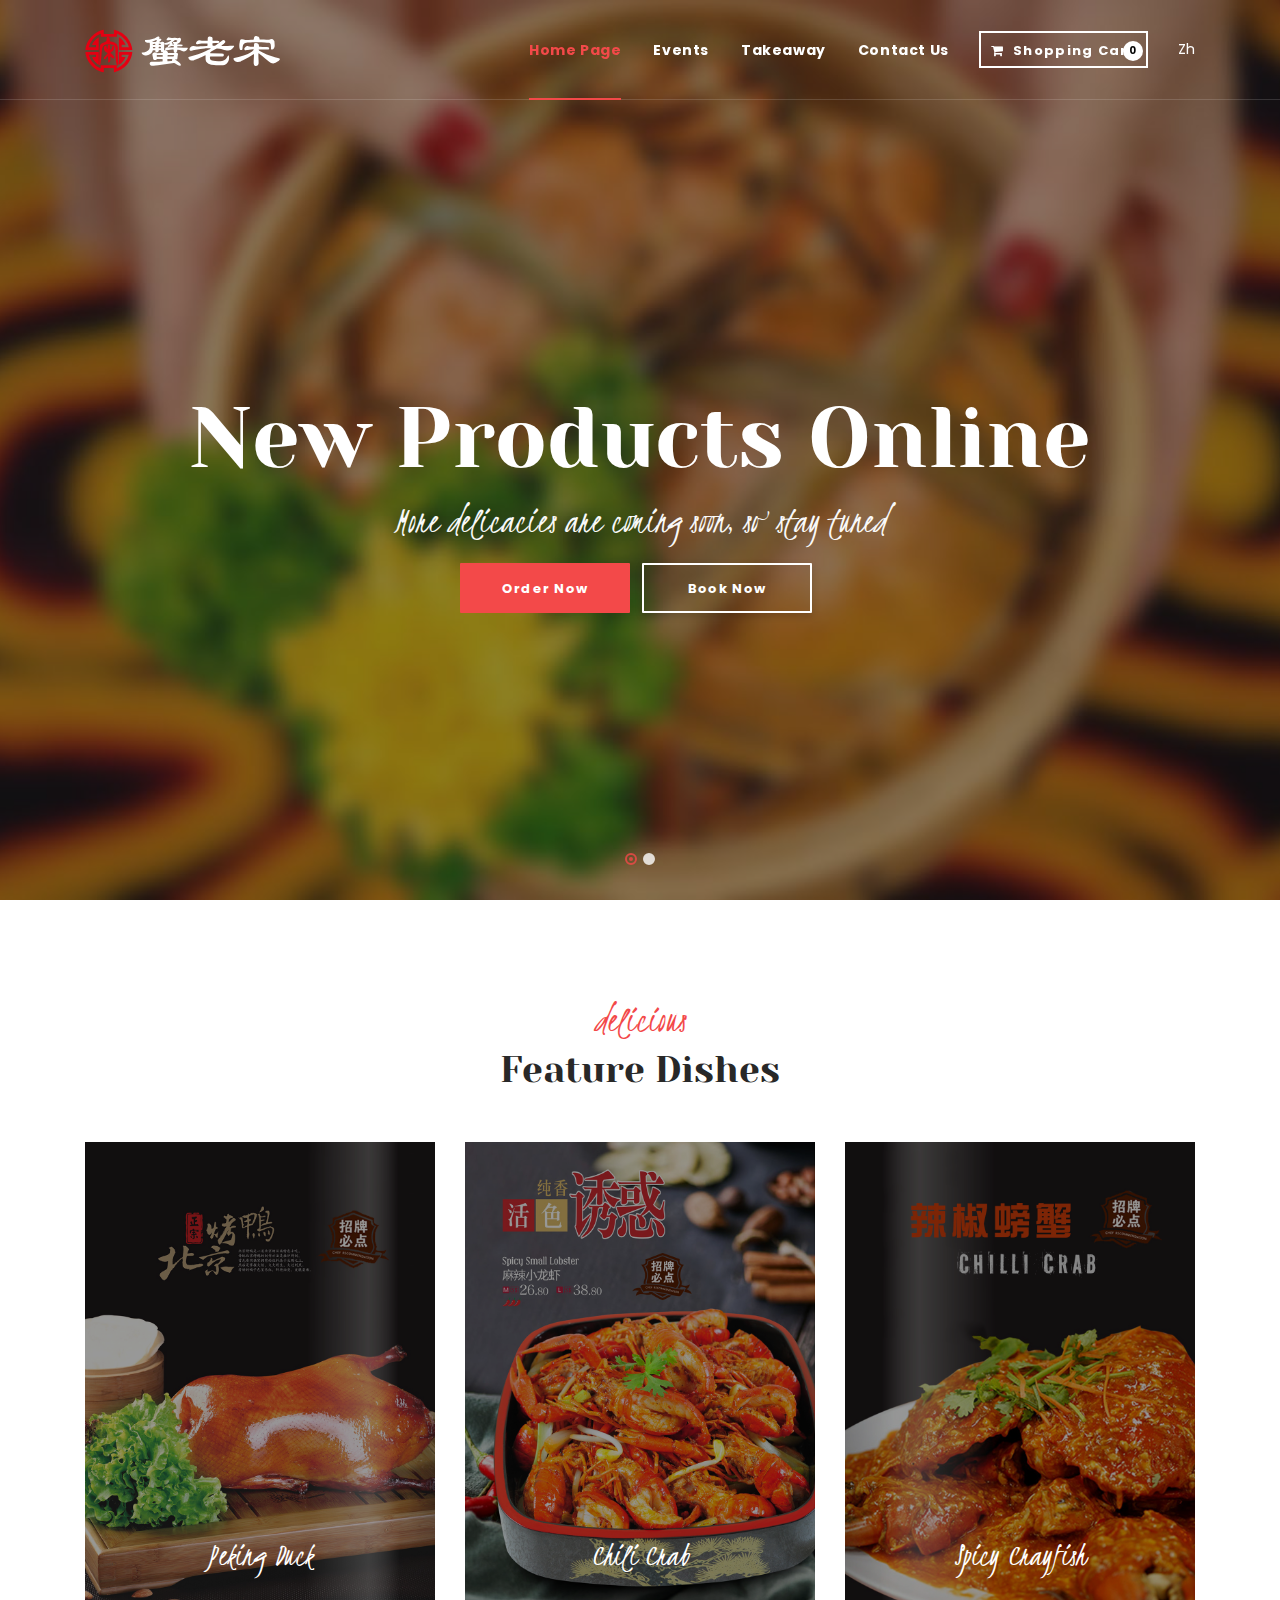
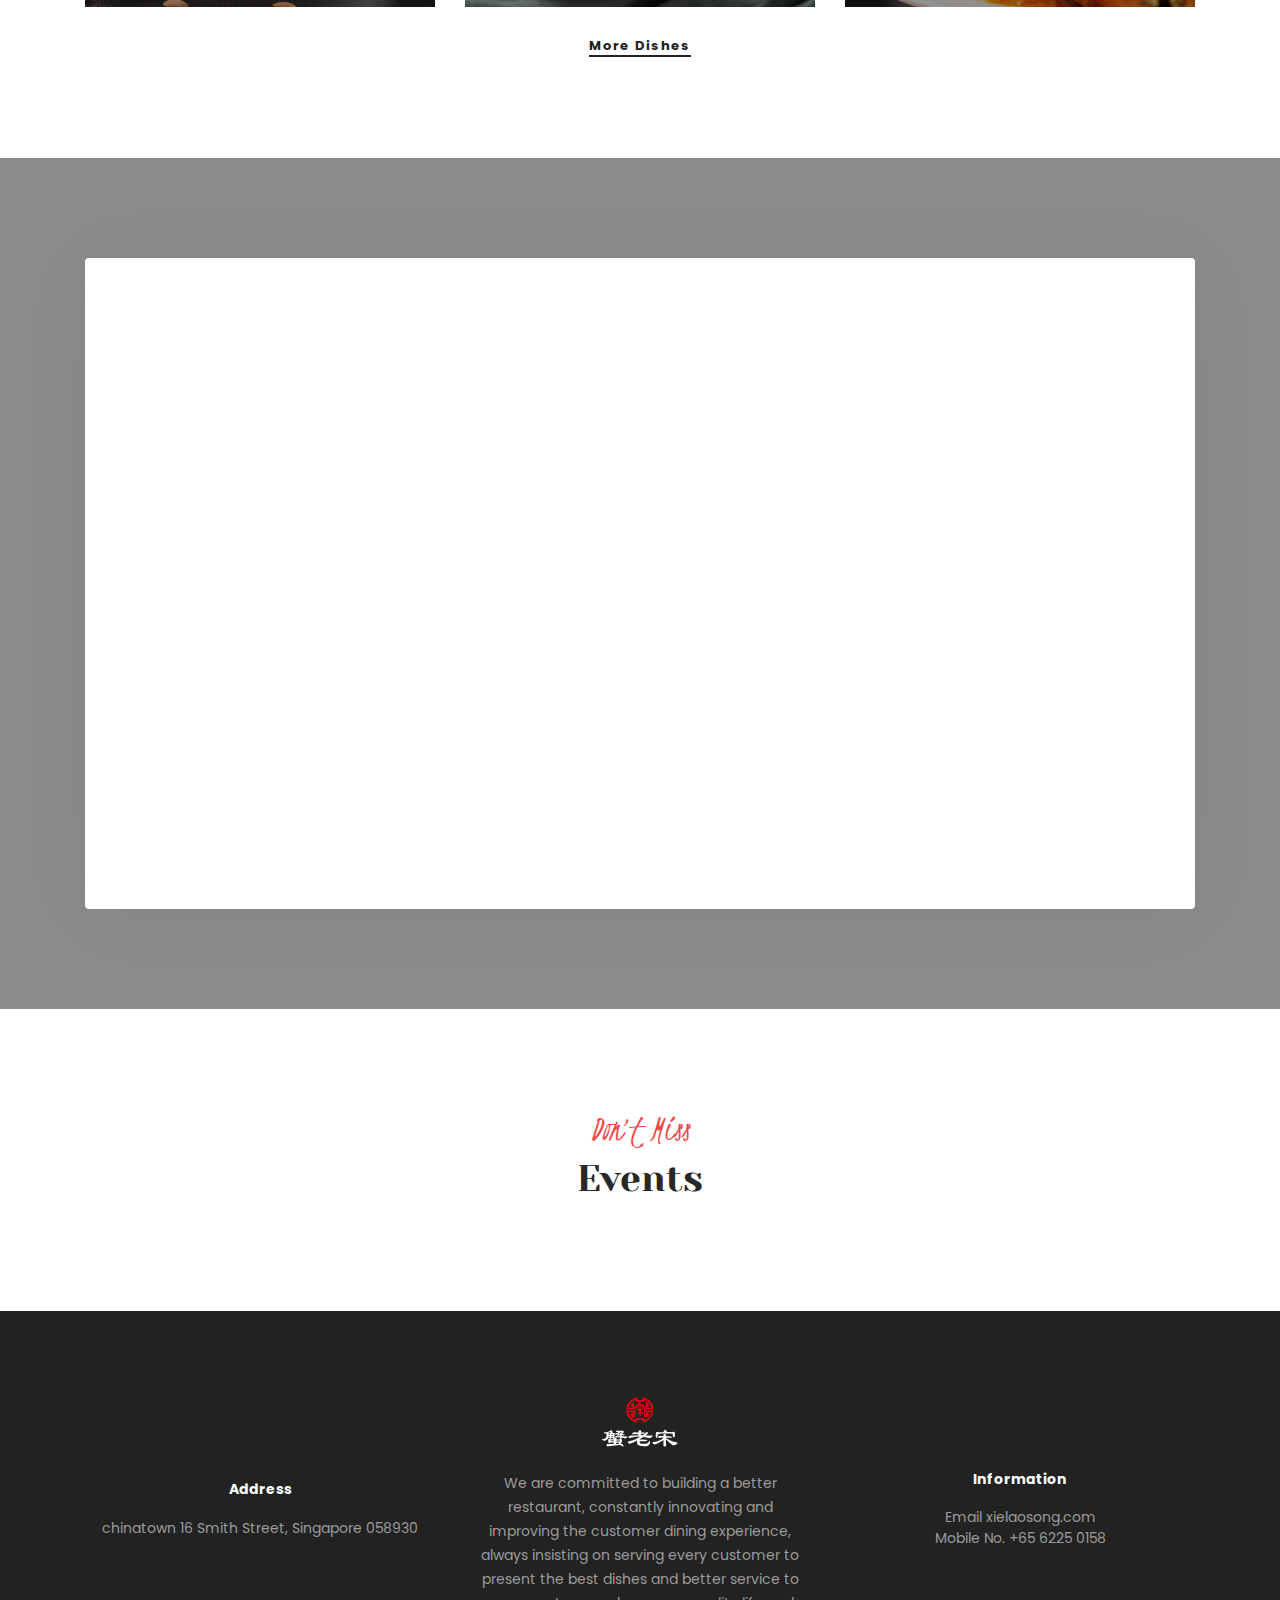
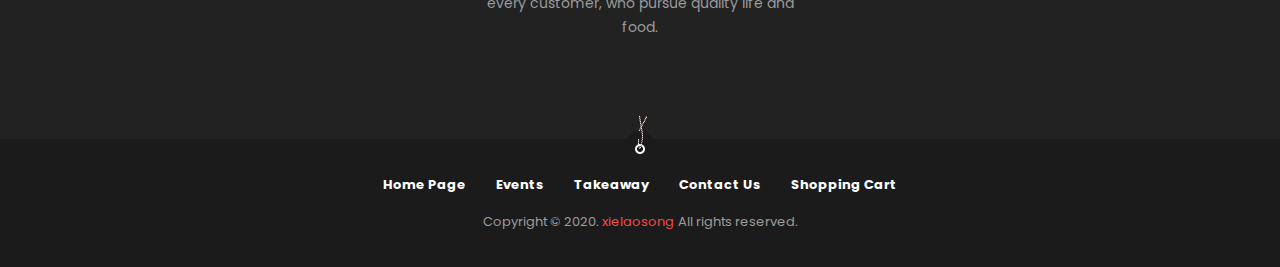
<file: index.html>
<!DOCTYPE html>
<html lang="en">

<head>
    <meta charset="UTF-8"/>
    <meta name="viewport" content="width=device-width, initial-scale=1.0"/>
    <meta http-equiv="X-UA-Compatible" content="ie=edge"/>
    <meta name="description" content="">
    <meta name="keywords" content="蟹老宋,香辣蟹,小龙虾,烤鸭,新加坡,外卖"/>
    <link href="assets/images/favicon/favicon.svg" rel="icon">
    <title>XIELAOSONG</title>
    <link rel="stylesheet"
          href="https://fonts.googleapis.com/css?family=Kristi%7cPoppins:400,500,600,700%7cYeseva+One&display=swap">
    <link rel="stylesheet" href="assets/css/libraries.css"/>
    <link rel="stylesheet" href="assets/css/style.css"/>
    <script src="assets/js/index.js"></script>
</head>

<body>
<div class="wrapper">
    <!-- =========================
        Header
    =========================== -->
    <header class="header header-transparent header-layout1">
        <nav class="navbar navbar-expand-lg sticky-navbar">
            <div class="container">
                <a class="navbar-brand" href="index.html">
                    <img src="assets/images/logo/logo-light.svg" class="logo-light" alt="logo">
                    <img src="assets/images/logo/logo-dark.svg" class="logo-dark" alt="logo">
                </a>
                <button class="navbar-toggler" type="button">
                    <span class="menu-lines"><span></span></span>
                </button>
                <div class="collapse navbar-collapse" id="mainNavigation">
                    <ul class="navbar-nav ml-auto">
                        <li class="nav__item with-dropdown">
                            <a href="index.html" class="dropdown-toggle nav__item-link active" data-i18n="index"></a>
                        </li>
                        <li class="nav__item with-dropdown">
                            <a href="events.html" class="dropdown-toggle nav__item-link" data-i18n="events"></a>
                        </li>
                        <li class="nav__item with-dropdown">
                            <a href="shop.html" class="dropdown-toggle nav__item-link" data-i18n="shop"></a>
                        </li>
                        <li class="nav__item with-dropdown">
                            <a href="contacts.html" class="dropdown-toggle nav__item-link" data-i18n="contacts"></a>
                        </li> <!-- /.nav-item -->
                    </ul><!-- /.navbar-nav -->
                </div><!-- /.navbar-collapse -->
                <div class="navbar-actions-wrap">
                    <div class="navbar-actions d-flex align-items-center">
                        <a href="shopping-cart.html" class="navbar__action-btn navbar__action-btn-reserve btn"><i
                                class="fa fa-shopping-cart"></i><span data-i18n="cart"></span><span class="count-style"></span></a>
                        <button class="navbar__action-btn hamburger-menu-trigger" data-i18n="switchLang"
                                onclick="switchLang()"></button>
                    </div><!-- /.navbar-actions -->
                </div><!-- /.navbar-actions-wrap -->
            </div><!-- /.container -->
        </nav><!-- /.navabr -->
    </header><!-- /.Header -->

    <!-- ========================
    Slider
    ============================== -->
    <section id="slider" class="slider slider-layout1">
        <div class="carousel owl-carousel carousel-arrows carousel-dots carousel-dots-light" data-slide="1"
             data-slide-md="1" data-slide-sm="1" data-autoplay="true" data-nav="true" data-dots="true" data-space="0"
             data-loop="true" data-speed="3000" data-transition="fade" data-animate-out="fadeOut"
             data-animate-in="fadeIn">
            <div class="slide-item align-v-h text-center bg-overlay">
                <div class="bg-img"><img src="assets/images/backgrounds/bg.jpg" alt="slide img"></div>
                <div class="container">
                    <div class="row">
                        <div class="col-sm-12 col-md-12 col-lg-12">
                            <div class="slide__content">
                                <h2 class="slide__title" data-i18n="slide__title01"></h2>
                                <p class="slide__desc" data-i18n="slide__desc01"></p>
                                <a href="shop.html" class="btn btn__primary btn__hover2"
                                   data-i18n="slide__btn01"></a>
                                <a href="#reservation" class="btn btn__white btn__bordered mx-2"
                                   data-i18n="slide__btn02"></a>
                            </div><!-- /.slide-content -->
                        </div><!-- /.col-lg-12 -->
                    </div><!-- /.row -->
                </div><!-- /.container -->
            </div><!-- /.slide-item -->
            <div class="slide-item align-v-h text-center bg-overlay">
                <div class="bg-img"><img src="assets/images/backgrounds/bg.jpg" alt="slide img"></div>
                <div class="container">
                    <div class="row">
                        <div class="col-sm-12 col-md-12 col-lg-12">
                            <div class="slide__content">
                                <h2 class="slide__title" data-i18n="slide__title02"></h2>
                                navbar__action-btn navbar__action-btn-reserve btn one-pan-link-mark     <p class="slide__desc" data-i18n="slide__desc02"></p>
                                <a href="shop.html" class="btn btn__primary mx-2" data-i18n="slide__btn01">

                                </a>

                                <a href="#reservation" class="btn btn__white btn__bordered mx-2"
                                   data-i18n="slide__btn02"></a>
                            </div><!-- /.slide-content -->
                        </div><!-- /.col-lg-12 -->
                    </div><!-- /.row -->
                </div><!-- /.container -->
            </div><!-- /.slide-item -->
        </div><!-- /.carousel -->
    </section><!-- /.slider -->

    <!-- =========================== 
      features
    ============================= -->
    <section class="features">
        <div class="container">
            <div class="row">
                <div class="col-sm-12 col-md-12 col-lg-8 offset-lg-2">
                    <div class="heading heading-layout1 text-center mb-50">
                        <span class="heading__subtitle">delicious</span>
                        <h2 class="heading__title" data-i18n="heading__title"></h2>

                    </div><!-- /.heading -->
                </div><!-- /.col-lg-6 -->
            </div><!-- /.row -->
            <div class="row">
                <!-- feature item #1 -->
                <div class="col-sm-12 col-md-4 col-lg-4">
                    <div class="feature-item">
                        <div class="feature__img">
                            <img src="assets/images/features/1.jpg" alt="feature img">
                        </div><!-- /.feature__img -->
                        <div class="feature__content">
                            <h4 class="feature__title" data-i18n="feature__title01"></h4>
                        </div><!-- /.feature__content-->
                    </div><!-- /.feature-item -->
                </div><!-- /.col-lg-4 -->
                <!-- feature item #2 -->
                <div class="col-sm-12 col-md-4 col-lg-4">
                    <div class="feature-item">
                        <div class="feature__img">
                            <img src="assets/images/features/2.jpg" alt="feature img">
                        </div><!-- /.feature__img -->
                        <div class="feature__content">
                            <h4 class="feature__title" data-i18n="feature__title02"></h4>
                        </div><!-- /.feature__content-->
                    </div><!-- /.feature-item -->
                </div><!-- /.col-lg-4 -->
                <!-- feature item #3 -->
                <div class="col-sm-12 col-md-4 col-lg-4">
                    <div class="feature-item">
                        <div class="feature__img">
                            <img src="assets/images/features/3.jpg" alt="feature img">
                        </div><!-- /.feature__img -->
                        <div class="feature__content">
                            <h4 class="feature__title" data-i18n="feature__title03"></h4>
                        </div><!-- /.feature__content-->
                    </div><!-- /.feature-item -->
                </div><!-- /.col-lg-4 -->
            </div><!-- /.row -->
            <div class="row">
                <div class="col-sm-12 col-md-12 col-lg-6 offset-lg-3 text-center">
                    <a class="btn btn__secondary btn__link" href="shop.html" data-i18n="btn__link"></a>
                </div><!-- /.col-lg-6 -->
            </div><!-- /.row -->
        </div><!-- /.container -->
    </section><!-- /.features -->


    <!-- ========================
      Reservation
    =========================== -->
    <section class="reservation-layout2 bg-overlay bg-parallax" id="reservation">
        <div class="bg-img"><img src="assets/images/backgrounds/bg01.jpg" alt="background"></div>
        <div class="container">
            <div class="row">
                <div class="col-sm-12 col-md-12 col-lg-12">
                    <div class="reservation-container">
                        <div class="reservation__banner" data-aos="fade-right">
                            <img class="reservation__banner-img" src="assets/images/backgrounds/pattern/3.jpg"
                                 alt="background">
                            <div class="reservation__banner-inner">
                                <span class="reservation__banner-inner-subtitle">蟹老宋</span>
                                <h5 class="reservation__banner-inner-title" data-i18n="reservation__title"></h5>
                                <ul class="list-unstyled">
                                    <li><span>工作日</span><span>10:00AM – 24:00PM</span></li>
                                    <li><span>周六</span><span>09:00AM – 24:00PM</span></li>
                                    <li><span>周日</span><span>09:00AM – 24:00PM</span></li>
                                </ul>
                                <div class="reservation__banner-contact">
                                    <span class="reservation__banner-contact-label">联系电话</span>
                                    <a class="reservation__banner-contact-phone" href="tel:+6562250158">TELL:+65 6225
                                        0158</a>
                                </div><!-- /.reservation__banner-contact -->
                            </div><!-- /.reservation__banner-inner -->
                        </div><!-- /.reservation__banner -->
                        <form class="reservation__form" data-aos="fade-left">
                            <div class="row">
                                <div class="col-sm-12 col-md-12 col-lg-12">
                                    <p data-i18n="reservation__form"></p>
                                </div><!-- /.col-lg-12 -->
                                <div class="col-sm-6">
                                    <div class="form-group">
                                        <input type="text" class="form-control" data-i18n
                                               data-i18n-placeholder="placeholder_people">
                                    </div>
                                </div><!-- /.col-lg-4 -->
                                <div class="col-sm-6">
                                    <div class="form-group"> 
                                            <input type="text" class="form-control" data-i18n
                                                   data-i18n-placeholder="placeholder_date">
                                    </div>
                                </div><!-- /.col-lg-4 -->
                                <div class="col-sm-6">
                                    <div class="form-group"> 
                                           <input type="text" class="form-control" data-i18n
                                                  data-i18n-placeholder="placeholder_time">
                                    </div>
                                </div><!-- /.col-lg-4 -->
                                <div class="col-sm-6">
                                    <div class="form-group">
                                        <input type="text" class="form-control" data-i18n
                                               data-i18n-placeholder="placeholder_name">
                                    </div>
                                </div><!-- /.col-lg-4 -->
                                <div class="col-sm-6">
                                    <div class="form-group">
                                        <input type="text" class="form-control" data-i18n
                                               data-i18n-placeholder="placeholder_tell">
                                    </div>
                                </div><!-- /.col-lg-4 -->
                                <div class="col-sm-6">
                                    <div class="form-group">
                                        <input type="text" class="form-control" data-i18n
                                               data-i18n-placeholder="placeholder_position">
                                    </div>
                                </div><!-- /.col-lg-4 -->
                                <div class="col-sm-12">
                                    <div class="form-group">
                                        <input type="text" class="form-control" data-i18n
                                               data-i18n-placeholder="placeholder_remarks">
                                    </div>
                                </div><!-- /.col-lg-12 -->
                                <div class="col-sm-12 col-md-12 col-lg-12">
                                    <button type="submit" class="btn btn__secondary btn__block"
                                            data-i18n="slide__btn02"></button>
                                </div><!-- /.col-lg-12 -->
                            </div><!-- /.row -->
                        </form><!-- /.reservation__form -->
                    </div><!-- /.reservation-container -->
                </div><!-- /.col-lg-12 -->
            </div><!-- /.row -->
        </div><!-- /.container -->
    </section><!-- /.Reservation -->

    <!-- ======================
      Blog Grid
    ========================= -->
    <section class="blog blog-grid pb-60">
        <div class="container">
            <div class="row">
                <div class="col-sm-12 col-md-12 col-lg-6 offset-lg-3">
                    <div class="heading heading-latout1 text-center mb-50">
                        <span class="heading__subtitle">Don’t Miss</span>
                        <h2 class="heading__title" data-i18n="events"></h2>
                    </div><!-- /.heading -->
                </div><!-- /.col-lg-6 -->
            </div><!-- /.row -->
            <div id="news-grids" class="row">

            </div>
        </div><!-- /.container -->
    </section><!-- /.blog Grid -->

    <!-- ========================
      Footer
    ========================== -->
    <footer class="footer footer-layout1 text-center bg-dark">
        <div class="footer-top">
            <div class="container">
                <div class="row align-items-center">
                    <div class=" col-sm-12 col-md-12 col-lg-4">
                        <div class="contact-box">
                            <h6 class="contact__box-title" data-i18n="contact__address"></h6>
                            <ul class="contact__box-list list-unstyled">
                                <li>chinatown 16 Smith Street, Singapore 058930</li>
                            </ul>
                        </div><!-- /.contact-box -->
                    </div><!-- /.col-lg-4 -->
                    <div class="col-sm-12 col-md-12 col-lg-4">
                        <img src="assets/images/logo/footer-logo.svg" alt="logo" class="footer__logo mb-20"
                             style="height: 60px;">
                        <p class="mx-2 mb-20" data-i18n="introduction"></p>
                    </div><!-- /.col-lg-4 -->
                    <div class="col-sm-12 col-md-12 col-lg-4">
                        <div class="contact-box">
                            <h6 class="contact__box-title" data-i18n="contact__information"></h6>
                            <ul class="contact__box-list list-unstyled">
                                <li><span data-i18n="contact__email"></span> <a href="mailto:xielaosong.com">xielaosong.com</a>
                                </li>
                                <li><span data-i18n="contact__tell"></span> <a href="tel:+65 62250158">+65 6225 0158</a>
                                </li>
                            </ul>
                        </div><!-- /.contact-box -->
                    </div><!-- /.col-lg-4 -->
                </div><!-- /.row -->
            </div><!-- /.container -->
        </div><!-- /.footer-top -->
        <div class="footer-bottom">
            <div class="container">
                <div class="row">
                    <div class="col-sm-12 col-md-12 col-lg-12">
                        <nav class="footer__links">
                            <ul class="list-unstyled d-flex flex-wrap justify-content-center">
                                <li><a href="#" data-i18n="index"></a></li>
                                <li><a href="#" data-i18n="events"></a></li>
                                <li><a href="#" data-i18n="shop"></a></li>
                                <li><a href="#" data-i18n="contacts"></a></li>
                                <li><a href="#" data-i18n="cart"></a></li>
                            </ul>
                        </nav>
                        <div class="footer__copyright">
                            <span>Copyright © 2020. </span>
                            <a href="#" class="color-theme">xielaosong</a>
                            <span>All rights reserved. </span>
                        </div>
                    </div>
                </div><!-- /.row -->
            </div><!-- /.container -->
        </div><!-- /.Footer-bottom -->
    </footer><!-- /.Footer -->
    <button id="scrollTopBtn"><i class="fa fa-angle-up"></i></button>

</div><!-- /.wrapper -->

<script src="assets/js/jquery-3.3.1.min.js"></script>
<script src="assets/js/plugins.js"></script>
<script src="assets/js/main.js"></script>
<script src="assets/js/api.js"></script>
<script src="assets/js/cart.js"></script>
<script>
    indexList()
</script>
</body>

</html>
</file>
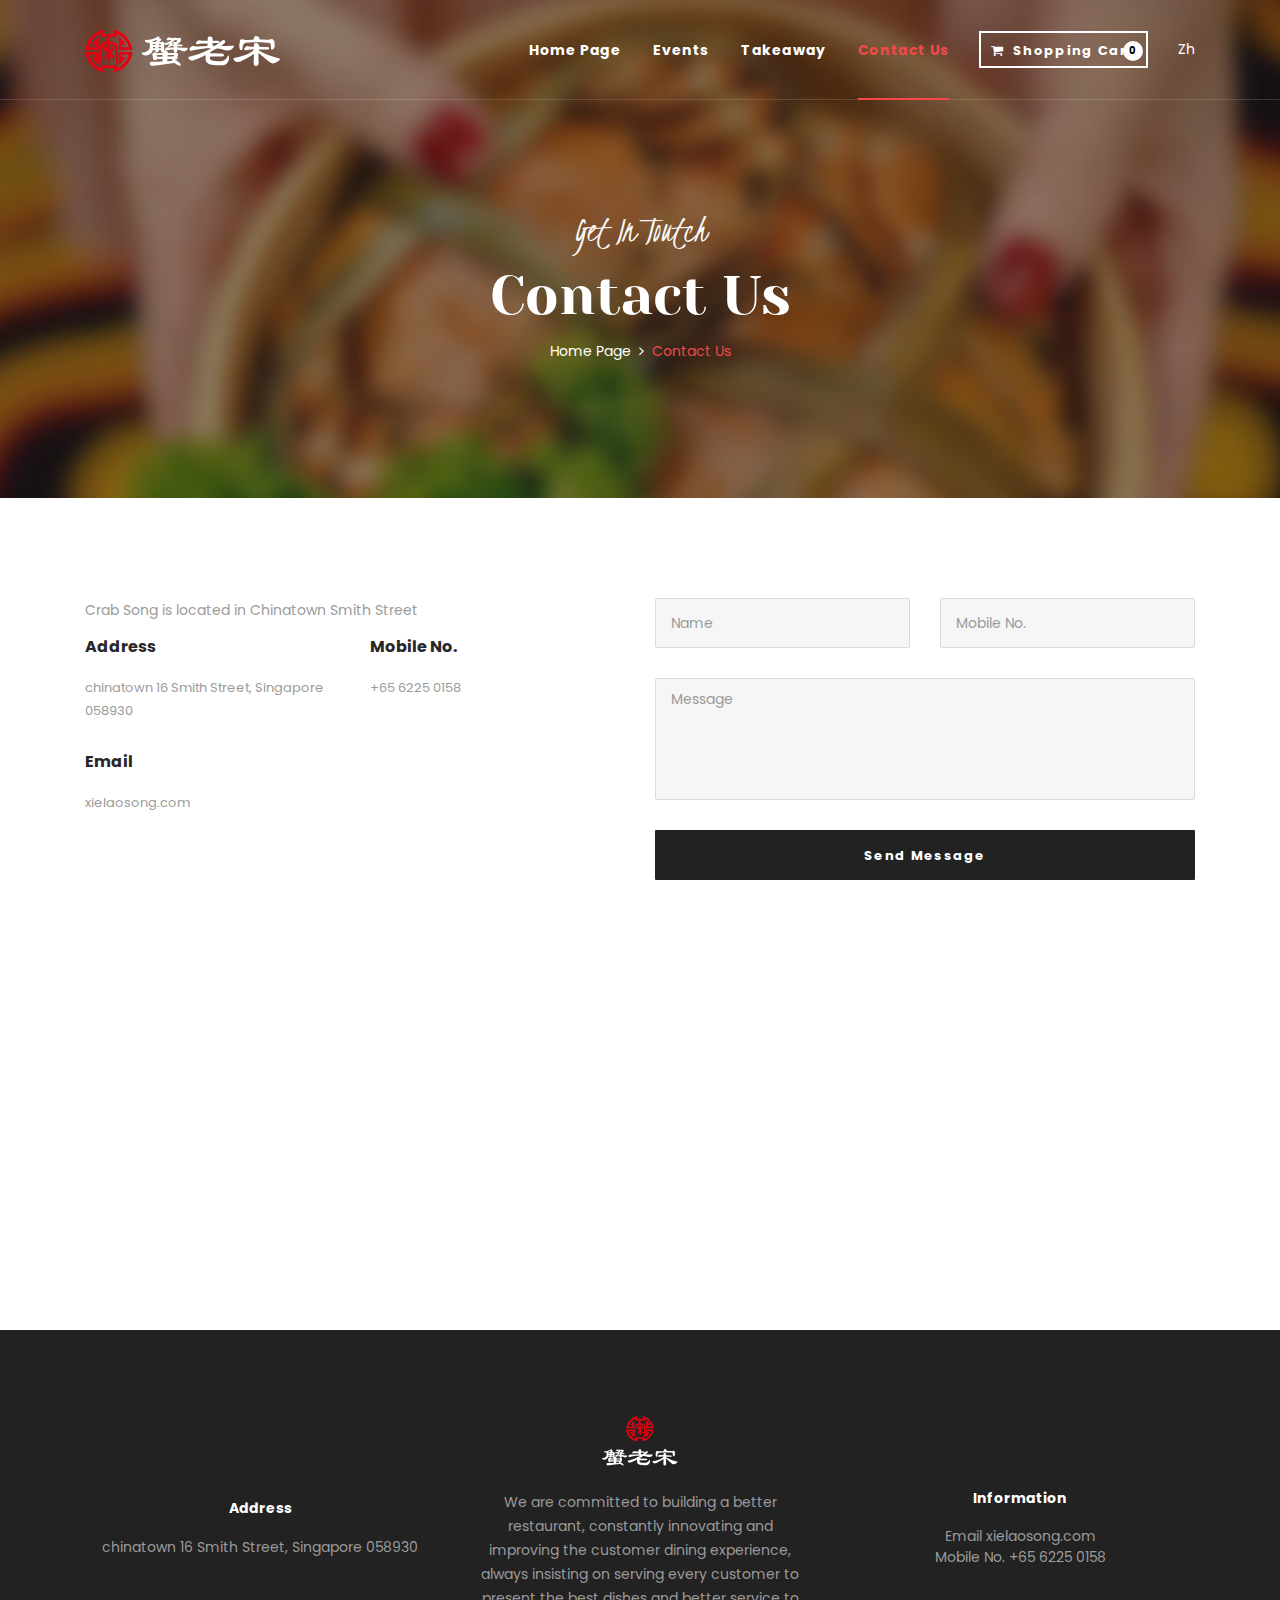
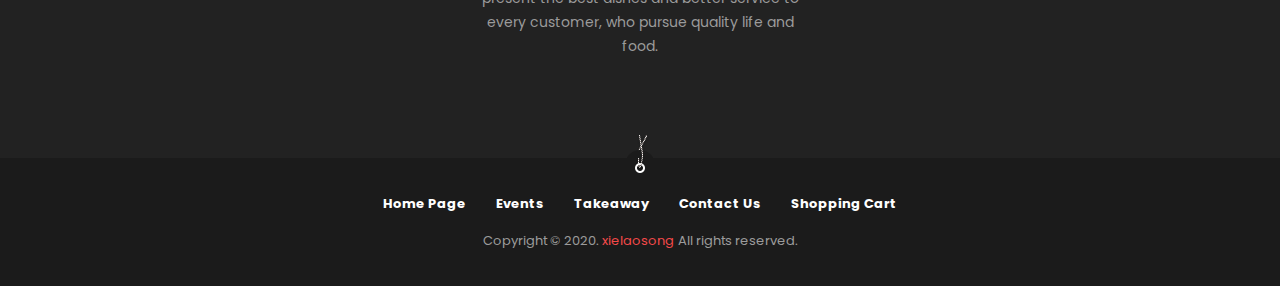
<file: contacts.html>
<!DOCTYPE html>
<html lang="en">

<head>
  <meta charset="UTF-8" />
  <meta name="viewport" content="width=device-width, initial-scale=1.0" />
  <meta http-equiv="X-UA-Compatible" content="ie=edge" />
  <meta name="description" content=""> 
  <meta name="keywords" content="蟹老宋,香辣蟹,小龙虾,烤鸭,新加坡,外卖" />
  <link href="assets/images/favicon/favicon.svg" rel="icon">
  <title>XIELAOSONG-CONTACTS</title>
  <link rel="stylesheet"href="https://fonts.googleapis.com/css?family=Kristi%7cPoppins:400,500,600,700%7cYeseva+One&display=swap">
  <link rel="stylesheet" href="assets/css/libraries.css" />
  <link rel="stylesheet" href="assets/css/style.css" /> 
  <script src="assets/js/index.js"></script>
</head>

<body>
  <div class="wrapper">
    <!-- =========================
        Header
    =========================== -->
   <header class="header header-transparent header-layout1">
     <nav class="navbar navbar-expand-lg sticky-navbar">
       <div class="container">
         <a class="navbar-brand" href="index.html">
           <img src="assets/images/logo/logo-light.svg" class="logo-light" alt="logo">
           <img src="assets/images/logo/logo-dark.svg" class="logo-dark" alt="logo">
         </a>
         <button class="navbar-toggler" type="button">
           <span class="menu-lines"><span></span></span>
         </button>
         <div class="collapse navbar-collapse" id="mainNavigation">
           <ul class="navbar-nav ml-auto">
             <li class="nav__item with-dropdown">
               <a href="index.html" class="dropdown-toggle nav__item-link" data-i18n="index" ></a>
   			</li> 
   			<li class="nav__item with-dropdown">
   			<a href="events.html" class="dropdown-toggle nav__item-link" data-i18n="events" ></a> 
   			</li>
   			<li class="nav__item with-dropdown">
   			 <a href="shop.html" class="dropdown-toggle nav__item-link" data-i18n="shop" ></a>
   			 </li>  
   			  <li class="nav__item with-dropdown">
   			 <a href="contacts.html" class="dropdown-toggle nav__item-link active"  data-i18n="contacts"></a>
   			 </li> <!-- /.nav-item --> 
           </ul><!-- /.navbar-nav -->
         </div><!-- /.navbar-collapse -->
         <div class="navbar-actions-wrap">
           <div class="navbar-actions d-flex align-items-center">
   			<a href="shopping-cart.html" class="navbar__action-btn navbar__action-btn-reserve btn"><i class="fa fa-shopping-cart"></i><span data-i18n="cart"></span></span><span class="count-style"></span></a>
   		  <button class="navbar__action-btn hamburger-menu-trigger" data-i18n="switchLang" onclick="switchLang()"></button>
           </div><!-- /.navbar-actions -->
         </div><!-- /.navbar-actions-wrap -->
       </div><!-- /.container -->
     </nav><!-- /.navabr -->
   </header><!-- /.Header -->

    <!-- ========================
       page title 
    =========================== -->
    <section class="page-title page-title-layout6 text-center bg-overlay bg-parallax">
      <div class="bg-img"><img src="assets/images/backgrounds/bg.jpg" alt="background"></div>
      <div class="container">
        <div class="row">
          <div class="col-sm-12 col-md-12 col-lg-12">
            <span class="pagetitle__subheading">Get In Toutch</span>
            <h1 class="pagetitle__heading" data-i18n="contacts"></h1>
            <nav aria-label="breadcrumb">
              <ol class="breadcrumb justify-content-center">
                <li class="breadcrumb-item"><a href="index.html" data-i18n="index"></a></li>
                <li class="breadcrumb-item active" aria-current="page" data-i18n="contacts"></li> 
              </ol>
            </nav>
          </div><!-- /.col-lg-12 -->
        </div><!-- /.row -->
      </div><!-- /.container -->
    </section><!-- /.page-title -->

    <!-- ==========================
        contact 1
    =========================== -->
    <section class="contact">
      <div class="container">
        <div class="row">
          <div class="col-sm-12 col-md-12 col-lg-6">
            <div class="row">
              <div class="col-sm-12 col-md-12 col-lg-12">
                <p data-i18n="container"></p>
              </div><!-- /.col-lg-12 -->
              <div class="col-sm-6 col-md-6 col-lg-6">
                <div class="contact-box">
                  <h6 class="contact__box-title" data-i18n="contact__address"></h6>
                  <ul class="contact__box-list list-unstyled">
                    <li>chinatown 16 Smith Street, Singapore 058930</li>
                  </ul> 
                </div><!-- /.contact-box -->
              </div><!-- /.col-lg-6 -->
              <div class="col-sm-6 col-md-6 col-lg-6">
                <div class="contact-box">
                  <h6 class="contact__box-title" data-i18n="placeholder_tell"></h6>
                  <ul class="contact__box-list list-unstyled">
                    <li>+65 6225 0158</li> 
                  </ul> 
                </div><!-- /.contact-box -->
              </div><!-- /.col-lg-6 -->
              <div class="col-sm-6 col-md-6 col-lg-6">
                <div class="contact-box">
                  <h6 class="contact__box-title" data-i18n="contact__email"></h6>
                  <ul class="contact__box-list list-unstyled">
                    <li><a href="xielaosong.com">xielaosong.com</a></li>
                  </ul> 
                </div><!-- /.contact-box -->
              </div><!-- /.col-lg-6 -->
              
            </div><!-- /.row -->
          </div><!-- /.col-lg-6 -->
          <div class="col-sm-12 col-md-12 col-lg-6">
            <form>
              <div class="row">
                <div class="col-sm-6 col-md-6 col-lg-6">
                 <div class="form-group"><input type="text" class="form-control"  data-i18n data-i18n-placeholder="placeholder_name"></div>
					  </div><!-- /.col-lg-6 -->
                <div class="col-sm-6 col-md-6 col-lg-6">
                 <div class="form-group"><input type="text" class="form-control"  data-i18n data-i18n-placeholder="placeholder_tell"></div>
					   </div><!-- /.col-lg-6 -->
              </div><!-- /.row --> 
              <div class="row">
                <div class="col-sm-12 col-md-12 col-lg-12">
                  <div class="form-group mb-30"><textarea class="form-control"  data-i18n data-i18n-placeholder="placeholder_message"></textarea></div>
                </div><!-- /.col-lg-12 -->
              </div><!-- /.row -->
              <div class="row">
                <div class="col-sm-12 col-md-12 col-lg-12">
                  <button type="submit" class="btn btn__secondary btn__block" data-i18n="contact__message">Send Message</button>
                </div><!-- /.col-lg-12 -->
              </div><!-- /.row -->
            </form>
          </div><!-- /.col-lg-6 -->
        </div><!-- /.row -->
      </div><!-- /.container -->
    </section><!-- /.contact 1 -->

    <!-- ==========================
       Map
    =========================== -->
    <section id="google-map" class="google-map py-0">
      <div class="container-fluid col-padding-0">
        <div class="row">
          <div class="col-sm-12 col-md-12 col-lg-12">
            <div id="map" style="height: 350px;">
				<iframe src="https://www.google.com/maps/embed?pb=!1m18!1m12!1m3!1d2481.9592471398805!2d103.84349601072627!3d1.2818965756440628!2m3!1f0!2f0!3f0!3m2!1i1024!2i768!4f13.1!3m3!1m2!1s0x31da19732a617c17%3A0x7a7c31f97d06d8d0!2sCrab%20Song%20Seafood%20Restaurant!5e0!3m2!1szh-CN!2ssg!4v1589892266529!5m2!1szh-CN!2ssg" width="100%" height="350" frameborder="0" style="border:0;" allowfullscreen="" aria-hidden="false" tabindex="0"></iframe>
			</div> 
          </div><!-- /.col-lg-12 -->
        </div><!-- /.row -->
      </div><!-- /.container -->
    </section><!-- /.Map -->

    <!-- ========================
      Footer
   ========================== -->
   <footer class="footer footer-layout1 text-center bg-dark">
     <div class="footer-top">
       <div class="container">
         <div class="row align-items-center">
           <div class=" col-sm-12 col-md-12 col-lg-4">
             <div class="contact-box">
               <h6 class="contact__box-title" data-i18n="contact__address"></h6>
               <ul class="contact__box-list list-unstyled">
                 <li>chinatown 16 Smith Street, Singapore 058930</li>
               </ul> 
             </div><!-- /.contact-box -->
           </div><!-- /.col-lg-4 -->
           <div class="col-sm-12 col-md-12 col-lg-4">
             <img src="assets/images/logo/footer-logo.svg" alt="logo" class="footer__logo mb-20" style="height: 60px;">
             <p class="mx-2 mb-20" data-i18n="introduction"></p>
           </div><!-- /.col-lg-4 -->
           <div class="col-sm-12 col-md-12 col-lg-4">
             <div class="contact-box">
               <h6 class="contact__box-title" data-i18n="contact__information"></h6>
               <ul class="contact__box-list list-unstyled">
                 <li><span data-i18n="contact__email"></span> <a href="mailto:xielaosong.com">xielaosong.com</a></li>
                 <li><span data-i18n="contact__tell"></span> <a href="tel:+65 62250158">+65 6225 0158</a></li>
               </ul> 
             </div><!-- /.contact-box -->
           </div><!-- /.col-lg-4 -->
         </div><!-- /.row -->
       </div><!-- /.container -->
     </div><!-- /.footer-top -->
     <div class="footer-bottom">
         <div class="container">
           <div class="row">
             <div class="col-sm-12 col-md-12 col-lg-12">
               <nav class="footer__links">
                 <ul class="list-unstyled d-flex flex-wrap justify-content-center">
                  <li><a href="#" data-i18n="index" ></a></li>
                  <li><a href="#" data-i18n="events" ></a></li>
                  <li><a href="#" data-i18n="shop" ></a></li>
                  <li><a href="#" data-i18n="contacts" ></a></li>
                  <li><a href="#" data-i18n="cart" ></a></li>
                 </ul>
               </nav>
               <div class="footer__copyright">
                 <span>Copyright © 2020. </span>
                 <a href="#" class="color-theme">xielaosong</a>
     			<span>All rights reserved. </span>
               </div>
             </div>
           </div><!-- /.row -->
         </div><!-- /.container -->
       </div><!-- /.Footer-bottom -->
     </footer><!-- /.Footer -->
     <button id="scrollTopBtn"><i class="fa fa-angle-up"></i></button>
 
  </div><!-- /.wrapper -->

  <script src="assets/js/jquery-3.3.1.min.js"></script>
  <script src="assets/js/plugins.js"></script>
  <script src="assets/js/main.js"></script>
  <script src="assets/js/cart.js"></script>
</body>

</html>
</file>
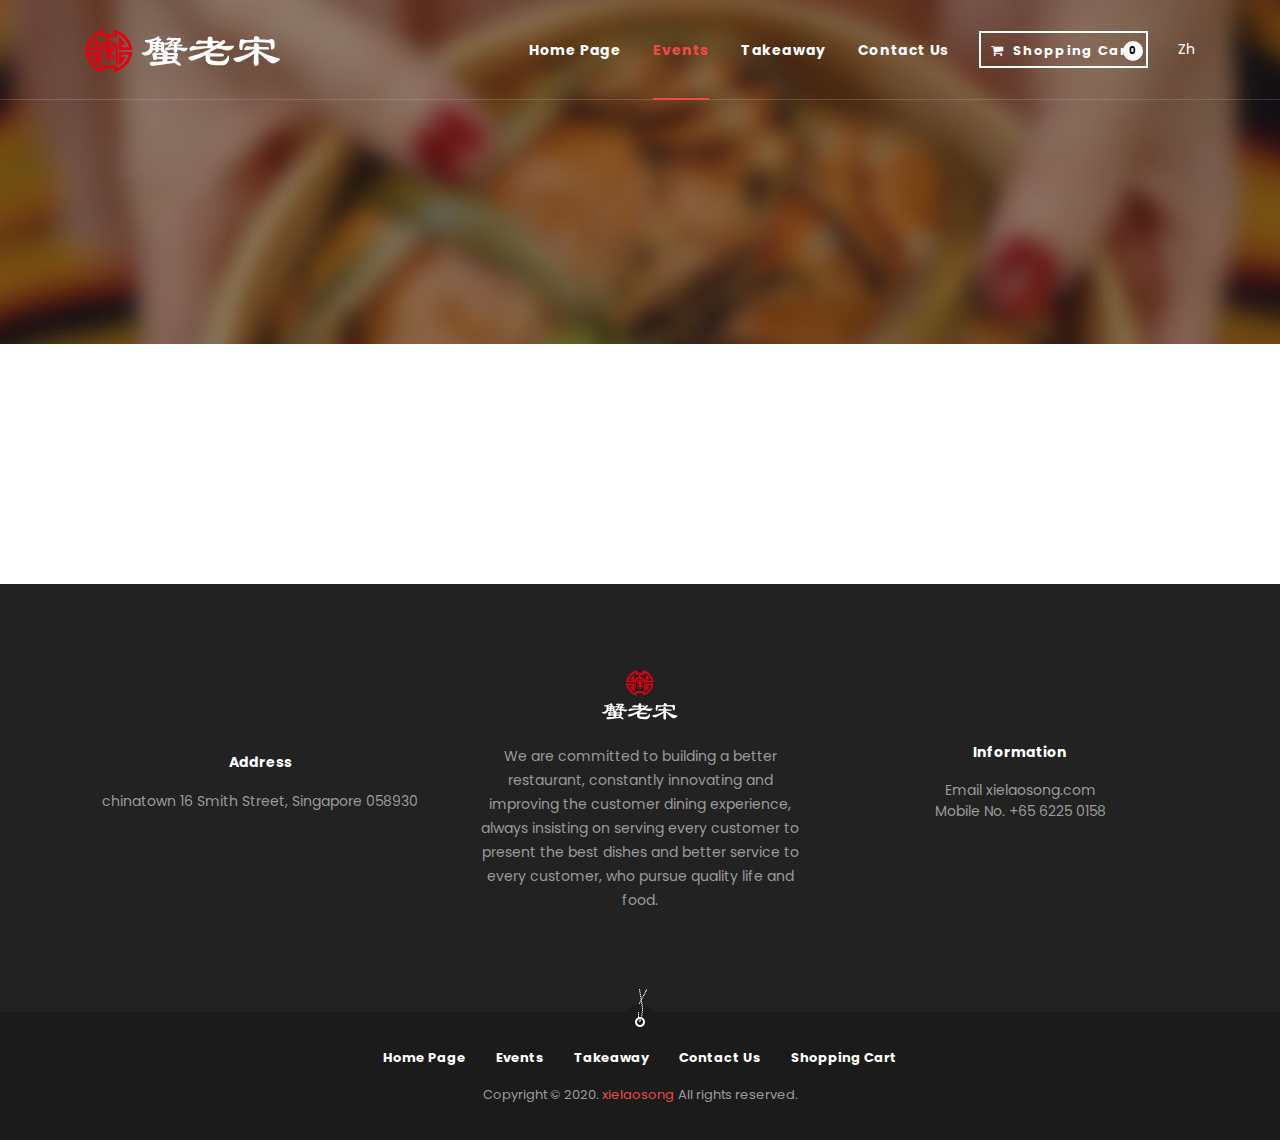
<file: event-single.html>
<!DOCTYPE html>
<html lang="en">

<head>
  <meta charset="UTF-8" />
  <meta name="viewport" content="width=device-width, initial-scale=1.0" />
  <meta http-equiv="X-UA-Compatible" content="ie=edge" />
  <meta name="description" content=""> 
  <meta name="keywords" content="蟹老宋,香辣蟹,小龙虾,烤鸭,新加坡,外卖" />
  <link href="assets/images/favicon/favicon.svg" rel="icon">
  <title>XIELAOSONG-EVENTS</title>
  <link rel="stylesheet"href="https://fonts.googleapis.com/css?family=Kristi%7cPoppins:400,500,600,700%7cYeseva+One&display=swap">
  <link rel="stylesheet" href="assets/css/libraries.css" />
  <link rel="stylesheet" href="assets/css/style.css" />
  <script src="assets/js/index.js"></script>
</head>

<body>
  <div class="wrapper">
    <!-- =========================
        Header
    =========================== -->
  <header class="header header-transparent header-layout1">
    <nav class="navbar navbar-expand-lg sticky-navbar">
      <div class="container">
        <a class="navbar-brand" href="index.html">
          <img src="assets/images/logo/logo-light.svg" class="logo-light" alt="logo">
          <img src="assets/images/logo/logo-dark.svg" class="logo-dark" alt="logo">
        </a>
        <button class="navbar-toggler" type="button">
          <span class="menu-lines"><span></span></span>
        </button>
        <div class="collapse navbar-collapse" id="mainNavigation">
          <ul class="navbar-nav ml-auto">
            <li class="nav__item with-dropdown">
              <a href="index.html" class="dropdown-toggle nav__item-link" data-i18n="index" ></a>
  			</li> 
  			<li class="nav__item with-dropdown">
  			<a href="events.html" class="dropdown-toggle nav__item-link active" data-i18n="events" ></a> 
  			</li>
  			<li class="nav__item with-dropdown">
  			 <a href="shop.html" class="dropdown-toggle nav__item-link" data-i18n="shop" ></a>
  			 </li>  
  			  <li class="nav__item with-dropdown">
  			 <a href="contacts.html" class="dropdown-toggle nav__item-link"  data-i18n="contacts"></a>
  			 </li> <!-- /.nav-item --> 
          </ul><!-- /.navbar-nav -->
        </div><!-- /.navbar-collapse -->
        <div class="navbar-actions-wrap">
          <div class="navbar-actions d-flex align-items-center">
  			<a href="shopping-cart.html" class="navbar__action-btn navbar__action-btn-reserve btn"><i class="fa fa-shopping-cart"></i><span data-i18n="cart"></span></span><span class="count-style"></span></a>
  		  <button class="navbar__action-btn hamburger-menu-trigger" data-i18n="switchLang" onclick="switchLang()"></button>
          </div><!-- /.navbar-actions -->
        </div><!-- /.navbar-actions-wrap -->
      </div><!-- /.container -->
    </nav><!-- /.navabr -->
  </header><!-- /.Header -->

    <!-- ========================
       page title 
    =========================== -->
    <section class="page-title page-title-layout2 text-center bg-overlay bg-parallax">
      <div class="bg-img"><img src="assets/images/backgrounds/bg.jpg" alt="background"></div>
      <div class="container">
        <div class="row">
          <div class="col-sm-12 col-md-12 col-lg-10 offset-lg-1">
            <span class="pagetitle__subheading" id="article_time"></span>
            <h1 class="pagetitle__heading" id="article_title"></h1>
          </div><!-- /.col-lg-8 -->
        </div><!-- /.row -->
      </div><!-- /.container -->
    </section><!-- /.page-title -->

    <!-- ======================
      Blog Single
    ========================= -->
    <section class="blog blog-single">
      <div class="container">
        <div class="row">
          <div class="col-sm-12 col-md-12 col-lg-10 offset-lg-1">
            <div class="post-item">
              <div class="post__content">
                <div class="post__desc" id="article_content">
                <!--  <p>进入9月，中国天气渐凉，一年一度的大闸蟹季就来了！唐朝大诗人李白曾有诗云：蟹螯即金液，糟丘是蓬莱.</p>
                  <p>都说金秋十月蟹正肥，但是坊间李另有说法，九雌十雄。现在这个时候吃雌蟹，那真是极好不过的~</p>
                  <p>判断雌蟹好不好，主要看它的外壳，够不够金黄闪亮，是唯一标准。</p>
				  <p>要说雌蟹，最惹人注意的，莫过于那层金黄色的蟹膏。膏脂厚腻，看起来诱惑异常。</p>
				  <p>一口咬下去，滋味鲜美的蟹肉，配上腴美醇厚的蟹膏，口水都要流出来了！</p>
				  <p>满满一大桌子的蟹，叠在一起，隔着屏幕，仿佛都能感受到鲜味......</p>
				  <p>真想赶快解开绳子，好好被“勾引”一番，让味蕾上满是清香的滋味。</p>
				  <p>话说，在新加坡吃蟹，首推的必须是蟹老宋，这个牛车水地区有名的美食标签。</p>
				  <p>蟹老宋开业已经9年，地处牛车水美食街的黄金地段，没有两把刷子，是肯定不行滴~</p>-->
                </div><!-- /.post-desc -->
              </div><!-- /.post-content -->
            </div><!-- /.post-item -->
          </div><!-- /.col-lg-10 -->
          <!--<div class="col-sm-12 col-md-12 col-lg-12">
            <div class="portfolio-gallery">
              <div class="row">
                &lt;!&ndash; portfolio item #1 &ndash;&gt;
                <div class="col-sm-6 col-md-6 col-lg-4">
                  <div class="portfolio-item">
                    <div class="portfolio__img">
                      <img src="assets/images/gallery/1.jpg" alt="portfolio img">
                    </div>&lt;!&ndash; /.portfolio-img &ndash;&gt;
                    <div class="portfolio__hover">
                      <a href="assets/images/gallery/1.jpg" data-lightbox="lightbox" class="zoom__icon"></a>
                    </div>&lt;!&ndash; /.portfolio__hover&ndash;&gt;
                  </div>&lt;!&ndash; /.portfolio-item &ndash;&gt;
                </div>&lt;!&ndash; /.col-lg-4 &ndash;&gt;
                &lt;!&ndash; portfolio item #2 &ndash;&gt;
                <div class="col-sm-6 col-md-6 col-lg-4">
                  <div class="portfolio-item">
                    <div class="portfolio__img">
                      <img src="assets/images/gallery/2.jpg" alt="portfolio img">
                    </div>&lt;!&ndash; /.portfolio-img &ndash;&gt;
                    <div class="portfolio__hover">
                      <a href="assets/images/gallery/2.jpg" data-lightbox="lightbox" class="zoom__icon"></a>
                    </div>&lt;!&ndash; /.portfolio__hover&ndash;&gt;
                  </div>&lt;!&ndash; /.portfolio-item &ndash;&gt;
                </div>&lt;!&ndash; /.col-lg-4 &ndash;&gt;
                &lt;!&ndash; portfolio item #3 &ndash;&gt;
                <div class="col-sm-6 col-md-6 col-lg-4">
                  <div class="portfolio-item">
                    <div class="portfolio__img">
                      <img src="assets/images/gallery/3.jpg" alt="portfolio img">
                    </div>&lt;!&ndash; /.portfolio-img &ndash;&gt;
                    <div class="portfolio__hover">
                      <a href="assets/images/gallery/3.jpg" data-lightbox="lightbox" class="zoom__icon"></a>
                    </div>&lt;!&ndash; /.portfolio__hover&ndash;&gt;
                  </div>&lt;!&ndash; /.portfolio-item &ndash;&gt;
                </div>&lt;!&ndash; /.col-lg-4 &ndash;&gt;
                
              </div>&lt;!&ndash; /.row &ndash;&gt;
            </div>&lt;!&ndash; /.portfolio Gallery &ndash;&gt;
          </div>--><!-- /.col-lg-12 -->
         
      
        </div><!-- /.row -->
      </div><!-- /.container -->
    </section><!-- /.blog Single -->

    <!-- ========================
      Footer
    ========================== -->
    <footer class="footer footer-layout1 text-center bg-dark">
      <div class="footer-top">
        <div class="container">
          <div class="row align-items-center">
            <div class=" col-sm-12 col-md-12 col-lg-4">
              <div class="contact-box">
                <h6 class="contact__box-title" data-i18n="contact__address"></h6>
                <ul class="contact__box-list list-unstyled">
                  <li>chinatown 16 Smith Street, Singapore 058930</li>
                </ul> 
              </div><!-- /.contact-box -->
            </div><!-- /.col-lg-4 -->
            <div class="col-sm-12 col-md-12 col-lg-4">
              <img src="assets/images/logo/footer-logo.svg" alt="logo" class="footer__logo mb-20" style="height: 60px;">
              <p class="mx-2 mb-20" data-i18n="introduction"></p>
            </div><!-- /.col-lg-4 -->
            <div class="col-sm-12 col-md-12 col-lg-4">
              <div class="contact-box">
                <h6 class="contact__box-title" data-i18n="contact__information"></h6>
                <ul class="contact__box-list list-unstyled">
                  <li><span data-i18n="contact__email"></span> <a href="mailto:xielaosong.com">xielaosong.com</a></li>
                  <li><span data-i18n="contact__tell"></span> <a href="tel:+65 62250158">+65 6225 0158</a></li>
                </ul> 
              </div><!-- /.contact-box -->
            </div><!-- /.col-lg-4 -->
          </div><!-- /.row -->
        </div><!-- /.container -->
      </div><!-- /.footer-top -->
     <div class="footer-bottom">
         <div class="container">
           <div class="row">
             <div class="col-sm-12 col-md-12 col-lg-12">
               <nav class="footer__links">
                 <ul class="list-unstyled d-flex flex-wrap justify-content-center">
                  <li><a href="#" data-i18n="index" ></a></li>
                  <li><a href="#" data-i18n="events" ></a></li>
                  <li><a href="#" data-i18n="shop" ></a></li>
                  <li><a href="#" data-i18n="contacts" ></a></li>
                  <li><a href="#" data-i18n="cart" ></a></li>
                 </ul>
               </nav>
               <div class="footer__copyright">
                 <span>Copyright © 2020. </span>
                 <a href="#" class="color-theme">xielaosong</a>
     			<span>All rights reserved. </span>
               </div>
             </div>
           </div><!-- /.row -->
         </div><!-- /.container -->
       </div><!-- /.Footer-bottom -->
     </footer><!-- /.Footer -->
     <button id="scrollTopBtn"><i class="fa fa-angle-up"></i></button>
 
  </div><!-- /.wrapper -->

  <script src="assets/js/jquery-3.3.1.min.js"></script>
  <script src="assets/js/plugins.js"></script>
  <script src="assets/js/main.js"></script>
  <script src="assets/js/api.js"></script><script src="assets/js/cart.js"></script>
</body>
<script>
  info()
</script>

</html>
</file>
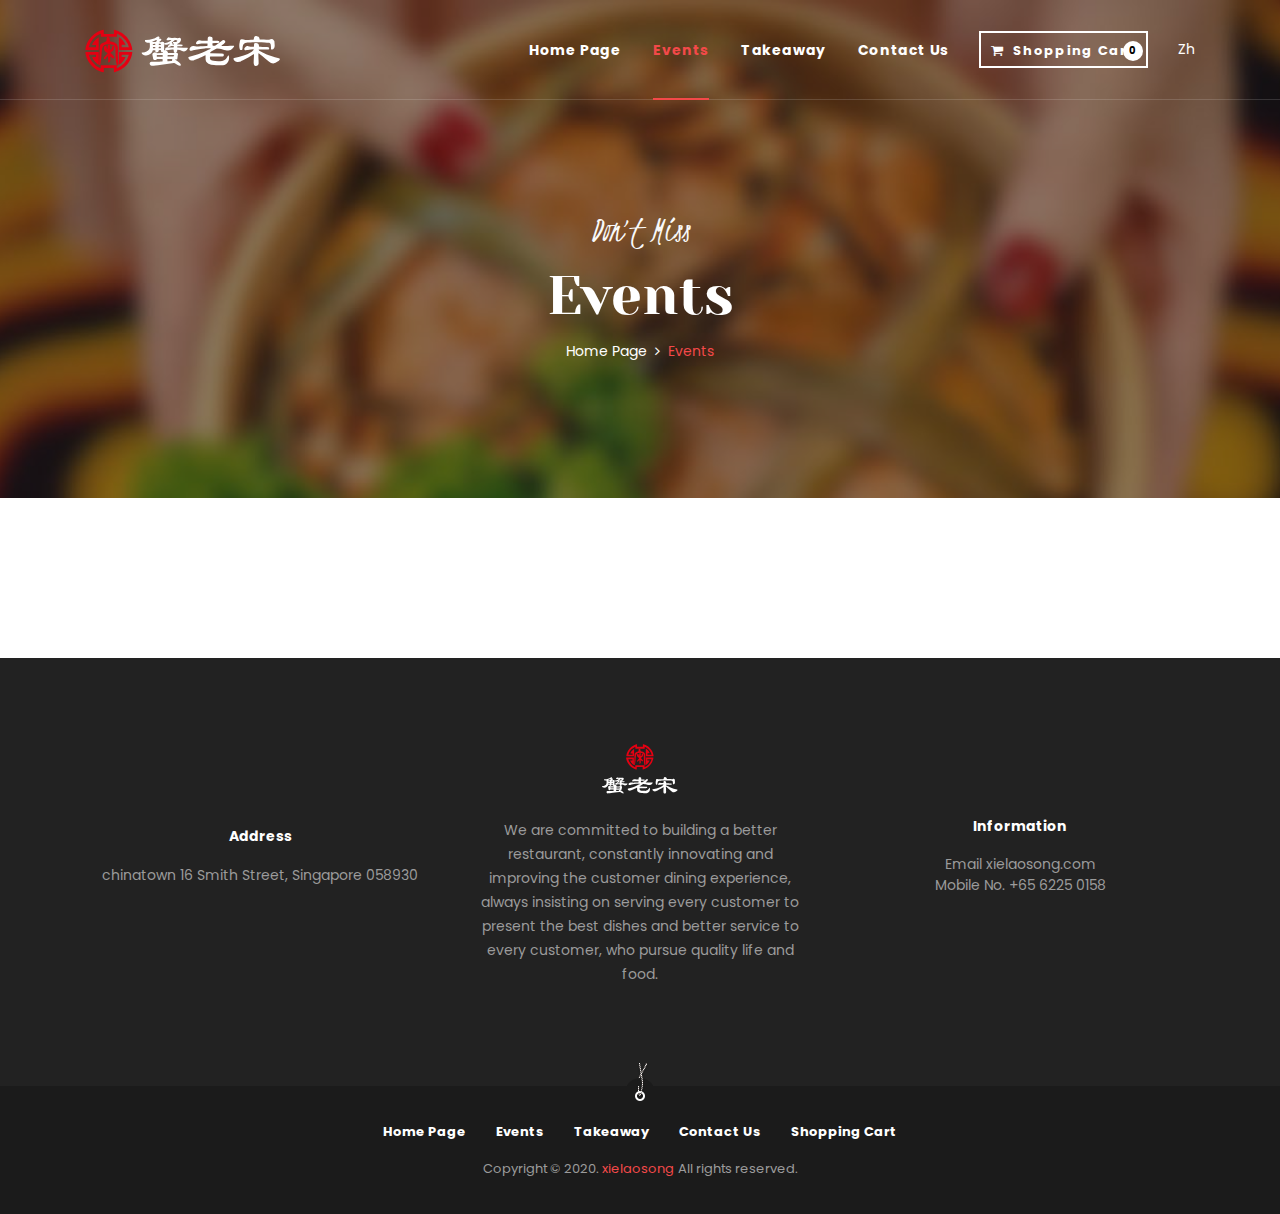
<file: events.html>
<!DOCTYPE html>
<html lang="en">

<head>
  <meta charset="UTF-8" />
  <meta name="viewport" content="width=device-width, initial-scale=1.0" />
  <meta http-equiv="X-UA-Compatible" content="ie=edge" />
  <meta name="description" content=""> 
  <meta name="keywords" content="蟹老宋,香辣蟹,小龙虾,烤鸭,新加坡,外卖" />
  <link href="assets/images/favicon/favicon.svg" rel="icon">
  <title>XIELAOSONG-EVENTS</title>
  <link rel="stylesheet" href="https://fonts.googleapis.com/css?family=Kristi%7cPoppins:400,500,600,700%7cYeseva+One&display=swap">
  <link rel="stylesheet" href="assets/css/libraries.css" />
  <link rel="stylesheet" href="assets/css/style.css" />
  <script src="assets/js/index.js"></script>
</head>

<body>
  <div class="wrapper">
    <!-- =========================
        Header
    =========================== -->
  <header class="header header-transparent header-layout1">
    <nav class="navbar navbar-expand-lg sticky-navbar">
      <div class="container">
        <a class="navbar-brand" href="index.html">
          <img src="assets/images/logo/logo-light.svg" class="logo-light" alt="logo">
          <img src="assets/images/logo/logo-dark.svg" class="logo-dark" alt="logo">
        </a>
        <button class="navbar-toggler" type="button">
          <span class="menu-lines"><span></span></span>
        </button>
        <div class="collapse navbar-collapse" id="mainNavigation">
          <ul class="navbar-nav ml-auto">
            <li class="nav__item with-dropdown">
              <a href="index.html" class="dropdown-toggle nav__item-link" data-i18n="index" ></a>
  			</li> 
  			<li class="nav__item with-dropdown">
  			<a href="events.html" class="dropdown-toggle nav__item-link active" data-i18n="events" ></a> 
  			</li>
  			<li class="nav__item with-dropdown">
  			 <a href="shop.html" class="dropdown-toggle nav__item-link" data-i18n="shop" ></a>
  			 </li>  
  			  <li class="nav__item with-dropdown">
  			 <a href="contacts.html" class="dropdown-toggle nav__item-link"  data-i18n="contacts"></a>
  			 </li> <!-- /.nav-item --> 
          </ul><!-- /.navbar-nav -->
        </div><!-- /.navbar-collapse -->
        <div class="navbar-actions-wrap">
          <div class="navbar-actions d-flex align-items-center">
  			<a href="shopping-cart.html" class="navbar__action-btn navbar__action-btn-reserve btn"><i class="fa fa-shopping-cart"></i><span data-i18n="cart"></span></span><span class="count-style"></span></a>
  		  <button class="navbar__action-btn hamburger-menu-trigger" data-i18n="switchLang" onclick="switchLang()"></button>
          </div><!-- /.navbar-actions -->
        </div><!-- /.navbar-actions-wrap -->
      </div><!-- /.container -->
    </nav><!-- /.navabr -->
  </header><!-- /.Header -->

    <!-- ========================
       page title 
    =========================== -->
     <section class="page-title page-title-layout6 text-center bg-overlay bg-parallax">
      <div class="bg-img"><img src="assets/images/backgrounds/bg.jpg" alt="background"></div>
      <div class="container">
        <div class="row">
          <div class="col-sm-12 col-md-12 col-lg-12">
            <span class="pagetitle__subheading">Don’t Miss</span>
            <h1 class="pagetitle__heading" data-i18n="events"></h1>
            <nav aria-label="breadcrumb">
              <ol class="breadcrumb justify-content-center">
                <li class="breadcrumb-item"><a href="#" data-i18n="index"></a></li> 
                <li class="breadcrumb-item active" aria-current="page" data-i18n="events"></li>
              </ol>
            </nav>
          </div><!-- /.col-lg-12 -->
        </div><!-- /.row -->
      </div><!-- /.container -->
    </section><!-- /.page-title -->

    <!-- ======================
      Events
    ========================= -->
    <section id="events" class="events text-center pb-60">
      <div class="container">
        <div class="row" id="container">
        </div><!-- /.row -->
      </div><!-- /.container -->
    </section><!-- /.Events-->


    <!-- ========================
      Footer
   ========================== -->
   <footer class="footer footer-layout1 text-center bg-dark">
     <div class="footer-top">
       <div class="container">
         <div class="row align-items-center">
           <div class=" col-sm-12 col-md-12 col-lg-4">
             <div class="contact-box">
               <h6 class="contact__box-title" data-i18n="contact__address"></h6>
               <ul class="contact__box-list list-unstyled">
                 <li>chinatown 16 Smith Street, Singapore 058930</li>
               </ul> 
             </div><!-- /.contact-box -->
           </div><!-- /.col-lg-4 -->
           <div class="col-sm-12 col-md-12 col-lg-4">
             <img src="assets/images/logo/footer-logo.svg" alt="logo" class="footer__logo mb-20" style="height: 60px;">
             <p class="mx-2 mb-20" data-i18n="introduction"></p>
           </div><!-- /.col-lg-4 -->
           <div class="col-sm-12 col-md-12 col-lg-4">
             <div class="contact-box">
               <h6 class="contact__box-title" data-i18n="contact__information"></h6>
               <ul class="contact__box-list list-unstyled">
                 <li><span data-i18n="contact__email"></span> <a href="mailto:xielaosong.com">xielaosong.com</a></li>
                 <li><span data-i18n="contact__tell"></span> <a href="tel:+65 62250158">+65 6225 0158</a></li>
               </ul> 
             </div><!-- /.contact-box -->
           </div><!-- /.col-lg-4 -->
         </div><!-- /.row -->
       </div><!-- /.container -->
     </div><!-- /.footer-top -->
     <div class="footer-bottom">
           <div class="container">
             <div class="row">
               <div class="col-sm-12 col-md-12 col-lg-12">
                 <nav class="footer__links">
                   <ul class="list-unstyled d-flex flex-wrap justify-content-center">
                     <li><a href="#" data-i18n="index" ></a></li>
                     <li><a href="#" data-i18n="events" ></a></li>
                     <li><a href="#" data-i18n="shop" ></a></li>
                     <li><a href="#" data-i18n="contacts" ></a></li>
                     <li><a href="#" data-i18n="cart" ></a></li>
                   </ul>
                 </nav>
                 <div class="footer__copyright">
                   <span>Copyright © 2020. </span>
                   <a href="#" class="color-theme">xielaosong</a>
     				<span>All rights reserved. </span>
                 </div>
               </div>
             </div><!-- /.row -->
           </div><!-- /.container -->
         </div><!-- /.Footer-bottom -->
       </footer><!-- /.Footer -->
       <button id="scrollTopBtn"><i class="fa fa-angle-up"></i></button>
      
     </div><!-- /.wrapper -->

  <script src="assets/js/jquery-3.3.1.min.js"></script>
  <script src="assets/js/plugins.js"></script>
  <script src="assets/js/main.js"></script>
  <script src="assets/js/api.js"></script>
  <script src="assets/js/cart.js"></script>
</body>
<script>
  list()
</script>
</html>
</file>
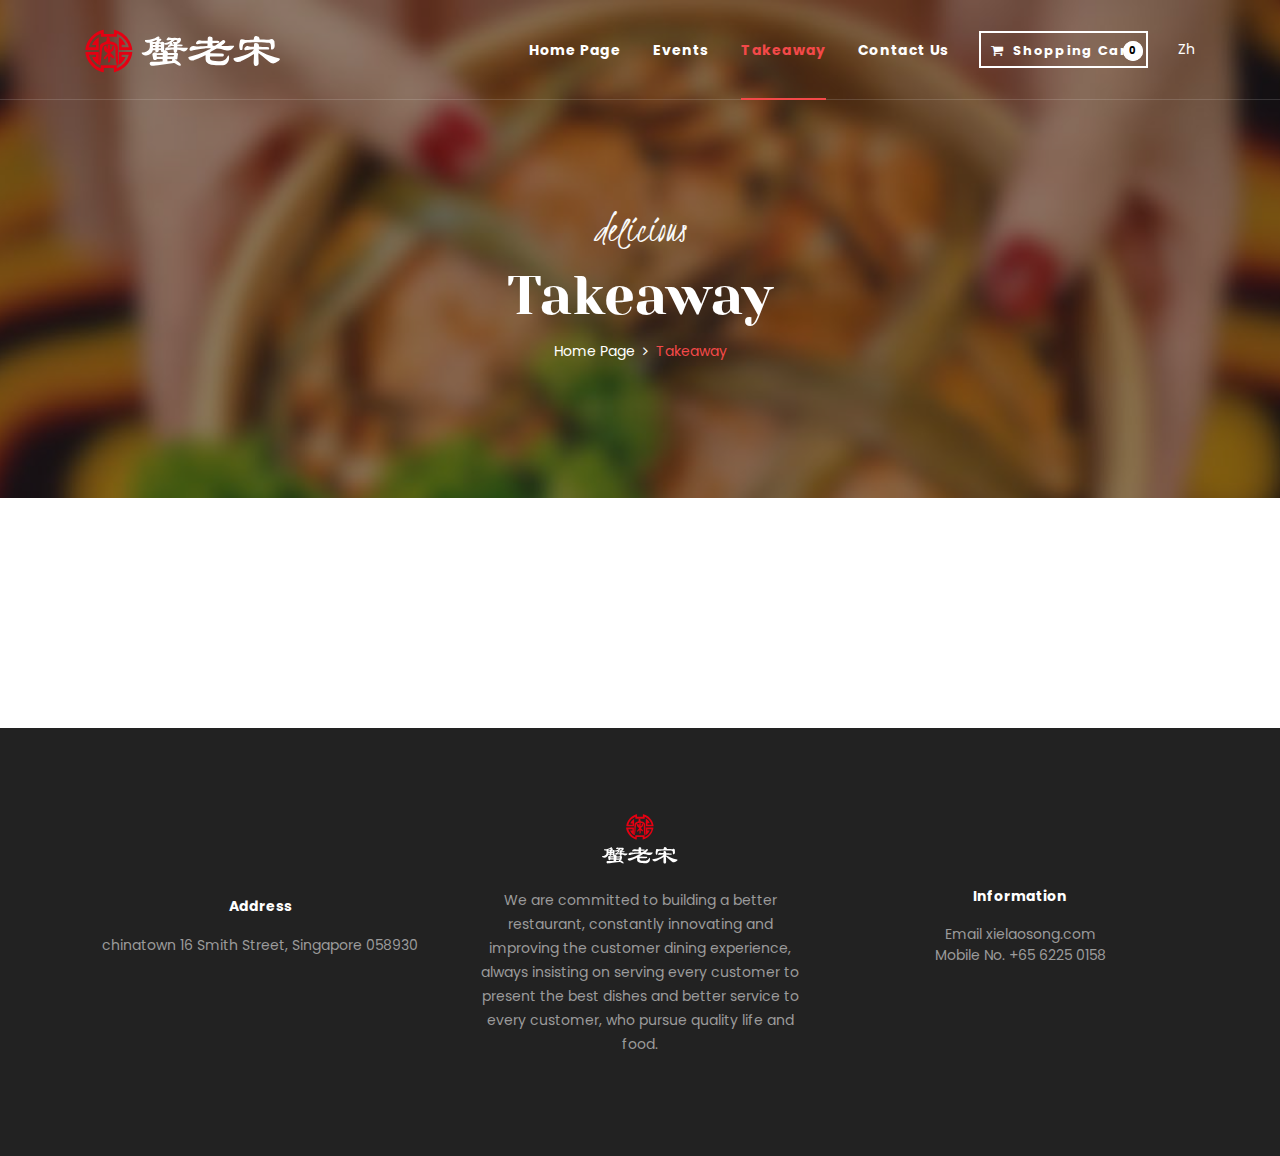
<file: shop.html>
<!DOCTYPE html>
<html lang="en">

<head>
    <meta charset="UTF-8"/>
    <meta name="viewport" content="width=device-width, initial-scale=1.0"/>
    <meta http-equiv="X-UA-Compatible" content="ie=edge"/>
    <meta name="description" content="">
    <meta name="keywords" content="蟹老宋,香辣蟹,小龙虾,烤鸭,新加坡,外卖"/>
    <link href="assets/images/favicon/favicon.svg" rel="icon">
    <title>XIELAOSONG-TAKEAWAY</title>
    <link rel="stylesheet"
          href="https://fonts.googleapis.com/css?family=Kristi%7cPoppins:400,500,600,700%7cYeseva+One&display=swap">
    <link rel="stylesheet" href="assets/css/libraries.css"/>
    <link rel="stylesheet" href="assets/css/style.css"/>
    <script src="assets/js/index.js"></script>
</head>

<body>
<div class="wrapper">
    <!-- =========================
        Header
    =========================== -->
    <header class="header header-transparent header-layout1">
        <nav class="navbar navbar-expand-lg sticky-navbar">
            <div class="container">
                <a class="navbar-brand" href="index.html">
                    <img src="assets/images/logo/logo-light.svg" class="logo-light" alt="logo">
                    <img src="assets/images/logo/logo-dark.svg" class="logo-dark" alt="logo">
                </a>
                <button class="navbar-toggler" type="button">
                    <span class="menu-lines"><span></span></span>
                </button>
                <div class="collapse navbar-collapse" id="mainNavigation">
                    <ul class="navbar-nav ml-auto">
                        <li class="nav__item with-dropdown">
                            <a href="index.html" class="dropdown-toggle nav__item-link" data-i18n="index"></a>
                        </li>
                        <li class="nav__item with-dropdown">
                            <a href="events.html" class="dropdown-toggle nav__item-link" data-i18n="events"></a>
                        </li>
                        <li class="nav__item with-dropdown">
                            <a href="shop.html" class="dropdown-toggle nav__item-link active" data-i18n="shop"></a>
                        </li>
                        <li class="nav__item with-dropdown">
                            <a href="contacts.html" class="dropdown-toggle nav__item-link" data-i18n="contacts"></a>
                        </li> <!-- /.nav-item -->
                    </ul><!-- /.navbar-nav -->
                </div><!-- /.navbar-collapse -->
                <div class="navbar-actions-wrap">
                    <div class="navbar-actions d-flex align-items-center">
                        <a href="shopping-cart.html" class="navbar__action-btn navbar__action-btn-reserve btn"><i
                                class="fa fa-shopping-cart"></i><span data-i18n="cart"></span><span class="count-style"></span></span><span class="count-style"></span></a>
                        <button class="navbar__action-btn hamburger-menu-trigger" data-i18n="switchLang"
                                onclick="switchLang()"></button>
                    </div><!-- /.navbar-actions -->
                </div><!-- /.navbar-actions-wrap -->
            </div><!-- /.container -->
        </nav><!-- /.navabr -->
    </header><!-- /.Header -->

    <!-- ========================
       page title 
    =========================== -->
    <section class="page-title page-title-layout6 text-center bg-overlay bg-parallax">
        <div class="bg-img"><img src="assets/images/backgrounds/bg.jpg" alt="background"></div>
        <div class="container">
            <div class="row">
                <div class="col-sm-12 col-md-12 col-lg-12">
                    <span class="pagetitle__subheading">delicious</span>
                    <h1 class="pagetitle__heading" data-i18n="shop"></h1>
                    <nav aria-label="breadcrumb">
                        <ol class="breadcrumb justify-content-center">
                            <li class="breadcrumb-item"><a href="index.html" data-i18n="index"></a></li>
                            <li class="breadcrumb-item active" aria-current="page" data-i18n="shop"></li>
                        </ol>
                    </nav>
                </div><!-- /.col-lg-12 -->
            </div><!-- /.row -->
        </div><!-- /.container -->
    </section><!-- /.page-title -->

    <!-- ========================
       shop 
    =========================== -->
    <section class="shop-grid">
        <div class="container">
            <div class="row">
                <div class="col-sm-12 col-md-12 col-lg-12">
                    <ul class="portfolio-filter justify-content-center" id="filter">
                       <!-- <li><a class="filter active" href="#" data-filter="all">All</a></li>
                        <li><a class="filter" href="#" data-filter=".filter-salads">salads</a></li>
                        <li><a class="filter" href="#" data-filter=".filter-soup">Soup</a></li>
                        <li><a class="filter" href="#" data-filter=".filter-main">Main</a></li>
                        <li><a class="filter" href="#" data-filter=".filter-desserts">Desserts</a></li> -->

                    </ul><!-- /.portfolio-filter  -->
                </div><!-- /.col-lg-12 -->
            </div><!-- /.row -->
            <div class="row filtered-items-wrap" id="test">
                <!-- Product item #1 -->
                <!-- <div class="col-sm-6 col-md-6 col-lg-3 mix filter-soup">
                     <div class="product-item">
                         <div class="product__img">
                             <img src="assets/images/shop/grid/1.jpg" alt="Product">
                             <div class="product__action">
                                 <a href="#" class="btns btn__primary btn__hover2">+</a>
                             </div>&lt;!&ndash; /.product__action &ndash;&gt;
                         </div>&lt;!&ndash; /.product-img &ndash;&gt;
                         <div class="product__content">

                             <h4 class="product__title"><a href="#">Grilled American Fillet</a></h4>
                             <span class="product__price">$18.99</span>
                         </div>&lt;!&ndash; /.product-content &ndash;&gt;
                     </div>&lt;!&ndash; /.product-item &ndash;&gt;
                 </div>--><!-- /.col-lg-3 -->


            </div><!-- /.row -->
            <!--<div class="row">
                <div class="col-sm-12 col-md-12 col-lg-12 text-center">
                    <nav class="pagination-area">
                        <ul class="pagination justify-content-center">
                            <li><a class="current" href="#">1</a></li>
                            <li><a href="#">2</a></li>
                            <li><a href="#"><i class="fa fa-angle-right"></i></a></li>
                        </ul>
                    </nav>&lt;!&ndash; /.pagination-area &ndash;&gt;
                </div>&lt;!&ndash; /.col-lg-12 &ndash;&gt;
            </div>--><!-- /.row -->
        </div><!-- /.container -->
    </section><!-- /.shop  -->

    <!-- ========================
      Footer
  ========================== -->
    <footer class="footer footer-layout1 text-center bg-dark">
        <div class="footer-top">
            <div class="container">
                <div class="row align-items-center">
                    <div class=" col-sm-12 col-md-12 col-lg-4">
                        <div class="contact-box">
                            <h6 class="contact__box-title" data-i18n="contact__address"></h6>
                            <ul class="contact__box-list list-unstyled">
                                <li>chinatown 16 Smith Street, Singapore 058930</li>
                            </ul>
                        </div><!-- /.contact-box -->
                    </div><!-- /.col-lg-4 -->
                    <div class="col-sm-12 col-md-12 col-lg-4">
                        <img src="assets/images/logo/footer-logo.svg" alt="logo" class="footer__logo mb-20"
                             style="height: 60px;">
                        <p class="mx-2 mb-20" data-i18n="introduction"></p>
                    </div><!-- /.col-lg-4 -->
                    <div class="col-sm-12 col-md-12 col-lg-4">
                        <div class="contact-box">
                            <h6 class="contact__box-title" data-i18n="contact__information"></h6>
                            <ul class="contact__box-list list-unstyled">
                                <li><span data-i18n="contact__email"></span> <a href="mailto:xielaosong.com">xielaosong.com</a>
                                </li>
                                <li><span data-i18n="contact__tell"></span> <a href="tel:+65 62250158">+65 6225 0158</a>
                                </li>
                            </ul>
                        </div><!-- /.contact-box -->
                    </div><!-- /.col-lg-4 -->
                </div><!-- /.row -->
            </div><!-- /.container -->
        </div><!-- /.footer-top -->
        <button id="scrollTopBtn"><i class="fa fa-angle-up"></i></button>
    </footer>
</div><!-- /.wrapper -->
<script
        type="text/javascript"
        src="assets/js/jquery-1.7.2.min.js?t=123456"
></script>

<script type="text/javascript">
    var $jq = jQuery.noConflict(true);
</script>
<script src="assets/js/jquery-3.3.1.min.js"></script>
<script src="assets/js/plugins.js"></script>
<script src="assets/js/main.js"></script>
<script src="assets/js/api.js"></script>
<script type="text/javascript" src="assets/js/jq-fly.js?t=123456"></script>
<script src="assets/js/cart.js"></script>
</body>
<script>
    getMenu()

    function filter(n) {
        var testHtml = '';
        if (n == 'all') {
            testHtml = localStorage.getItem('testHtml');
        } else {
            var list = JSON.parse(localStorage.getItem('list'));
            var lang = localStorage.getItem('lang');
            Object.keys(list.menu).forEach(function (key) {
                if (list.menu[key].class_id == n) {
                    var name = '';
                    if (lang && lang == 'en') {
                        name = list.menu[key].name_en;
                    } else {
                        name = list.menu[key].name;
                    }
                    testHtml += '<div class="col-sm-6 col-md-6 col-lg-3 mix ' + list.menu[key].class_name_en + '">\n' +
                        '                    <div class="product-item">\n' +
                        '                        <div class="product__img">\n' +
                        '                            <img src="' + list.menu[key].img + '" alt="Product">\n' +
                        '                            <div class="product__action">\n' +
                        '                                <a href="#" class="btns btn__primary btn__hover2">+</a>\n' +
                        '                            </div>\n' +
                        '                        </div>\n' +
                        '                        <div class="product__content">\n' +
                        '\n' +
                        '                            <h4 class="product__title"><a href="#">' + name + '</a></h4>\n' +
                        '                            <span class="product__price">$' + list.menu[key].money / 100 + '</span>\n' +
                        '                        </div>\n' +
                        '                    </div>\n' +
                        '                </div>'

                }
            });
        }

        //$("#isotope-gallery-container").html(menuHtml);
        $('#test').html(testHtml);
    }
</script>
</html>
</file>
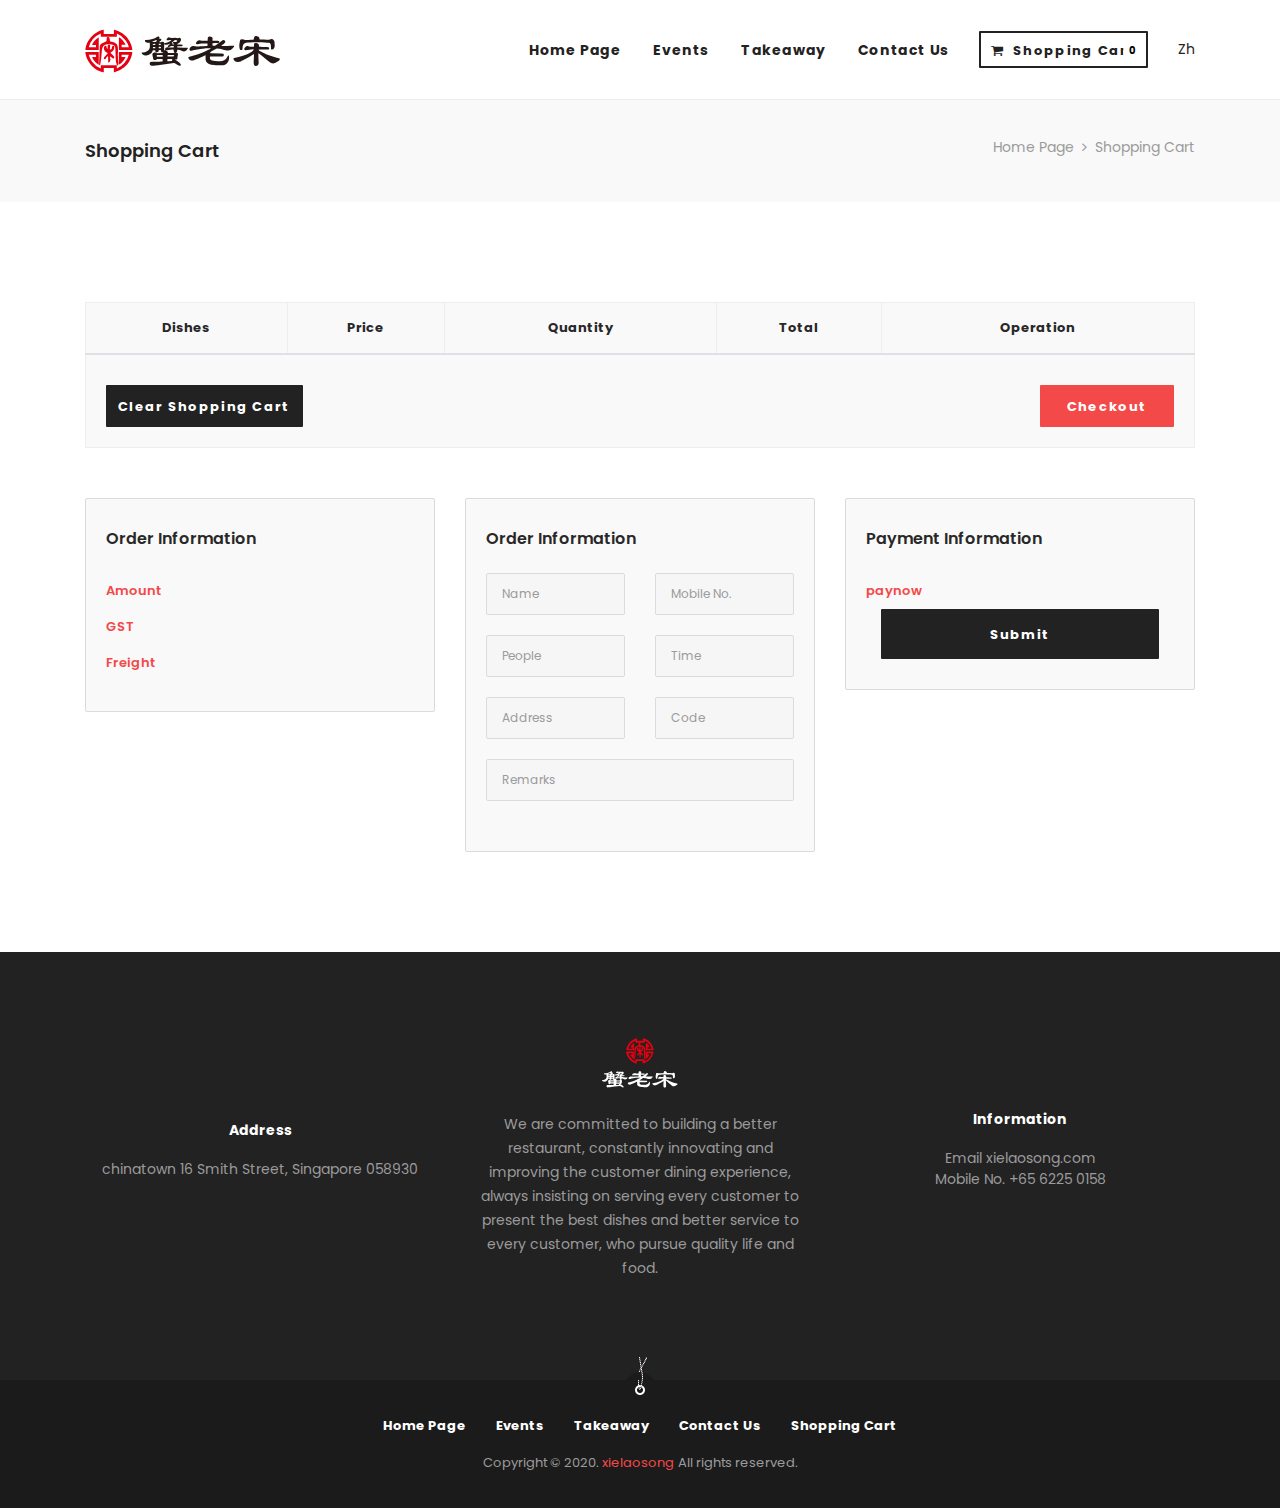
<file: shopping-cart.html>
<!DOCTYPE html>
<html lang="en">

<head>
    <meta charset="UTF-8"/>
    <meta name="viewport" content="width=device-width, initial-scale=1.0"/>
    <meta http-equiv="X-UA-Compatible" content="ie=edge"/>
    <meta name="description" content="">
    <meta name="keywords" content="蟹老宋,香辣蟹,小龙虾,烤鸭,新加坡,外卖"/>
    <link href="assets/images/favicon/favicon.svg" rel="icon">
    <title>XIELAOSONG-CART</title>
    <link rel="stylesheet"
          href="https://fonts.googleapis.com/css?family=Kristi%7cPoppins:400,500,600,700%7cYeseva+One&display=swap">
    <link rel="stylesheet" href="assets/css/libraries.css"/>
    <link rel="stylesheet" href="assets/css/style.css"/>
    <script src="assets/js/index.js"></script>
</head>

<body>
<div class="wrapper">
    <!-- =========================
        Header
    =========================== -->
    <header class="header header-layout2">
        <nav class="navbar navbar-expand-lg sticky-navbar">
            <div class="container">
                <a class="navbar-brand" href="index.html">
                    <img src="assets/images/logo/logo-light.svg" class="logo-light" alt="logo">
                    <img src="assets/images/logo/logo-dark.svg" class="logo-dark" alt="logo">
                </a>
                <button class="navbar-toggler" type="button">
                    <span class="menu-lines"><span></span></span>
                </button>
                <div class="collapse navbar-collapse" id="mainNavigation">
                    <ul class="navbar-nav ml-auto">
                        <li class="nav__item with-dropdown">
                            <a href="index.html" class="dropdown-toggle nav__item-link" data-i18n="index"></a>
                        </li>
                        <li class="nav__item with-dropdown">
                            <a href="events.html" class="dropdown-toggle nav__item-link" data-i18n="events"></a>
                        </li>
                        <li class="nav__item with-dropdown">
                            <a href="shop.html" class="dropdown-toggle nav__item-link" data-i18n="shop"></a>
                        </li>
                        <li class="nav__item with-dropdown">
                            <a href="contacts.html" class="dropdown-toggle nav__item-link" data-i18n="contacts"></a>
                        </li> <!-- /.nav-item -->
                    </ul><!-- /.navbar-nav -->
                </div><!-- /.navbar-collapse -->
                <div class="navbar-actions-wrap">
                    <div class="navbar-actions d-flex align-items-center">
                        <a href="shopping-cart.html" class="navbar__action-btn navbar__action-btn-reserve btn"><i
                                class="fa fa-shopping-cart"></i><span data-i18n="cart"></span><span class="count-style"></span></a>
                        <button class="navbar__action-btn hamburger-menu-trigger" data-i18n="switchLang"
                                onclick="switchLang()"></button>
                    </div><!-- /.navbar-actions -->
                </div><!-- /.navbar-actions-wrap -->
            </div><!-- /.container -->
        </nav><!-- /.navabr -->
    </header><!-- /.Header -->


    <!-- ========================
       page title 
    =========================== -->
    <section id="page-title" class="page-title page-title-layout8">
        <div class="container">
            <div class="row">
                <div class="col-sm-12 col-md-6 col-lg-6">
                    <h1 class="pagetitle__heading color-dark" data-i18n="cart"></h1>
                </div><!-- /.col-lg-6 -->
                <div class="col-sm-12 col-md-6 col-lg-6">
                    <nav aria-label="breadcrumb">
                        <ol class="breadcrumb justify-content-end">
                            <li class="breadcrumb-item"><a href="index.html" data-i18n="index"></a></li>
                            <li class="breadcrumb-item active" aria-current="page" data-i18n="cart"></li>
                        </ol>
                    </nav>
                </div><!-- /.col-lg-6 -->
            </div><!-- /.row -->
        </div><!-- /.container -->
    </section><!-- /.page-title -->

    <!-- =========================
				Shopping Cart
		=========================== -->
    <section class="shopping-cart pb-70">
        <div class="container">
            <div class="row">
                <div class="col-sm-12 col-md-12 col-lg-12">
                    <div class="cart-table table-responsive bg-gray">
                        <table class="table table-bordered">
                            <thead>
                            <tr>
                                <th data-i18n="table_dish"></th>
                                <th data-i18n="table_price"></th>
                                <th data-i18n="table_quantity"></th>
                                <th data-i18n="table_total"></th>
                                <th data-i18n="table_operating"></th>
                            </tr>
                            </thead>
                            <tbody id="cart_list">
                            </tbody>
                            <tbody>
                            <!-- <tr class="cart__product ">
                                 <td class="cart__product-item">
                                     <div class="cart__product-img">
                                         <img src="assets/images/shop/grid/1.jpg" alt="product"/>
                                     </div>
                                     <div class="cart__product-title">
                                         <h6>Roast Sea Trout</h6>
                                     </div>
                                 </td>
                                 <td class="cart__product-price">$ 10.00</td>
                                 <td class="cart__product-quantity">
                                     <div class="product-quantity">
                                         <div class="quantity__input-wrap">
                                             <i class="fa fa-minus decrease-qty"></i>
                                             <input type="number" value="1" class="qty-input">
                                             <i class="fa fa-plus increase-qty"></i>
                                         </div>
                                     </div>
                                 </td>
                                 <td class="cart__product-total">$ 10.00</td>
                                 <td class="cart__product-operating">
                                     <div class="cart__product-remove">
                                         <i class="fa fa-close"></i>
                                     </div>
                                 </td>
                             </tr>-->


                            <tr class="cart__product-action">
                                <td colspan="5">
                                    <div class="row">
                                        <div class="col-sm-12 col-md-12 col-lg-12 cart__product-action-content">
                                            <a class="btn btn__secondary mr-10" href="#" data-i18n="cart_clear"></a>
                                            <div>
                                                <a class="btn btn__primary" href="#" data-i18n="cart_checkout"></a>
                                            </div>
                                        </div><!-- /.col-lg-2  -->
                                    </div><!-- /.row  -->
                                </td>
                            </tr>
                            </tbody>
                        </table>
                    </div><!-- /.cart-table -->
                </div><!-- /.col-lg-12 -->
                <div class="col-sm-12 col-md-4 col-lg-4">
                    <div class="cart__total-amount">
                        <h6 data-i18n="cart_information"></h6>
                        <ul class="list-unstyled mb-0">
                            <li><span data-i18n="cart_amount"></span><span id="money"></span></li>
                            <li><span>GST</span><span id="tax"></span></li>
                            <li><span data-i18n="cart_freight"></span><span id="ship"></span></li>
                            <li><span data-i18n="cart_total"></span><span id="total"></span></li>
                        </ul>
                    </div><!-- /.cart__total-amount -->
                </div><!-- /.col-lg-6 -->

                <div class="col-sm-12 col-md-4 col-lg-4">
                    <div class="cart__shiping">
                        <h6 data-i18n="shop_information"></h6>
                        <form class="row">
                            <div class="col-md-6">
                                <input type="text" class="form-control" data-i18n

                                       data-i18n-placeholder="placeholder_name"
                                       name="name">
                            </div>
                            <div class="col-md-6">
                                <input type="text" class="form-control" data-i18n

                                       data-i18n-placeholder="placeholder_tell"
                                       name="phone">
                            </div>
                            <div class="col-md-6">
                                <input type="text" class="form-control" data-i18n
                                       data-i18n-placeholder="placeholder_people"
                                       name="people"
                                       >
                            </div>
                            <div class="col-md-6">
                                <input type="text" class="form-control" data-i18n
                                       data-i18n-placeholder="placeholder_time"
                                       name="time">
                            </div>
                            <div class="col-md-6">
                                <input type="text" class="form-control" data-i18n
                                       data-i18n-placeholder="contact__address"
                                       name="address">
                            </div>
                            <div class="col-md-6">
                                <input type="text" class="form-control" placeholder="Code" name="code">
                            </div>
                            <div class="col-md-12">
                                <input type="text" class="form-control" data-i18n
                                       data-i18n-placeholder="placeholder_remarks"
                                       name="remark">
                            </div>
                        </form>
                    </div><!-- /.cart__shiping -->
                </div><!-- /.col-lg-6 -->
                <div class="col-sm-12 col-md-4 col-lg-4">
                    <div class="cart__total-amount">
                        <h6 data-i18n="pay_information"></h6>
                        <ul class="list-unstyled mb-0">
                            <li><span>paynow</span><span id="paynow_total"></span></li>
                        </ul>
                        <div class="col-md-12">
                            <button type="button" class="btn btn__secondary btn__block" data-i18n="submit" onclick="addOrder()">Update
                                Totals
                            </button>
                        </div>
                    </div><!-- /.cart__total-amount -->
                </div><!-- /.col-lg-6 -->
            </div><!-- /.row -->
        </div><!-- /.container -->
    </section><!-- /.shopping-cart -->

    <!-- ========================
      Footer
   ========================== -->
    <footer class="footer footer-layout1 text-center bg-dark">
        <div class="footer-top">
            <div class="container">
                <div class="row align-items-center">
                    <div class=" col-sm-12 col-md-12 col-lg-4">
                        <div class="contact-box">
                            <h6 class="contact__box-title" data-i18n="contact__address"></h6>
                            <ul class="contact__box-list list-unstyled">
                                <li>chinatown 16 Smith Street, Singapore 058930</li>
                            </ul>
                        </div><!-- /.contact-box -->
                    </div><!-- /.col-lg-4 -->
                    <div class="col-sm-12 col-md-12 col-lg-4">
                        <img src="assets/images/logo/footer-logo.svg" alt="logo" class="footer__logo mb-20"
                             style="height: 60px;">
                        <p class="mx-2 mb-20" data-i18n="introduction"></p>
                    </div><!-- /.col-lg-4 -->
                    <div class="col-sm-12 col-md-12 col-lg-4">
                        <div class="contact-box">
                            <h6 class="contact__box-title" data-i18n="contact__information"></h6>
                            <ul class="contact__box-list list-unstyled">
                                <li><span data-i18n="contact__email"></span> <a href="mailto:xielaosong.com">xielaosong.com</a>
                                </li>
                                <li><span data-i18n="contact__tell"></span> <a href="tel:+65 62250158">+65 6225 0158</a>
                                </li>
                            </ul>
                        </div><!-- /.contact-box -->
                    </div><!-- /.col-lg-4 -->
                </div><!-- /.row -->
            </div><!-- /.container -->
        </div><!-- /.footer-top -->
        <div class="footer-bottom">
            <div class="container">
                <div class="row">
                    <div class="col-sm-12 col-md-12 col-lg-12">
                        <nav class="footer__links">
                            <ul class="list-unstyled d-flex flex-wrap justify-content-center">
                                <li><a href="#" data-i18n="index"></a></li>
                                <li><a href="#" data-i18n="events"></a></li>
                                <li><a href="#" data-i18n="shop"></a></li>
                                <li><a href="#" data-i18n="contacts"></a></li>
                                <li><a href="#" data-i18n="cart"></a></li>
                            </ul>
                        </nav>
                        <div class="footer__copyright">
                            <span>Copyright © 2020. </span>
                            <a href="#" class="color-theme">xielaosong</a>
                            <span>All rights reserved. </span>
                        </div>
                    </div>
                </div><!-- /.row -->
            </div><!-- /.container -->
        </div><!-- /.Footer-bottom -->
    </footer><!-- /.Footer -->
    <button id="scrollTopBtn"><i class="fa fa-angle-up"></i></button>


</div><!-- /.wrapper -->

<script src="assets/js/jquery-3.3.1.min.js"></script>
<script src="assets/js/plugins.js"></script>
<script src="assets/js/main.js"></script>
<script src="assets/js/api.js"></script>
<script src="assets/js/cart.js"></script>
</body>
<script>
    getCartInfo()
</script>

</html>
</file>
<file: assets/css/style.css>
/*---------------------------
      Table of Contents
    --------------------

    01- Global Styles
    02- Helper Classes
    03- Background & Colors
    04- Typography
    05- page title 
    06- Buttons 
    07- Forms
    08- Tabs
    09- Icons
    10- Breadcrumb
    11- Pagination
    12- Lists
    13- Alerts
    14- Header & Navbar 
    15- Accordions
    16- Banners
    18- Footer
    20- Carousel
    21- Slider
    22- Features
    23- Fancybox
    24- portfolio
    25- Team
    26- Testimonials
    27- Call To Action
    28- Clients
    29- Blog
    30- Contact
    31- Shop
    32- Sidebar
    33- events
    34- Menu
    35- Reservation

----------------------------*/
/*--------------------------
      Global Styles
---------------------------*/
html,
body {
  overflow-x: hidden;
}

body {
  background-color: #ffffff;
  font-family: "Poppins";
  font-size: 14px;
  font-weight: 400;
  color: #9b9b9b;
  -webkit-font-smoothing: antialiased;
  -moz-osx-font-smoothing: grayscale;
  height: 100%;
}

::selection {
  background-color:#f34949;
  color: #ffffff;
}

a {
  color: inherit;
  transition: all 0.3s linear;
  -webkit-transition: all 0.3s linear;
  -moz-transition: all 0.3s linear;
  -ms-transition: all 0.3s linear;
  -o-transition: all 0.3s linear;
}

a:hover {
  color: #a97735;
  text-decoration: none;
}

textarea {
  resize: none;
}

section {
  position: relative;
  padding-top: 100px;
  padding-bottom: 100px;
}

img {
  max-width: 100%;
}

/*-------------------------
     RESET Default Styles
 --------------------------*/
*,
p,
h1,
h2,
h3,
h4,
h5,
h6,
ul,
ol,
li {
  margin-top: 0;
  padding-top: 0;
}

*,
:active,
:focus {
  outline: none;
}

ul,
ol {
  list-style: none;
}

button {
  border: none;
  padding: 0;
}

button,
button:focus,
.btn.focus,
.btn:focus,
.form-control,
.form-control:focus {
  outline: none;
  background-color: transparent;
  -webkit-box-shadow: none;
  -moz-box-shadow: none;
  -ms-box-shadow: none;
  -o-box-shadow: none;
  box-shadow: none;
}

textarea {
  resize: none;
}

select {
  background-color: transparent;
}

/*----------------------------
      Helper Classes
----------------------------*/
.col-padding-0>.row {
  margin: 0;
}

.col-padding-0,
.col-padding-0>.row>[class*=col-] {
  padding: 0;
}

.inner-padding {
  padding: 120px 70px;
}

.vertical-align-center {
  position: relative;
  top: 50%;
  -webkit-transform: translateY(-50%);
  -moz-transform: translateY(-50%);
  -ms-transform: translateY(-50%);
  -o-transform: translateY(-50%);
  transform: translateY(-50%);
}

.background-banner {
  min-height: 500px;
}

.width-auto {
  width: auto !important;
}

.lh-1 {
  line-height: 1 !important;
}

.vh-100 {
  height: 100vh !important;
}

.align-v {
  display: flex;
  align-items: center;
}

.align-v-h {
  display: flex;
  justify-content: center;
  align-items: center;
}

.hr-dashed {
  border-top: 1px dashed #dbdbdb;
}

.border-top {
  border-top: 1px solid #dbdbdb !important;
}

.border-bottom {
  border-bottom: 1px solid #dbdbdb !important;
}

/*  margin Top */
.mt-0 {
  margin-top: 0 !important;
}

.mt-5 {
  margin-top: 5px !important;
}

.mt-10 {
  margin-top: 10px !important;
}

.mt-20 {
  margin-top: 20px !important;
}

.mt-30 {
  margin-top: 30px !important;
}

.mt-40 {
  margin-top: 40px !important;
}

.mt-50 {
  margin-top: 50px !important;
}

.mt-60 {
  margin-top: 60px !important;
}

.mt-70 {
  margin-top: 70px !important;
}

.mt-80 {
  margin-top: 80px !important;
}

.mt-90 {
  margin-top: 90px !important;
}

.mt-100 {
  margin-top: 100px !important;
}

.mt-120 {
  margin-top: 120px !important;
}

/* Margin Bottom */
.mb-0 {
  margin-bottom: 0 !important;
}

.mb-5 {
  margin-bottom: 5px !important;
}

.mb-10 {
  margin-bottom: 10px !important;
}

.mb-20 {
  margin-bottom: 20px !important;
}

.mb-25 {
  margin-bottom: 25px !important;
}

.mb-30 {
  margin-bottom: 30px !important;
}

.mb-40 {
  margin-bottom: 40px !important;
}

.mb-45 {
  margin-bottom: 45px !important;
}

.mb-50 {
  margin-bottom: 50px !important;
}

.mb-60 {
  margin-bottom: 60px !important;
}

.mb-70 {
  margin-bottom: 70px !important;
}

.mb-80 {
  margin-bottom: 80px !important;
}

.mb-90 {
  margin-bottom: 90px !important;
}

.mb-100 {
  margin-bottom: 100px !important;
}

.mt--100 {
  margin-top: -100px;
}

/* Margin Right */
.mr-0 {
  margin-right: 0 !important;
}

.mr-10 {
  margin-right: 10px !important;
}

.mr-20 {
  margin-right: 20px !important;
}

.mr-30 {
  margin-right: 30px !important;
}

.mr-40 {
  margin-right: 40px !important;
}

.mr-50 {
  margin-right: 50px !important;
}

/* Margin Left */
.ml-0 {
  margin-left: 0 !important;
}

.ml-20 {
  margin-left: 20px !important;
}

.ml-30 {
  margin-left: 30px !important;
}

.ml-40 {
  margin-left: 40px !important;
}

.ml-50 {
  margin-left: 50px !important;
}

/* padding Top */
.pb-10 {
  padding-top: 10px !important;
}

.pt-20 {
  padding-top: 20px !important;
}

.pt-30 {
  padding-top: 30px !important;
}

.pt-40 {
  padding-top: 40px !important;
}

.pt-50 {
  padding-top: 50px !important;
}

.pt-60 {
  padding-top: 60px !important;
}

.pt-70 {
  padding-top: 70px !important;
}

.pt-80 {
  padding-top: 80px !important;
}

.pt-90 {
  padding-top: 90px !important;
}

.pt-100 {
  padding-top: 100px !important;
}

.pt-110 {
  padding-top: 110px !important;
}

.pt-120 {
  padding-top: 120px !important;
}

.pt-130 {
  padding-top: 130px !important;
}

.pt-140 {
  padding-top: 140px !important;
}

.pt-150 {
  padding-top: 150px !important;
}

.pt-170 {
  padding-top: 170px !important;
}

/*  Padding Bottom */
.pb-10 {
  padding-bottom: 10px !important;
}

.pb-20 {
  padding-bottom: 20px !important;
}

.pb-30 {
  padding-bottom: 30px !important;
}

.pb-40 {
  padding-bottom: 40px !important;
}

.pb-50 {
  padding-bottom: 50px !important;
}

.pb-60 {
  padding-bottom: 60px !important;
}

.pb-70 {
  padding-bottom: 70px !important;
}

.pb-80 {
  padding-bottom: 80px !important;
}

.pb-90 {
  padding-bottom: 90px !important;
}

.pb-100 {
  padding-bottom: 100px !important;
}

.pb-110 {
  padding-bottom: 110px !important;
}

.pb-120 {
  padding-bottom: 120px !important;
}

.pb-130 {
  padding-bottom: 130px !important;
}

.pb-140 {
  padding-bottom: 140px !important;
}

.pb-150 {
  padding-bottom: 150px !important;
}

.pb-170 {
  padding-bottom: 170px !important;
}

/* padding Right */
.pr-0 {
  padding-right: 0 !important;
}

.pr-15 {
  padding-right: 15px !important;
}

.pr-20 {
  padding-right: 20px !important;
}

.pr-30 {
  padding-right: 30px !important;
}

.pr-50 {
  padding-right: 50px !important;
}

.pr-60 {
  padding-right: 60px !important;
}

.pr-70 {
  padding-right: 70px !important;
}

.pr-100 {
  padding-right: 100px !important;
}

/* padding Left */
.pl-0 {
  padding-left: 0 !important;
}

.pl-15 {
  padding-left: 15px !important;
}

.pl-20 {
  padding-left: 20px !important;
}

.pl-30 {
  padding-left: 30px !important;
}

.pl-50 {
  padding-left: 50px !important;
}

.pl-60 {
  padding-left: 60px !important;
}

.pl-70 {
  padding-left: 70px !important;
}

.pl-100 {
  padding-left: 100px !important;
}

@media (max-width: 992px) {
  .text-center-xs-sm-md {
    text-align: center !important;
  }
}

/* Large Devices */
@media only screen and (min-width: 992px) and (max-width: 1200px) {
  .inner-padding {
    padding: 120px 50px;
  }
}

/* Medium Devices */
@media only screen and (min-width: 768px) and (max-width: 991px) {
  section {
    padding: 75px 0;
  }

  .inner-padding {
    padding: 100px 50px !important;
  }

  .mt-30 {
    margin-top: 30.7692307692px !important;
  }

  .mt-40 {
    margin-top: 28.5714285714px !important;
  }

  .mt-50 {
    margin-top: 35.7142857143px !important;
  }

  .mt-60 {
    margin-top: 42.8571428571px !important;
  }

  .mt-70 {
    margin-top: 50px !important;
  }

  .mt-80 {
    margin-top: 57.1428571429px !important;
  }

  .mt-90 {
    margin-top: 64.2857142857px !important;
  }

  .mt-100 {
    margin-top: 71.4285714286px !important;
  }

  .mb-30 {
    margin-bottom: 23.0769230769px !important;
  }

  .mb-40 {
    margin-bottom: 28.5714285714px !important;
  }

  .mb-50 {
    margin-bottom: 35.7142857143px !important;
  }

  .mb-60 {
    margin-bottom: 42.8571428571px !important;
  }

  .mb-70 {
    margin-bottom: 50px !important;
  }

  .mb-80 {
    margin-bottom: 57.1428571429px !important;
  }

  .mb-90 {
    margin-bottom: 64.2857142857px !important;
  }

  .mb-100 {
    margin-bottom: 71.4285714286px !important;
  }

  /* Margin Right */
  .mr-30 {
    margin-right: 23.0769230769px !important;
  }

  .mr-40 {
    margin-right: 28.5714285714px !important;
  }

  .mr-50 {
    margin-right: 35.7142857143px !important;
  }

  /* Margin Left */
  .ml-30 {
    margin-left: 27.2727272727px !important;
  }

  .ml-40 {
    margin-left: 33.3333333333px !important;
  }

  .ml-50 {
    margin-left: 35.7142857143px !important;
  }

  /* padding Top */
  .pt-30 {
    padding-top: 23.0769230769px !important;
  }

  .pt-40 {
    padding-top: 28.5714285714px !important;
  }

  .pt-50 {
    padding-top: 35.7142857143px !important;
  }

  .pt-60 {
    padding-top: 42.8571428571px !important;
  }

  .pt-70 {
    padding-top: 50px !important;
  }

  .pt-80 {
    padding-top: 57.1428571429px !important;
  }

  .pt-90 {
    padding-top: 64.2857142857px !important;
  }

  .pt-100 {
    padding-top: 71.4285714286px !important;
  }

  .pt-110 {
    padding-top: 78.5714285714px !important;
  }

  .pt-120 {
    padding-top: 85.7142857143px !important;
  }

  .pt-130 {
    padding-top: 93.3333333333px !important;
  }

  .pt-140 {
    padding-top: 87.5px !important;
  }

  .pt-150 {
    padding-top: 88.2352941176px !important;
  }

  .pt-160 {
    padding-top: 88.8888888889px !important;
  }

  .pt-170 {
    padding-top: 89.4736842105px !important;
  }

  /*  Padding Bottom */
  .pb-30 {
    padding-bottom: 23.0769230769px !important;
  }

  .pb-40 {
    padding-bottom: 28.5714285714px !important;
  }

  .pb-50 {
    padding-bottom: 35.7142857143px !important;
  }

  .pb-60 {
    padding-bottom: 42.8571428571px !important;
  }

  .pb-70 {
    padding-bottom: 50px !important;
  }

  .pb-80 {
    padding-bottom: 57.1428571429px !important;
  }

  .pb-90 {
    padding-bottom: 64.2857142857px !important;
  }

  .pb-100 {
    padding-bottom: 71.4285714286px !important;
  }

  .pb-110 {
    padding-bottom: 78.5714285714px !important;
  }

  .pb-120 {
    padding-bottom: 85.7142857143px !important;
  }

  .pb-130 {
    padding-bottom: 86.6666666667px !important;
  }

  .pb-140 {
    padding-bottom: 87.5px !important;
  }

  .pb-150 {
    padding-bottom: 88.2352941176px !important;
  }

  .pb-160 {
    padding-bottom: 88.8888888889px !important;
  }

  .pb-170 {
    padding-bottom: 89.4736842105px !important;
  }
}

/* Mobile Phones and tablets */
@media only screen and (min-width: 320px) and (max-width: 767px) {
  section {
    padding: 50px 0;
  }

  .inner-padding {
    padding: 50px 30px !important;
  }

  .text-center-xs-sm {
    text-align: center !important;
  }

  .mt-30 {
    margin-top: 23.0769230769px !important;
  }

  .mt-40 {
    margin-top: 28.5714285714px !important;
  }

  .mt-50 {
    margin-top: 33.3333333333px !important;
  }

  .mt-60 {
    margin-top: 33.3333333333px !important;
  }

  .mt-70 {
    margin-top: 35px !important;
  }

  .mt-80 {
    margin-top: 40px !important;
  }

  .mt-90 {
    margin-top: 45px !important;
  }

  .mt-100 {
    margin-top: 50px !important;
  }

  .mb-30 {
    margin-bottom: 23.0769230769px !important;
  }

  .mb-40 {
    margin-bottom: 28.5714285714px !important;
  }

  .mb-50 {
    margin-bottom: 33.3333333333px !important;
  }

  .mb-60 {
    margin-bottom: 33.3333333333px !important;
  }

  .mb-70 {
    margin-bottom: 35px !important;
  }

  .mb-80 {
    margin-bottom: 40px !important;
  }

  .mb-90 {
    margin-bottom: 45px !important;
  }

  .mb-100 {
    margin-bottom: 50px !important;
  }

  /* Margin Right */
  .mr-30 {
    margin-right: 25px !important;
  }

  .mr-40 {
    margin-right: 30.7692307692px !important;
  }

  .mr-50 {
    margin-right: 33.3333333333px !important;
  }

  /* Margin Left */
  .ml-30 {
    margin-left: 25px !important;
  }

  .ml-40 {
    margin-left: 30.7692307692px !important;
  }

  .ml-50 {
    margin-left: 33.3333333333px !important;
  }

  /* padding Top */
  .pt-30 {
    padding-top: 23.0769230769px !important;
  }

  .pt-40 {
    padding-top: 28.5714285714px !important;
  }

  .pt-50 {
    padding-top: 33.3333333333px !important;
  }

  .pt-60 {
    padding-top: 33.3333333333px !important;
  }

  .pt-70 {
    padding-top: 35px !important;
  }

  .pt-80 {
    padding-top: 40px !important;
  }

  .pt-90 {
    padding-top: 45px !important;
  }

  .pt-100 {
    padding-top: 50px !important;
  }

  .pt-110 {
    padding-top: 55px !important;
  }

  .pt-120 {
    padding-top: 60px !important;
  }

  .pt-130 {
    padding-top: 66.6666666667px !important;
  }

  .pt-140 {
    padding-top: 63.6363636364px !important;
  }

  .pt-150 {
    padding-top: 65.2173913043px !important;
  }

  .pt-160 {
    padding-top: 66.6666666667px !important;
  }

  .pt-170 {
    padding-top: 68px !important;
  }

  /*  Padding Bottom */
  .pb-30 {
    padding-bottom: 23.0769230769px !important;
  }

  .pb-40 {
    padding-bottom: 28.5714285714px !important;
  }

  .pb-50 {
    padding-bottom: 33.3333333333px !important;
  }

  .pb-60 {
    padding-bottom: 33.3333333333px !important;
  }

  .pb-70 {
    padding-bottom: 35px !important;
  }

  .pb-80 {
    padding-bottom: 40px !important;
  }

  .pb-90 {
    padding-bottom: 45px !important;
  }

  .pb-100 {
    padding-bottom: 50px !important;
  }

  .pb-110 {
    padding-bottom: 55px !important;
  }

  .pb-120 {
    padding-bottom: 60px !important;
  }

  .pb-130 {
    padding-bottom: 61.9047619048px !important;
  }

  .pb-140 {
    padding-bottom: 63.6363636364px !important;
  }

  .pb-150 {
    padding-bottom: 65.2173913043px !important;
  }

  .pb-160 {
    padding-bottom: 66.6666666667px !important;
  }

  .pb-170 {
    padding-bottom: 68px !important;
  }
}

/*-------------------------
   Background & Colors
--------------------------*/
/* Colors */
.color-white {
  color: #ffffff !important;
}

.color-gray {
  color: #f9f9f9 !important;
}

.color-dark {
  color: #222222 !important;
}

.color-theme {
  color:#f34949 !important;
}

.color-heading {
  color: #282828 !important;
}

.color-body {
  color: #9b9b9b !important;
}

/* backgrounds */
.bg-white {
  background-color: #ffffff !important;
}

.bg-gray {
  background-color: #f9f9f9 !important;
}

.bg-dark {
  background-color: #222222 !important;
}

.bg-heading {
  background-color: #282828 !important;
}

.bg-theme {
  background-color:#f34949 !important;
}

.bg-img {
  position: relative;
  z-index: 1;
}

.bg-overlay:before {
  content: "";
  position: absolute;
  top: 0;
  right: 0;
  bottom: 0;
  left: 0;
  width: 100%;
  height: 100%;
  z-index: -1;
  background-color: rgba(27, 26, 26, 0.5);
}

.bg-overlay-2:before {
  background-color: rgba(27, 26, 26, 0.6);
}

.bg-overlay-3:before {
  background-color: rgba(27, 26, 26, 0.25);
}

.bg-overlay-4:before {
  background-color: rgba(27, 26, 26, 0.55);
}

.bg-overlay-gradient:before {
  background-image: -webkit-gradient(linear, left bottom, left top, from(rgba(0, 0, 0, 0.75)), to(rgba(0, 0, 0, 0.03)));
  background-image: -webkit-linear-gradient(center bottom, rgba(0, 0, 0, 0.75), rgba(0, 0, 0, 0.03));
  background-image: -moz-linear-gradient(center bottom, rgba(0, 0, 0, 0.75), rgba(0, 0, 0, 0.03));
  background-image: -ms-linear-gradient(center bottom, rgba(0, 0, 0, 0.75), rgba(0, 0, 0, 0.03));
  background-image: -o-linear-gradient(center bottom, rgba(0, 0, 0, 0.75), rgba(0, 0, 0, 0.03));
  background-image: linear-gradient(center bottom, rgba(0, 0, 0, 0.75), rgba(0, 0, 0, 0.03));
  filter: progid:DXImageTransform.Microsoft.gradient(startColorstr="rgba(0,0,0,0.75)", endColorstr="rgba(0,0,0,0.03)", GradientType=1);
}

.bg-parallax {
  background-attachment: fixed;
}

/*-------------------------
   Typography
--------------------------*/
h1,
h2,
h3,
h4,
h5,
h6 {
  color: #282828;
  font-family: "Poppins";
  font-weight: 600;
  line-height: 1.2;
  text-transform: capitalize;
  margin-bottom: 20px;
}

p {
  font-size: 14px;
  line-height: 24px;
  margin-bottom: 15px;
}

h1 {
  font-size: 52px;
}

h2 {
  font-size: 42px;
}

h3 {
  font-size: 38px;
}

h4 {
  font-size: 32px;
}

h5 {
  font-size: 24px;
}

h6 {
  font-size: 18px;
}

.heading__subtitle {
  font-family: "Kristi";
  font-size: 40px;
  color:#f34949;
  display: block;
  margin-bottom: 8px;
  line-height: 1;
}

.heading__title {
  font-family: "Yeseva One";
  font-size: 37px;
  font-weight: 400;
  margin-bottom: 10px;
}

.heading__icon {
  margin-bottom: 20px;
}

.heading__desc {
  margin-bottom: 0;
}

.heading__desc+img {
  margin-top: 14px;
}

.heading-layout2 .heading__title {
  font-family: "Yeseva One";
  color:#f34949;
  font-size: 30px;
  margin-bottom: 20px;
}

.heading-white .heading__subtitle {
  color: #f9f9f9;
}

.heading-white .heading__title {
  color: #ffffff;
}

.heading-white .heading__icon svg {
  fill: #ffffff;
}

@media only screen and (min-width: 320px) and (max-width: 575px) {
  .heading__title {
    font-size: 27px;
    margin-bottom: 10px;
  }

  .heading-layout2 .heading__title {
    font-size: 35px;
  }
}

/*-------------------------
    page title 
-------------------------*/
.header-transparent+.page-title {
  margin-top: -100px;
}

.pagetitle__subheading {
  font-family: "Kristi";
  font-size: 40px;
  color: #f9f9f9;
  display: block;
  margin-bottom: 3px;
}

.pagetitle__heading {
  font-family: "Yeseva One";
  font-size: 55px;
  font-weight: 400;
  color: #ffffff;
  margin-bottom: 0;
}

.pagetitle__desc {
  font-size: 18px;
  font-weight: 600;
  line-height: 27px;
  color: #ffffff;
  margin-bottom: 0;
}

.page-title {
  padding-top: 140px;
  padding-bottom: 30px;
}

.page-title .breadcrumb {
  margin-top: 143px;
  margin-bottom: 0;
}

.page-title .breadcrumb-item a {
  color: #ffffff;
}

.page-title .breadcrumb-item a:hover {
  color:#f34949;
}

.page-title .breadcrumb-item+.breadcrumb-item::before {
  color: #ffffff;
  font-family: FontAwesome;
  content: "";
}

.page-title .breadcrumb-item.active {
  color:#f34949;
}

.page-title-layout2 {
  padding-top: 250px;
  padding-bottom: 85px;
}

.page-title-layout2 .pagetitle__subheading {
  font-family: "Poppins";
  font-size: 12px;
  margin-bottom: 9px;
}

.page-title-layout3 {
  padding-top: 287px;
  padding-bottom: 187px;
}

.page-title-layout4 {
  padding-top: 340px;
  padding-bottom: 85px;
}

.page-title-layout5 {
  padding-top: 385px;
  padding-bottom: 60px;
}

.page-title-layout5 .breadcrumb {
  margin-top: 10px;
}

.page-title-layout6 {
  padding-top: 200px;
  padding-bottom: 140px;
}

.page-title-layout6 .breadcrumb {
  margin-top: 15px;
  margin-bottom: 0;
}

.page-title-layout7 {
  padding-top: 290px;
  padding-bottom: 180px;
}

.page-title-layout8 {
  background-color: #f9f9f9;
  padding-top: 40px;
  padding-bottom: 40px;
}

.page-title-layout8 .pagetitle__heading {
  font-family: "Poppins";
  font-size: 18px;
  font-weight: 600;
  color: #222222;
}

.page-title-layout8 .breadcrumb-item a,
.page-title-layout8 .breadcrumb-item.active,
.page-title-layout8 .breadcrumb-item+.breadcrumb-item::before {
  color: #9b9b9b;
}

.page-title-layout8 .breadcrumb {
  margin-top: 0;
}

/* Mobile Phones and tablets */
@media only screen and (min-width: 768px) and (max-width: 991px) {
  .page-title {
    padding-top: 100px;
    padding-bottom: 100px;
  }

  .page-title-layout7 {
    padding-top: 190px;
    padding-bottom: 180px;
  }
}

@media only screen and (min-width: 320px) and (max-width: 767px) {
  .page-title {
    padding-top: 50px;
    padding-bottom: 50px;
  }

  .pagetitle__desc {
    font-size: 13px;
    font-weight: 400;
  }

  .pagetitle__subheading {
    font-size: 30px;
    margin-bottom: 0;
  }

  .pagetitle__heading {
    font-size: 32px;
  }

  .page-title .breadcrumb {
    margin-top: 20px;
  }

  .page-title-layout7 {
    padding-bottom: 100px;
  }

  .page-title-layout8 {
    padding-top: 30px;
    padding-bottom: 30px;
    text-align: center;
  }

  .page-title-layout8 .breadcrumb {
    -ms-flex-pack: center !important;
    justify-content: center !important;
  }
}

/*-----------------------
    Buttons
----------------------*/
.btn {
  font-family: "Poppins";
  text-transform: capitalize;
  position: relative;
  font-size: 13px;
  font-weight: 700;
  min-width: 170px;
  height: 50px;
  line-height: 48px;
  border-radius: 1px;
  text-align: center;
  padding: 0 10px;
  letter-spacing: 1.3px;
  -webkit-transition: all 0.3s ease-in-out;
  -moz-transition: all 0.3s ease-in-out;
  -ms-transition: all 0.3s ease-in-out;
  -o-transition: all 0.3s ease-in-out;
  transition: all 0.3s ease-in-out;
}

.btns {  
  position: relative;
  font-size: 1.4rem; 
  min-width: 18%;
  height: 40px;
  float:right; 
  font-weight: 500;
  line-height: 40px;
  border-radius: 1px;
  text-align: center; 
}


.btn:focus,
.btn.active,
.btn:active {
  -moz-box-shadow: none;
  -webkit-box-shadow: none;
  box-shadow: none;
  outline: none;
}

.btn__block {
  width: 100%;
}

.btn__lg {
  min-width: 210px;
}

.btn__primary {
  background-color:#f34949;
  color: #ffffff!important;
  border: 2px solid#f34949; 
}

.btn__primary:active,
.btn__primary:focus,
.btn__primary:hover {
  background-color: #282828;
  color: #ffffff;
  border-color: #282828;
}

.btn__primary.btn__hover2:active,
.btn__primary.btn__hover2:focus,
.btn__primary.btn__hover2:hover {
  background-color: #ffffff;
  color:#f34949;
  border-color: #ffffff;
}

.btn__primary.btn__hover3:active,
.btn__primary.btn__hover3:focus,
.btn__primary.btn__hover3:hover {
  background-color: transparent;
  color:#f34949;
}

.btn__secondary {
  background-color: #222222;
  color: #ffffff;
  border: 2px solid #222222; 
}

.btn__secondary:active,
.btn__secondary:focus,
.btn__secondary:hover {
  background-color:#f34949;
  color: #ffffff;
  border-color:#f34949;
}

.btn__secondary.btn__hover2:active,
.btn__secondary.btn__hover2:focus,
.btn__secondary.btn__hover2:hover {
  background-color: #ffffff;
  color: #222222;
  border-color: #ffffff;
}

.btn__white {
  background-color: #ffffff;
  color: #282828;
  border: 2px solid #ffffff;
  box-shadow: 0px 3px 7px 0px rgba(0, 0, 0, 0.15);
}

.btn__white:active,
.btn__white:focus,
.btn__white:hover {
  background-color:#f34949;
  color: #ffffff;
  border-color:#f34949;
}

.btn__white.btn__hover2:active,
.btn__white.btn__hover2:focus,
.btn__white.btn__hover2:hover {
  background-color: #282828;
  color: #ffffff;
  border-color: #282828;
}

.btn__rounded {
  border-radius: 50px;
}

.btn__link {
  background-color: transparent;
  border-color: transparent;
  min-width: 0;
  line-height: 1;
  height: auto;
  padding: 0 0 5px 0;
  border: none;
  box-shadow: none !important;
}

.btn__link:after,
.btn__link:before {
  content: "";
  position: absolute;
  bottom: 0;
  left: 0;
  height: 2px;
  width: 100%;
}

.btn__link:before {
  width: 0;
  z-index: 2;
  -webkit-transition: all 0.6s linear;
  -moz-transition: all 0.6s linear;
  -ms-transition: all 0.6s linear;
  -o-transition: all 0.6s linear;
  transition: all 0.6s linear;
}

.btn__link:hover:before {
  width: 100%;
}

.btn__link.btn__primary {
  color:#f34949;
}

.btn__link.btn__primary:after {
  background-color:#f34949;
}

.btn__link.btn__primary:active,
.btn__link.btn__primary:focus,
.btn__link.btn__primary:hover {
  color: #222222;
  background-color: transparent;
  border-color: transparent;
}

.btn__link.btn__primary:active:before,
.btn__link.btn__primary:focus:before,
.btn__link.btn__primary:hover:before {
  background-color: #222222;
}

.btn__link.btn__primary.btn__hover2:active,
.btn__link.btn__primary.btn__hover2:focus,
.btn__link.btn__primary.btn__hover2:hover {
  color: #ffffff;
}

.btn__link.btn__primary.btn__hover2:active:before,
.btn__link.btn__primary.btn__hover2:focus:before,
.btn__link.btn__primary.btn__hover2:hover:before {
  background-color: #ffffff;
}

.btn__link.btn__secondary {
  color: #222222;
}

.btn__link.btn__secondary:after {
  background-color: #222222;
}

.btn__link.btn__secondary:active,
.btn__link.btn__secondary:focus,
.btn__link.btn__secondary:hover {
  color:#f34949;
  background-color: transparent;
  border-color: transparent;
}

.btn__link.btn__secondary:active:before,
.btn__link.btn__secondary:focus:before,
.btn__link.btn__secondary:hover:before {
  background-color:#f34949;
}

.btn__bordered {
  background-color: transparent;
}

.btn__bordered.btn__primary {
  color:#f34949;
  border-color:#f34949;
}

.btn__bordered.btn__primary:active,
.btn__bordered.btn__primary:focus,
.btn__bordered.btn__primary:hover {
  color: #ffffff;
  background-color:#f34949;
  border-color:#f34949;
}

.btn__bordered.btn__secondary {
  color: #222222;
  border-color: #222222;
}

.btn__bordered.btn__secondary:active,
.btn__bordered.btn__secondary:focus,
.btn__bordered.btn__secondary:hover {
  color: #ffffff;
  background-color: #222222;
  border-color: #222222;
}

.btn__bordered.btn__white {
  color: #ffffff;
  border-color: #ffffff;
}

.btn__bordered.btn__white:active,
.btn__bordered.btn__white:focus,
.btn__bordered.btn__white:hover {
  color:#f34949;
  background-color: #ffffff;
  border-color: #ffffff;
}

.btn__white.btn__secondary {
  color: #222222;
  border-color: #ffffff;
  background-color: #ffffff;
}

.btn__white.btn__secondary:active,
.btn__white.btn__secondary:focus,
.btn__white.btn__secondary:hover {
  color: #ffffff;
  background-color:#f34949;
  border-color:#f34949;
}

.btn i {
  margin-right: 9px;
}

/* Mobile Phones and tablets */
@media only screen and (min-width: 320px) and (max-width: 767px) {
  .btn {
    font-size: 12px;
    min-width: 100px;
    height: 40px;
    line-height: 38px;
    letter-spacing: 1px;
  }
  .btns {
     font-size: 1.2rem;
     min-width: 13%;
     height: 40px;
     line-height: 40px;
     letter-spacing: 1px;
  }
}

/*----------------------
        Forms
----------------------*/
.form-group {
  position: relative;
  margin-bottom: 30px;
}

.form-control {
  height: 50px;
  background-color: #f6f6f6;
  border: 1px solid #dbdbdb;
  border-radius: 2px;
  padding: 0 15px;
  font-size: 14px;
  width: 100%;
  color: #9b9b9b;
}

.form-control:focus {
  background-color: #f6f6f6;
  border-color:#f34949;
}

.form-control::-webkit-input-placeholder {
  color: #9b9b9b;
}

.form-control:-moz-placeholder {
  color: #9b9b9b;
}

.form-control::-moz-placeholder {
  color: #9b9b9b;
}

.form-control:-ms-input-placeholder {
  color: #9b9b9b;
}

textarea.form-control {
  min-height: 122px;
  line-height: 1.5;
  padding-top: 10px;
}

.form-control.nice-select {
  margin-bottom: 30px;
}

.nice-select .list {
  width: 100%;
  max-height: 50vh;
  overflow-y: auto;
}

/* Mobile Phones and tablets */
@media only screen and (min-width: 320px) and (max-width: 767px) {
  .form-control {
    height: 40px;
  }
}

/*--------------------
    Tabs
--------------------*/
.nav-tabs .nav__link {
  display: block;
  padding-bottom: 3px;
  margin-right: 30px;
  font-size: 13px;
  font-weight: 700;
  color: #222222;
  margin-bottom: 0;
  position: relative;
  z-index: 1;
}

.nav-tabs .nav__link:last-of-type {
  margin-right: 0;
}

.nav-tabs .nav__link:after {
  content: "";
  position: absolute;
  bottom: 0;
  left: 0;
  right: 0;
  margin: auto;
  width: 0;
  height: 2px;
  background-color:#f34949;
  -webkit-transition: all 0.4s linear;
  -moz-transition: all 0.4s linear;
  -ms-transition: all 0.4s linear;
  -o-transition: all 0.4s linear;
  transition: all 0.4s linear;
}

.nav-tabs .nav__link.active,
.nav-tabs .nav__link:hover {
  color:#f34949;
}

.nav-tabs .nav__link.active:after,
.nav-tabs .nav__link:hover:after {
  width: 100%;
}

.tab-content {
  padding-top: 35px;
}

/* Mobile Phones and tablets */
@media only screen and (min-width: 320px) and (max-width: 575px) {
  .nav-tabs .nav__link {
    margin-right: 15px;
  }
}

/*------------------- 
    Icons
------------------*/
.social__icons {
  display: flex;
  flex-wrap: wrap;
  align-items: center;
  padding: 0;
  list-style: none;
  margin-bottom: 0;
}

.social__icons li {
  margin-right: 20px;
}

.social__icons li:last-of-type {
  margin-right: 0;
}

.social__icons li a {
  display: block;
  line-height: 1;
  font-size: 15px;
  color: #282828;
  -webkit-transition: all 0.3s linear;
  -moz-transition: all 0.3s linear;
  -ms-transition: all 0.3s linear;
  -o-transition: all 0.3s linear;
  transition: all 0.3s linear;
}

.social__icons li a:hover {
  color:#f34949;
}

.social__icons-white li a {
  color: #ffffff;
}

/*-------------------------
    Breadcrumb
--------------------------*/
.breadcrumb {
  background-color: transparent;
  padding: 0;
}

.breadcrumb-item {
  line-height: 1;
}

/*----------------------
    Pagination
-----------------------*/
.pagination li {
  margin-right: 10px;
}

.pagination li:last-child {
  margin-right: 0;
}

.pagination li a {
  font-family: "Poppins";
  font-size: 16px;
  font-weight: 600;
  display: block;
  width: 50px;
  height: 50px;
  line-height: 50px;
  background-color: transparent;
  border: 1px solid #eeeeee;
  border-radius: 2px;
  color: #9b9b9b;
  text-align: center;
  -webkit-transition: all 0.3s linear;
  -moz-transition: all 0.3s linear;
  -ms-transition: all 0.3s linear;
  -o-transition: all 0.3s linear;
  transition: all 0.3s linear;
}

.pagination li a i {
  font-weight: 700;
}

.pagination li a:hover,
.pagination li a.current {
  box-shadow: 0px 3px 7px 0px rgba(0, 0, 0, 0.15);
  background-color:#f34949;
  border-color:#f34949;
  color: #ffffff;
}

/* Mobile Phones */
@media only screen and (min-width: 320px) and (max-width: 575px) {
  .pagination li a {
    font-size: 13px;
    width: 35px;
    height: 35px;
    line-height: 35px;
  }
}

/*-------------------
    Lists
-------------------*/
.list-items li {
  position: relative;
  padding-left: 20px;
  font-size: 13px;
  margin-bottom: 7px;
}

.list-items li:before {
  content: "";
  position: absolute;
  left: 0;
  top: 50%;
  width: 7px;
  height: 7px;
  border-radius: 50%;
  background-color:#f34949;
  -webkit-transform: translateY(-50%);
  -moz-transform: translateY(-50%);
  -ms-transform: translateY(-50%);
  -o-transform: translateY(-50%);
  transform: translateY(-50%);
}

.list-items.list-items-right li {
  text-align: right;
  padding-left: 0;
  padding-right: 20px;
}

.list-items.list-items-right li:before {
  right: 0;
  left: auto;
}

/*-----------------------
    Alerts
-----------------------*/
.alert-panel {
  position: relative;
  background-color: #f6f6f6;
  padding: 30px;
  border-radius: 4px;
  margin-bottom: 40px;
}

.alert-panel:after {
  content: "";
  position: absolute;
  top: 0;
  left: 30px;
  height: 2px;
  width: calc(100% - 60px);
  background-color:#f34949;
}

.alert__title {
  font-size: 18px;
  line-height: 30px;
  margin-bottom: 0;
}

.alert__desc {
  font-size: 14px;
  line-height: 20px;
  margin-bottom: 0;
}

/*----------------------------
       Header & Navbar 
-----------------------------*/
.header {
  position: relative;
  z-index: 1010;
}

/* Navbar */
.navbar {
  padding: 0;
  height: 100px;
  max-height: 100px;
  background-color: #ffffff;
  border-bottom: 1px solid #ededed;
  /*  dropdown-menu  */
}

.navbar>.container,
.navbar>.container-fluid {
  position: relative;
  height: 100px;
}

.navbar .navbar-brand {
  padding: 0;
  margin: 0;
  line-height: 100px;
}

.navbar .logo-light {
  display: none;
}

.navbar .navbar-brand img{
	width: 65%;
}

.navbar .navbar-toggler {
  padding: 0;
  border: none;
  border-radius: 0;
  width: 23px;
  position: relative;
}

.navbar .navbar-toggler .menu-lines {
  display: inline-block;
}

.navbar .navbar-toggler .menu-lines:before,
.navbar .navbar-toggler .menu-lines:after {
  content: "";
  position: absolute;
  top: 0;
  left: 0;
  width: 22px;
  height: 2px;
  display: inline-block;
  background-color: #222222;
  -webkit-transition: 0.3s ease;
  -moz-transition: 0.3s ease;
  -ms-transition: 0.3s ease;
  -o-transition: 0.3s ease;
  transition: 0.3s ease;
}

.navbar .navbar-toggler .menu-lines:after {
  top: 10px;
}

.navbar .navbar-toggler .menu-lines span {
  position: absolute;
  top: 5px;
  left: 0;
  width: 17px;
  height: 2px;
  background-color: #222222;
}

.navbar .navbar-toggler.actived .menu-lines>span {
  opacity: 0;
}

.navbar .navbar-toggler.actived .menu-lines:before {
  top: 0;
  -webkit-transform: rotate(-45deg);
  -moz-transform: rotate(-45deg);
  -ms-transform: rotate(-45deg);
  -o-transform: rotate(-45deg);
  transform: rotate(-45deg);
}

.navbar .navbar-toggler.actived .menu-lines:after {
  top: 0;
  -webkit-transform: rotate(45deg);
  -moz-transform: rotate(45deg);
  -ms-transform: rotate(45deg);
  -o-transform: rotate(45deg);
  transform: rotate(45deg);
}

.navbar .nav__item {
  position: relative;
  margin-right: 32px;
}

.navbar .nav__item:last-child {
  margin-right: 0;
}

.navbar .nav__item .nav__item-link {
  font-size: 14px;
  font-weight: 700;
  text-transform: capitalize;
  display: block;
  position: relative;
  color: #222222;
  line-height: 100px;
  letter-spacing: 0.6px;
}

.navbar .nav__item .nav__item-link:before {
  content: "";
  position: absolute;
  bottom: 0;
  left: 0;
  right: 0;
  width: 0;
  height: 2px;
  margin: auto;
  display: block;
  background-color:#f34949;
  -webkit-transition: 0.5s ease;
  -moz-transition: 0.5s ease;
  -ms-transition: 0.5s ease;
  -o-transition: 0.5s ease;
  transition: 0.5s ease;
}

.navbar .nav__item .nav__item-link.active,
.navbar .nav__item .nav__item-link:hover {
  color:#f34949;
}

.navbar .nav__item .nav__item-link.active:before,
.navbar .nav__item .nav__item-link:hover:before {
  width: 100%;
}

.navbar .dropdown-toggle:after {
  content: "";
  font-family: fontAwesome;
  border: none;
  vertical-align: middle;
  margin-left: 0;
  position: absolute;
  top: 50%;
  right: 0;
  -webkit-transform: translateY(-50%);
  -moz-transform: translateY(-50%);
  -ms-transform: translateY(-50%);
  -o-transform: translateY(-50%);
  transform: translateY(-50%);
}

.navbar .dropdown-menu {
  border-radius: 0;
  border: none;
  margin: 0;
  background-color: #161616;
}

.navbar .dropdown-menu .nav__item {
  padding: 0 40px;
  margin-right: 0;
}

.navbar .dropdown-menu .nav__item .nav__item-link {
  color: #9b9b9b;
  text-transform: capitalize;
  font-weight: 400;
  line-height: 40px;
  white-space: nowrap;
  border-bottom: 1px solid #494b4f;
}

.navbar .dropdown-menu .nav__item .nav__item-link:before {
  content: "";
  position: absolute;
  bottom: 0;
  left: 0;
  height: 1px;
  width: 0;
  margin: 0;
  display: block !important;
  background-color:#f34949;
  -webkit-transition: 0.8s ease;
  -moz-transition: 0.8s ease;
  -ms-transition: 0.8s ease;
  -o-transition: 0.8s ease;
  transition: 0.8s ease;
}

.navbar .dropdown-menu .nav__item .nav__item-link:hover {
  color:#f34949;
}

.navbar .dropdown-menu .nav__item .nav__item-link:hover:before {
  width: 100%;
}

.navbar .dropdown-menu .nav__item:last-child>.nav__item-link {
  border-bottom: none;
}

.navbar .dropdown-menu .nav__item:last-child>.nav__item-link:before {
  display: none !important;
}

.navbar .dropdown-menu .dropdown-toggle:after {
  right: 0;
}

/* navbar-transparent */
.header-transparent .navbar {
  border-bottom: 1px solid rgba(255, 255, 255, 0.15);
  background-color: transparent;
}

.header-transparent .navbar .navbar-toggler .menu-lines:before,
.header-transparent .navbar .navbar-toggler .menu-lines:after,
.header-transparent .navbar .navbar-toggler .menu-lines span {
  background-color: #ffffff;
}

.header-transparent .logo-light {
  display: inline-block;
}

.header-transparent .logo-dark {
  display: none;
}

.header-transparent .navbar__action-btn,
.header-transparent .nav__item .nav__item-link {
  color: #ffffff;
}

.header-transparent .navbar__action-btn-reserve {
  border: 2px solid #ffffff;
  border-radius: 0;
  color: #ffffff;
}

.header-transparent .navbar__action-btn-reserve:hover {
  background-color: #ffffff;
  border-color: #ffffff;
  color: #282828;
}

.header-transparent .social__icons li a {
  color: #ffffff;
}

.header-transparent .navbar.fixed-navbar>.nav__item>.nav__item-link:before {
  background-color: #222222;
}

.header-layout2 .navbar__action-btn-reserve {
  border: 2px solid #222222;
  color: #222222;
}

.header-layout2 .navbar__action-btn-reserve:hover {
  background-color: #222222;
  color: #ffffff;
}

/* fixed-navbar */
.fixed-navbar {
  position: fixed;
  top: 0;
  right: 0;
  left: 0;
  width: 100%;
  height: 100px;
  max-height: 100px;
  z-index: 1040;
  border-bottom: 0 !important;
  background-color: #ffffff !important;
  box-shadow: 0 3px 4px rgba(0, 0, 0, 0.07);
  -webkit-animation: translateHeader 0.8s;
  -moz-animation: translateHeader 0.8s;
  -ms-animation: translateHeader 0.8s;
  -o-animation: translateHeader 0.8s;
  animation: translateHeader 0.8s;
}

.fixed-navbar .nav__item .nav__item-link {
  color: #222222;
}

.fixed-navbar .logo-light {
  display: none;
}

.fixed-navbar .logo-dark {
  display: inline-block;
}

.fixed-navbar .navbar__action-btn,
.fixed-navbar .social__icons-white li a,
.fixed-navbar .social__icons li a {
  color: #222222;
}

.fixed-navbar .navbar__action-btn-reserve {
  border: 2px solid #222222;
  color: #222222;
}

.fixed-navbar .navbar__action-btn-reserve:hover {
  background-color: #222222;
  border-color: #222222;
  color: #ffffff;
}

/* Header Animation */
@-webkit-keyframes translateHeader {
  0% {
    opacity: 0;
    -webkit-transform: translateY(-100%);
    -moz-transform: translateY(-100%);
    -ms-transform: translateY(-100%);
    -o-transform: translateY(-100%);
    transform: translateY(-100%);
  }

  100% {
    opacity: 1;
    -webkit-transform: translateY(0);
    -moz-transform: translateY(0);
    -ms-transform: translateY(0);
    -o-transform: translateY(0);
    transform: translateY(0);
  }
}

@-moz-keyframes translateHeader {
  0% {
    opacity: 0;
    -webkit-transform: translateY(-100%);
    -moz-transform: translateY(-100%);
    -ms-transform: translateY(-100%);
    -o-transform: translateY(-100%);
    transform: translateY(-100%);
  }

  100% {
    opacity: 1;
    -webkit-transform: translateY(0);
    -moz-transform: translateY(0);
    -ms-transform: translateY(0);
    -o-transform: translateY(0);
    transform: translateY(0);
  }
}

@-ms-keyframes translateHeader {
  0% {
    opacity: 0;
    -webkit-transform: translateY(-100%);
    -moz-transform: translateY(-100%);
    -ms-transform: translateY(-100%);
    -o-transform: translateY(-100%);
    transform: translateY(-100%);
  }

  100% {
    opacity: 1;
    -webkit-transform: translateY(0);
    -moz-transform: translateY(0);
    -ms-transform: translateY(0);
    -o-transform: translateY(0);
    transform: translateY(0);
  }
}

@-o-keyframes translateHeader {
  0% {
    opacity: 0;
    -webkit-transform: translateY(-100%);
    -moz-transform: translateY(-100%);
    -ms-transform: translateY(-100%);
    -o-transform: translateY(-100%);
    transform: translateY(-100%);
  }

  100% {
    opacity: 1;
    -webkit-transform: translateY(0);
    -moz-transform: translateY(0);
    -ms-transform: translateY(0);
    -o-transform: translateY(0);
    transform: translateY(0);
  }
}

@keyframes translateHeader {
  0% {
    opacity: 0;
    -webkit-transform: translateY(-100%);
    -moz-transform: translateY(-100%);
    -ms-transform: translateY(-100%);
    -o-transform: translateY(-100%);
    transform: translateY(-100%);
  }

  100% {
    opacity: 1;
    -webkit-transform: translateY(0);
    -moz-transform: translateY(0);
    -ms-transform: translateY(0);
    -o-transform: translateY(0);
    transform: translateY(0);
  }
}

/* navbar-actions */
.navbar__action-btn {
  position: relative;
  margin-left: 30px;
  color: #222222;
}

.navbar__action-btn:hover {
  color:#f34949;
}

.navbar__action-btn-reserve {
  font-weight: 700;
  min-width: 124px;
  height: 37px;
  line-height: 35px;
  color: #ffffff;
}

.navbar__action-btn-reserve:hover {
  color: #ffffff;
}

.cart__label {
  position: absolute;
  top: -7px;
  right: -9px;
  width: 16px;
  height: 16px;
  line-height: 18px;
  border-radius: 50%;
  text-align: center;
  background-color:#f34949;
  color: #ffffff;
  font-weight: 600;
  font-size: 10px;
  font-family: "Poppins";
}

/* module-search  */
.search-popup {
  position: fixed;
  z-index: 2300;
  top: 0;
  left: 0;
  right: 0;
  bottom: 0;
  width: 100%;
  height: 100%;
  opacity: 0;
  background-color: rgba(27, 26, 26, 0.95);
  -webkit-transform: translateX(100%);
  -moz-transform: translateX(100%);
  -ms-transform: translateX(100%);
  -o-transform: translateX(100%);
  transform: translateX(100%);
  -webkit-transition: all 0.5s ease-in-out;
  -moz-transition: all 0.5s ease-in-out;
  -ms-transition: all 0.5s ease-in-out;
  -o-transition: all 0.5s ease-in-out;
  transition: all 0.5s ease-in-out;
}

.search-popup .close-search {
  position: absolute;
  top: 30px;
  right: 30px;
  width: 35px;
  height: 35px;
  line-height: 33px;
  font-size: 20px;
  color: #ffffff;
  cursor: pointer;
}

.search-popup .module__search-form {
  position: absolute;
  top: 50%;
  left: 0;
  right: 0;
  width: 100%;
  max-width: 750px;
  margin: -40px auto 0;
  -webkit-transform: translateY(-50%) scaleX(0);
  -moz-transform: translateY(-50%) scaleX(0);
  -ms-transform: translateY(-50%) scaleX(0);
  -o-transform: translateY(-50%) scaleX(0);
  transform: translateY(-50%) scaleX(0);
  -webkit-transition: all 0.5s ease-in-out;
  -moz-transition: all 0.5s ease-in-out;
  -ms-transition: all 0.5s ease-in-out;
  -o-transition: all 0.5s ease-in-out;
  transition: all 0.5s ease-in-out;
  transition-delay: 0.5s;
}

.search-popup .module__search-btn {
  position: absolute;
  top: 0;
  left: 0;
  line-height: 80px;
  text-align: center;
  font-size: 28px;
  cursor: pointer;
  transition: 0.3s ease;
  color: #ffffff;
}

.search-popup .module__search-btn:hover {
  color:#f34949;
}

.search-popup .search__input {
  z-index: 1;
  height: 80px;
  padding-left: 50px;
  background: transparent;
  border: none;
  border-bottom: 1px solid#f34949;
  width: 100%;
  color: #ffffff;
  font-size: 35px;
  -webkit-transition: all 0.3s ease;
  -moz-transition: all 0.3s ease;
  -ms-transition: all 0.3s ease;
  -o-transition: all 0.3s ease;
  transition: all 0.3s ease;
}

.search-popup .search__input::-webkit-input-placeholder {
  color: #ffffff;
}

.search-popup .search__input:-moz-placeholder {
  color: #ffffff;
}

.search-popup .search__input::-moz-placeholder {
  color: #ffffff;
}

.search-popup .search__input:-ms-input-placeholder {
  color: #ffffff;
}

.search-popup .search__input::placeholder {
  color: #ffffff;
}

.search-popup.active {
  opacity: 1;
  -webkit-transform: translateX(0);
  -moz-transform: translateX(0);
  -ms-transform: translateX(0);
  -o-transform: translateX(0);
  transform: translateX(0);
}

.search-popup.inActive {
  opacity: 0;
  transition-delay: 0.5s;
  -webkit-transform: translateX(100%);
  -moz-transform: translateX(100%);
  -ms-transform: translateX(100%);
  -o-transform: translateX(100%);
  transform: translateX(100%);
}

.search-popup.active .module__search-form {
  -webkit-transform: translateY(-50%) scaleX(1);
  -moz-transform: translateY(-50%) scaleX(1);
  -ms-transform: translateY(-50%) scaleX(1);
  -o-transform: translateY(-50%) scaleX(1);
  transform: translateY(-50%) scaleX(1);
}

.search-popup.inActive .module__search-form {
  transition-delay: 0ms;
  -webkit-transform: translateY(-50%) scaleX(0);
  -moz-transform: translateY(-50%) scaleX(0);
  -ms-transform: translateY(-50%) scaleX(0);
  -o-transform: translateY(-50%) scaleX(0);
  transform: translateY(-50%) scaleX(0);
}

/* Module Cart */
.cart-popup {
  background-color: #161616;
  width: 310px;
  padding: 40px;
  position: absolute;
  top: 100%;
  right: 0;
  z-index: 1055;
  visibility: hidden;
  opacity: 0;
  box-shadow: 0px 2px 6px 0px rgba(40, 40, 40, 0.1);
  -webkit-transform: translateY(10px);
  -moz-transform: translateY(10px);
  -ms-transform: translateY(10px);
  -o-transform: translateY(10px);
  transform: translateY(10px);
  -webkit-transition: 0.4s ease;
  -moz-transition: 0.4s ease;
  -ms-transition: 0.4s ease;
  -o-transition: 0.4s ease;
  transition: 0.4s ease;
}

.cart-popup .cart-item {
  position: relative;
  display: flex;
  border-bottom: 1px solid #f4f4f4;
  padding-bottom: 20px;
  margin-bottom: 20px;
}

.cart-popup .cart-item:last-child {
  border-bottom: 0;
  margin-bottom: 0;
}

.cart-popup .cart-item .cart__item-img {
  width: 50px;
  height: 50px;
  overflow: hidden;
  border-radius: 2px;
  margin-right: 15px;
}

.cart-popup .cart-item .cart__item-content {
  flex: 1;
  padding-right: 22px;
}

.cart-popup .cart-item .cart__item-title {
  color: #ffffff;
  font-size: 14px;
  line-height: 24px;
  margin-bottom: 4px;
}

.cart-popup .cart-item .cart__item-detail {
  color:#f34949;
  font-size: 13px;
  font-weight: 600;
  line-height: 1;
}

.cart-popup .cart-item .cart__item-detail span:first-child {
  padding-right: 4px;
}

.cart-popup .cart-item .cart__item-delete {
  width: 20px;
  height: 20px;
  line-height: 20px;
  background-color:#f34949;
  color: #ffffff;
  text-align: center;
  font-style: normal;
  cursor: pointer;
  display: inline-block;
  position: absolute;
  top: 0;
  right: 0;
  transition: all 0.4s ease;
  -webkit-transition: all 0.4s ease;
  -moz-transition: all 0.4s ease;
  -ms-transition: all 0.4s ease;
  -o-transition: all 0.4s ease;
}

.cart-popup .cart-item .cart__item-delete:hover {
  background-color: #ffffff;
  color:#f34949;
}

.cart-popup .cart-subtotal {
  display: flex;
  justify-content: space-between;
  border-top: 2px solid #494b4f;
  border-bottom: 2px solid #494b4f;
  padding: 18px 0;
  margin-bottom: 20px;
}

.cart-popup .cart-subtotal span {
  font-family: "Poppins";
  line-height: 1;
  font-weight: 700;
}

.cart-popup .cart-action .btn {
  min-width: 105px;
  height: 42px;
  line-height: 40px;
}

.cart-popup.active {
  opacity: 1;
  visibility: visible;
  -webkit-transform: translateY(0);
  -moz-transform: translateY(0);
  -ms-transform: translateY(0);
  -o-transform: translateY(0);
  transform: translateY(0);
}

/* hamburger menu */
.hamburger-menu {
  position: fixed;
  top: 0;
  right: 0;
  z-index: 1100;
  width: 370px;
  height: 100%;
  padding: 100px 40px 40px;
  transition-delay: 0.6s;
  background-color: #161616;
  display: flex;
  flex-direction: column;
  justify-content: space-between;
  opacity: 0;
  -webkit-transform: translateX(100%);
  -moz-transform: translateX(100%);
  -ms-transform: translateX(100%);
  -o-transform: translateX(100%);
  transform: translateX(100%);
  -webkit-transition: 0.7s ease;
  -moz-transition: 0.7s ease;
  -ms-transition: 0.7s ease;
  -o-transition: 0.7s ease;
  transition: 0.7s ease;
}

.hamburger-menu.active {
  opacity: 1;
  -webkit-transform: translateX(0);
  -moz-transform: translateX(0);
  -ms-transform: translateX(0);
  -o-transform: translateX(0);
  transform: translateX(0);
}

.hamburger-menu .close__hamburger-menu {
  position: absolute;
  top: 50px;
  right: 50px;
  line-height: 1;
  cursor: pointer;
  color: #ffffff;
  font-size: 18px;
}

.hamburger-menu .close__hamburger-menu:hover {
  color:#f34949;
}

@media only screen and (min-width: 320px) and (max-width: 575px) {
  .search-popup .module__search-form {
    max-width: 90%;
  }

  .search-popup .search__input {
    font-size: 20px;
  }
}

/* Mobile and Tablets */
@media only screen and (max-width: 991px) {
  .navbar .navbar-toggler {
    position: absolute;
    right: 15px;
    height: 13px;
  }

  .navbar .collapse:not(.show) {
    display: block;
  }

  .navbar .navbar-nav {
    margin: 0 !important;
  }

  .navbar .nav__item {
    margin-right: 0;
  }

  .navbar .nav__item .nav__item-link {
    color: #ffffff;
    line-height: 35px;
    padding-left: 15px;
  }

  .navbar .nav__item .nav__item-link:hover {
    color:#f34949;
  }

  .navbar .nav__item .nav__item-link:before {
    display: none;
  }

  .navbar .navbar-collapse {
    background-color: #161616;
    box-shadow: 0 3px 4px rgba(0, 0, 0, 0.07);
    z-index: 50;
    padding: 15px 0;
    position: absolute;
    left: 0;
    width: 100%;
    top: 100%;
    visibility: hidden;
    opacity: 0;
    -webkit-transition: 0.3s ease;
    -moz-transition: 0.3s ease;
    -ms-transition: 0.3s ease;
    -o-transition: 0.3s ease;
    transition: 0.3s ease;
    -webkit-transform: translateY(30px);
    -moz-transform: translateY(30px);
    -ms-transform: translateY(30px);
    -o-transform: translateY(30px);
    transform: translateY(30px);
  }

  .navbar .navbar-collapse .navbar-actions {
    padding: 0 15px;
  }

  .navbar .menu-opened.navbar-collapse {
    opacity: 1;
    visibility: visible;
    -webkit-transform: translateY(0);
    -moz-transform: translateY(0);
    -ms-transform: translateY(0);
    -o-transform: translateY(0);
    transform: translateY(0);
  }

  .navbar .dropdown-toggle:after {
    right: 15px;
    content: "L";
    font-family: ElegantIcons;
  }

  .navbar .nav__item.opened>.dropdown-toggle:after,
  .navbar .nav__item.show>.dropdown-toggle:after {
    content: "K";
  }

  .navbar .dropdown-menu {
    background-color: #161616;
  }

  .navbar .dropdown-menu .nav__item {
    padding: 0 25px;
  }

  .navbar .dropdown-menu .nav__item .nav__item-link {
    padding-left: 0;
  }

  .navbar .dropdown-menu .nav__item .nav__item-link:hover:before {
    display: none !important;
  }

  .navbar .nav__item.dropdown-submenu>.dropdown-menu.show {
    padding-left: 10px;
  }

  .navbar .dropdown-submenu .dropdown-menu .nav__item {
    padding: 0 0 0 15px;
  }

  .navbar .navbar-nav .dropdown-menu.show {
    padding: 0;
  }

  .navbar .mega-dropdown-menu .container {
    max-width: none;
  }

  .navbar .mega-dropdown-menu>.nav__item {
    padding: 0 10px;
  }

  .navbar .mega-dropdown-menu .nav__item {
    padding: 0;
  }

  .fixed-navbar {
    position: static;
    animation: none;
  }

  .navbar-actions-wrap {
    position: absolute;
    top: 50%;
    right: 60px;
    -webkit-transform: translateY(-50%);
    -moz-transform: translateY(-50%);
    -ms-transform: translateY(-50%);
    -o-transform: translateY(-50%);
    transform: translateY(-50%);
  }

  .navbar__action-btn-reserve {
    display: none;
  }

  .header-transparent+.page-title {
    margin-top: 0;
  }

  .header .navbar,
  .header-transparent .navbar {
	width: 100%;
	position: fixed;
    background-color: #ffffff;
  }

  .header .logo-dark,
  .header-transparent .logo-dark {
    display: inline-block;
  }

  .header .logo-light,
  .header-transparent .logo-light {
    display: none;
  }

  .header .navbar__action-btn,
  .header .social__icons li a,
  .header-transparent .navbar__action-btn,
  .header-transparent .social__icons li a {
    color: #222222;
  }

  .header .navbar .navbar-toggler .menu-lines:before,
  .header .navbar .navbar-toggler .menu-lines:after,
  .header .navbar .navbar-toggler .menu-lines span,
  .header-transparent .navbar .navbar-toggler .menu-lines:before,
  .header-transparent .navbar .navbar-toggler .menu-lines:after,
  .header-transparent .navbar .navbar-toggler .menu-lines span {
    background-color: #222222;
  }

  .header .navbar-expand-lg>.container,
  .header .navbar-expand-lg>.container-fluid,
  .header-transparent .navbar-expand-lg>.container,
  .header-transparent .navbar-expand-lg>.container-fluid {
    width: 100%;
    max-width: none;
  }

  .header .navbar,
  .header .navbar>.container,
  .header .navbar>.container-fluid,
  .header-transparent .navbar,
  .header-transparent .navbar>.container,
  .header-transparent .navbar>.container-fluid {
    height: 80px;
  }
   
  .header .navbar-brand,
  .header-transparent .navbar-brand {
    margin-left: 15px;
    line-height: 80px;
  }

  .header-layout3 .navbar>.container {
    flex-direction: row;
  }

  .header-layout3 .navbar>.container .navbar-brand img {
    max-height: 60px;
  }

  .cart-popup {
    right: 15px;
  }
}

/* Medium and large Screens */
@media only screen and (min-width: 992px) {
  .navbar .dropdown-menu {
    width: auto;
    min-width: 235px;
    box-shadow: 0px 2px 6px 0px rgba(40, 40, 40, 0.1);
    padding: 25px 0 23px;
  }

  .navbar .dropdown-menu.mega-dropdown-menu {
    padding: 20px;
  }

  .navbar .nav__item.with-dropdown>.dropdown-menu,
  .navbar .nav__item.dropdown-submenu>.mega-menu,
  .navbar .nav__item.with-dropdown>.mega-menu,
  .navbar .nav__item.with-dropdown>.dropdown-menu>.nav__item.dropdown-submenu>.dropdown-menu {
    display: block;
    position: absolute;
    left: 0;
    right: auto;
    z-index: 1050;
    opacity: 0;
    transition: all 0.4s ease;
    -webkit-transition: all 0.4s ease;
    -moz-transition: all 0.4s ease;
    -ms-transition: all 0.4s ease;
    -o-transition: all 0.4s ease;
    -webkit-transform: scaleY(0);
    -moz-transform: scaleY(0);
    -ms-transform: scaleY(0);
    -o-transform: scaleY(0);
    transform: scaleY(0);
    -webkit-transform-origin: 0 0 0;
    -moz-transform-origin: 0 0 0;
    -ms-transform-origin: 0 0 0;
    -o-transform-origin: 0 0 0;
    transform-origin: 0 0 0;
  }

  .navbar .nav__item.with-dropdown>.dropdown-menu>.nav__item.dropdown-submenu>.dropdown-menu,
  .navbar .nav__item.dropdown-submenu>.dropdown-menu>.nav__item.with-dropdown>.dropdown-menu {
    top: 0;
    left: 100%;
  }

  .navbar .nav__item.with-dropdown:hover>.dropdown-menu,
  .navbar .nav__item.dropdown-submenu:hover>.mega-menu,
  .navbar .nav__item.with-dropdown:hover>.mega-menu,
  .navbar .nav__item.with-dropdown>.dropdown-menu>.nav__item.dropdown-submenu:hover>.dropdown-menu {
    opacity: 1;
    -webkit-transform: scaleY(1);
    -moz-transform: scaleY(1);
    -ms-transform: scaleY(1);
    -o-transform: scaleY(1);
    transform: scaleY(1);
  }

  .navbar .nav__item.with-dropdown.mega-dropdown {
    position: static;
  }

  .navbar .nav__item.with-dropdown .mega-dropdown-menu {
    width: 100%;
  }

  .navbar .dropdown-menu.mega-dropdown-menu .nav__item {
    padding: 0;
  }

  .navbar .dropdown-menu.mega-dropdown-menu .nav__item .nav__item-link {
    overflow: hidden;
    transition: all 0.4s ease;
    -webkit-transition: all 0.4s ease;
    -moz-transition: all 0.4s ease;
    -ms-transition: all 0.4s ease;
    -o-transition: all 0.4s ease;
  }

  .navbar .dropdown-menu.mega-dropdown-menu .nav__item .nav__item-link:after {
    font-family: "FontAwesome";
    content: "";
    position: absolute;
    top: auto;
    left: -7px;
    font-size: 7px;
    transition: all 0.4s ease;
    -webkit-transition: all 0.4s ease;
    -moz-transition: all 0.4s ease;
    -ms-transition: all 0.4s ease;
    -o-transition: all 0.4s ease;
    opacity: 0;
    color:#f34949;
  }

  .navbar .dropdown-menu.mega-dropdown-menu .nav__item .nav__item-link:hover {
    padding-left: 15px;
  }

  .navbar .dropdown-menu.mega-dropdown-menu .nav__item .nav__item-link:hover:after {
    opacity: 1;
    left: 4px;
  }

  .navbar-nav>.nav__item>.dropdown-toggle:after {
    display: none;
  }

  .header-layout3 .navbar-brand {
    position: absolute;
    left: 50%;
    transform: translateX(-50%);
  }

  .header-layout3 .navbar .navbar-nav>.nav__item:nth-of-type(4) {
    position: absolute;
    left: 70%;
  }

  .header-layout3 .navbar .navbar-nav>.nav__item:nth-of-type(5) {
    position: absolute;
    left: calc(70% + 80px);
  }

  .header-layout3 .navbar .navbar-nav>.nav__item:nth-of-type(6) {
    position: absolute;
    left: calc(70% + 140px);
  }
}

@media only screen and (min-width: 320px) and (max-width: 767px) {
  .dropdown-menu.mega-dropdown-menu>.nav__item {
    padding: 0 15px;
  }

  .dropdown-menu.mega-dropdown-menu .nav__item:last-child>.nav__item-link {
    border-bottom: 1px solid #f2f2f2;
  }

  .dropdown-menu.mega-dropdown-menu [class^=col-]:last-child .nav__item:last-child>.nav__item-link {
    border-bottom: 0;
  }
}

/*----------------------
    Accordions
------------------------*/
.accordion-item {
  border: 1px solid#f34949;
  background-color: #ffffff;
  padding: 25px 30px;
  margin-bottom: 27px;
}

.accordion-item .accordion__item-title {
  color: #282828;
  font-weight: 600;
  font-size: 15px;
  cursor: pointer;
  display: block;
  position: relative;
  padding-right: 25px;
}

.accordion-item .accordion__item-title:after {
  position: absolute;
  right: 0;
  top: 0;
  content: "";
  font-family: "Fontawesome";
  background-color:#f34949;
  color: #ffffff;
  font-size: 10px;
  font-weight: 400;
  text-align: center;
  width: 20px;
  height: 20px;
  line-height: 20px;
}

.accordion-item.opened .accordion__item-title {
  color:#f34949;
}

.accordion-item.opened .accordion__item-title:after {
  background-color:#f34949;
  color: #ffffff;
  content: "";
}

.accordion-item .accordion__item-body {
  padding-top: 25px;
}

.accordion-item .accordion__item-body p {
  margin-bottom: 0;
}

/* Mobile Phones and tablets */
@media only screen and (min-width: 320px) and (max-width: 767px) {
  .accordion-item {
    padding: 15px 20px;
  }
}

/*-----------------------
    Banners
------------------------*/
.header-transparent+.hero-banner {
  margin-top: -100px;
}

.hero-banner {
  height: 100vh;
}

.hero-banner .hero__banner-inner {
  height: 100vh;
}

.hero-banner .hero__banner-img {
  margin-top: 150px;
  text-align: center;
}

.hero-banner .hero__banner-categories {
  position: absolute;
  bottom: 30px;
  left: 0;
  width: 100%;
}

.hero-banner .hero__banner-categories .cat__item {
  text-align: center;
  margin-right: 55px;
}

.hero-banner .hero__banner-categories .cat__item:last-child {
  margin-right: 0;
}

.hero-banner .hero__banner-categories .cat__item img {
  -webkit-transition: 0.4s ease;
  -moz-transition: 0.4s ease;
  -ms-transition: 0.4s ease;
  -o-transition: 0.4s ease;
  transition: 0.4s ease;
}

.hero-banner .hero__banner-categories .cat__item .cat__item-title {
  display: block;
  font-size: 13px;
  color: #ffffff;
  margin-top: 10px;
  opacity: 0;
  -webkit-transition: 0.4s ease;
  -moz-transition: 0.4s ease;
  -ms-transition: 0.4s ease;
  -o-transition: 0.4s ease;
  transition: 0.4s ease;
}

.hero-banner .hero__banner-categories .cat__item:hover img,
.hero-banner .hero__banner-categories .cat__item:hover .cat__item-title {
  opacity: 1;
  -webkit-transform: translateY(-10px);
  -moz-transform: translateY(-10px);
  -ms-transform: translateY(-10px);
  -o-transform: translateY(-10px);
  transform: translateY(-10px);
}

.hero-banner .divider-shape {
  position: absolute;
  bottom: 0;
  left: 50%;
  fill: #ffffff;
  -webkit-transform: translateX(-50%);
  -moz-transform: translateX(-50%);
  -ms-transform: translateX(-50%);
  -o-transform: translateX(-50%);
  transform: translateX(-50%);
}

.text-banner {
  padding-top: 235px;
  padding-bottom: 235px;
}

.text-banner .banner__subtitle {
  display: block;
  font-family: "Kristi";
  color: #ffffff;
  font-size: 40px;
  margin-bottom: 10px;
}

.text-banner .banner__title {
  font-family: "Yeseva One";
  color: #ffffff;
  font-size: 55px;
  font-weight: 500;
  margin-bottom: 0;
}

.text-banner-layout2 {
  padding-top: 180px;
  padding-bottom: 180px;
}

.text-banner-layout2 .divider-shape {
  position: absolute;
  bottom: 0;
  left: 0;
  width: 100%;
  height: 4px;
  background: url(../images/shapes/shape3.png) repeat-x;
}

.text-banner-layout3 .divider-shape {
  position: absolute;
  left: 0;
  z-index: 1;
  width: 100%;
  height: 17px;
  background: url(../images/shapes/shape2.png) repeat-x;
}

.text-banner-layout3 .divider-shape-top {
  top: 0;
}

.text-banner-layout3 .divider-shape-bottom {
  bottom: 0;
  -webkit-transform: rotate(180deg);
  -moz-transform: rotate(180deg);
  -ms-transform: rotate(180deg);
  -o-transform: rotate(180deg);
  transform: rotate(180deg);
}

/* Medium Size Devices */
@media only screen and (min-width: 768px) and (max-width: 991px) {
  .text-banner {
    padding-top: 135px;
    padding-bottom: 135px;
  }

  .text-banner .banner__subtitle {
    font-size: 25px;
    margin-bottom: 0;
  }

  .text-banner .banner__title {
    font-size: 45px;
  }

  .text-banner-layout2 {
    padding-top: 100px;
    padding-bottom: 100px;
  }

  .text-banner-layout3 {
    padding-top: 130px;
    padding-bottom: 130px;
  }
}

/* Mobile Phones and tablets */
@media only screen and (min-width: 320px) and (max-width: 767px) {
  .hero-banner .hero__banner-img {
    margin: 150px auto 0;
    max-width: 270px;
  }

  .text-banner {
    padding-top: 70px;
    padding-bottom: 70px;
  }

  .text-banner .banner__subtitle {
    font-size: 25px;
    margin-bottom: 0;
  }

  .text-banner .banner__title {
    font-size: 35px;
  }

  .text-banner-layout2 {
    padding-top: 50px;
    padding-bottom: 50px;
  }

  .text-banner-layout3 {
    padding-top: 80px;
    padding-bottom: 80px;
  }
}

/*-------------------------
    Footer
--------------------------*/
.footer .contact-box .contact__box-title {
  color: #ffffff;
}

.footer .footer__newsletter-form .form-group {
  max-width: 260px;
  margin: 0 auto 30px;
}

.footer .footer__newsletter-form .form-group:before {
  content: "";
  position: absolute;
  top: -2px;
  right: 2px;
  bottom: 0;
  left: 2px;
  height: calc(100% + 4px);
  display: block;
  border-radius: 2px;
  border: 1px solid#f34949;
}

.footer .footer__newsletter-form .form-group .form-control {
  background-color: transparent;
  border: 1px solid#f34949;
  color: #ffffff;
  border-radius: 2px;
  padding-right: 40px;
  position: relative;
  z-index: 2;
}

.footer .footer__newsletter-form .form-group .form-control::-webkit-input-placeholder {
  color: #474747;
  font-size: 12px;
}

.footer .footer__newsletter-form .form-group .form-control:-moz-placeholder {
  color: #474747;
  font-size: 12px;
}

.footer .footer__newsletter-form .form-group .form-control::-moz-placeholder {
  color: #474747;
  font-size: 12px;
}

.footer .footer__newsletter-form .form-group .form-control:-ms-input-placeholder {
  color: #474747;
  font-size: 12px;
}

.footer .footer__newsletter-form .form-group .form__submit {
  position: absolute;
  top: 15px;
  right: 20px;
  color:#f34949;
}

.footer .footer-top {
  padding-top: 80px;
  padding-bottom: 80px;
}

.footer .footer-bottom {
  position: relative;
  background-color: #1b1b1b;
  padding-top: 35px;
  padding-bottom: 35px;
}

.footer .footer-bottom:after {
  content: "";
  position: absolute;
  top: -23px;
  left: 50%;
  -webkit-transform: translateX(-50%);
  -moz-transform: translateX(-50%);
  -ms-transform: translateX(-50%);
  -o-transform: translateX(-50%);
  transform: translateX(-50%);
  z-index: 2;
  background-image: url(../images/shapes/shape1.png);
  width: 28px;
  height: 38px;
}

.footer .footer__links li {
  margin-right: 30px;
}

.footer .footer__links li:last-child {
  margin-right: 0;
}

.footer .footer__links li a {
  font-size: 13px;
  font-weight: 700;
  color: #ffffff;
}

.footer .footer__links li a:hover {
  color:#f34949;
}

.footer .footer__copyright span,
.footer .footer__copyright a {
  font-size: 13px;
}

@media only screen and (min-width: 320px) and (max-width: 767px) {
  .footer .contact-box {
    margin-top: 30px;
    margin-bottom: 0;
  }

  .footer .contact-box .contact__box-title,
  .footer .contact-box .contact__box-list {
    margin-bottom: 10px;
  }

  .footer .footer-top {
    padding-top: 30px;
    padding-bottom: 40px;
  }

  .footer .footer-top .row>[class*=col-]:nth-of-type(1) {
    order: 2;
  }

  .footer .footer-top .row>[class*=col-]:nth-of-type(2) {
    order: 1;
  }

  .footer .footer-top .row>[class*=col-]:nth-of-type(3) {
    order: 3;
  }

  .footer .footer__links li {
    margin-right: 10px;
  }

  .footer .footer-bottom {
    padding-top: 15px;
    padding-bottom: 15px;
  }
}

/* Scroll Top Button */
#scrollTopBtn {
  position: fixed;
  right: 30px;
  bottom: 30px;
  width: 45px;
  height: 45px;
  opacity: 0;
  z-index: 1000;
  font-size: 20px;
  border-radius: 3px;
  color: #ffffff;
  background-color:#f34949;
  -webkit-transform: translateY(30px);
  -moz-transform: translateY(30px);
  -ms-transform: translateY(30px);
  -o-transform: translateY(30px);
  transform: translateY(30px);
  -webkit-transition: all 0.7s ease-in-out;
  -moz-transition: all 0.7s ease-in-out;
  -ms-transition: all 0.7s ease-in-out;
  -o-transition: all 0.7s ease-in-out;
  transition: all 0.7s ease-in-out;
}

#scrollTopBtn:hover {
  background-color: #282828;
}

#scrollTopBtn.actived {
  opacity: 1;
  -webkit-transform: translateY(0);
  -moz-transform: translateY(0);
  -ms-transform: translateY(0);
  -o-transform: translateY(0);
  transform: translateY(0);
}

/*----------------------
    Carousel
-----------------------*/
[data-nav=false] .owl-nav.disabled {
  display: none;
}

.owl-carousel .owl-item img {
  width: 100%;
}

.carousel-dots .owl-dots {
  text-align: center;
  margin-top: 30px;
}

.carousel-dots .owl-dots .owl-dot {
  margin: 3px;
}

.carousel-dots .owl-dots .owl-dot span {
  position: relative;
  height: 12px;
  width: 12px;
  border-radius: 50%;
  background-color: #9b9b9b;
  border: 2px solid #9b9b9b;
  margin: 0;
  display: inline-block;
}

.carousel-dots .owl-dots .owl-dot.active span {
  background-color: transparent;
  border-color:#f34949;
}

.carousel-dots .owl-dots .owl-dot.active span:after {
  content: "";
  position: absolute;
  top: 50%;
  left: 50%;
  width: 4px;
  height: 4px;
  border-radius: 50%;
  background-color:#f34949;
  -webkit-transform: translate(-50%, -50%);
  -moz-transform: translate(-50%, -50%);
  -ms-transform: translate(-50%, -50%);
  -o-transform: translate(-50%, -50%);
  transform: translate(-50%, -50%);
}

.carousel-dots-light .owl-dots .owl-dot span {
  background-color: #ffffff;
  border-color: #ffffff;
  opacity: 0.8;
}

.carousel-arrows .owl-nav .owl-prev,
.carousel-arrows .owl-nav .owl-next {
  position: absolute;
  top: 50%;
  width: 50px;
  height: 50px;
  line-height: 50px;
  color: #999999;
  font-size: 0;
  font-weight: 400;
  text-align: center;
  background-color: transparent;
  cursor: pointer;
  padding: 0;
  border-radius: 0;
  transition: all 0.3s ease;
  -webkit-transition: all 0.3s ease;
  -moz-transition: all 0.3s ease;
  -ms-transition: all 0.3s ease;
  -o-transition: all 0.3s ease;
  transform: translateY(-50%);
}

.carousel-arrows .owl-nav .owl-prev:hover,
.carousel-arrows .owl-nav .owl-next:hover {
  color:#f34949;
  background-color: transparent;
}

.carousel-arrows .owl-nav .owl-prev:after,
.carousel-arrows .owl-nav .owl-next:after {
  content: "";
  width: 100%;
  height: 100%;
  border: 2px solid#f34949;
  position: absolute;
  top: 0;
  left: 0;
  border-radius: 50%;
  opacity: 0;
  transition: opacity 0.7s ease;
  -webkit-transition: opacity 0.7s ease;
  -moz-transition: opacity 0.7s ease;
  -ms-transition: opacity 0.7s ease;
  -o-transition: opacity 0.7s ease;
}

.carousel-arrows .owl-nav .owl-prev:hover:after,
.carousel-arrows .owl-nav .owl-next:hover:after {
  opacity: 1;
}

.carousel-arrows .owl-nav .owl-prev {
  left: 0;
}

.carousel-arrows .owl-nav .owl-prev:before {
  font-family: FontAwesome;
  content: "";
  font-size: 20px;
}

.carousel-arrows .owl-nav .owl-next {
  right: 0;
}

.carousel-arrows .owl-nav .owl-next:before {
  font-family: FontAwesome;
  content: "";
  font-size: 20px;
}

.carousel-arrows .owl-dots {
  position: absolute;
  bottom: 20px;
  width: 100%;
  line-height: 1;
}

/*------------------------
    Slider 
--------------------------*/
.header-transparent+.slider {
  margin-top: -100px;
}

.header-transparent+.slider .slide__content {
  padding-top: 100px;
}

.slider {
  padding: 0;
}

.slider .slide-item {
  height: 100vh;
}

.slider .slide__subtitle {
  font-family: "Kristi";
  font-size: 40px;
  color: #f9f9f9;
  margin-bottom: 10px;
}

.slider .slide__title {
  font-family: "Yeseva One";
  font-size: 85px;
  font-weight: 400;
  color: #ffffff;
  margin-bottom: 20px;
}

.slider .slide__desc {
  font-family: "Kristi";
  font-size: 40px;
  color: #f9f9f9;
  margin-bottom: 30px;
}

.slider .carousel-arrows .owl-nav .owl-prev,
.slider .carousel-arrows .owl-nav .owl-next {
  border: 0;
  color: #ffffff;
  border-radius: 50%;
  line-height: 46px;
  opacity: 0;
  transform: scale(0.8);
  transition: border 0.3s linear, opacity 0.5s ease, transform 0.4s ease;
}

.slider:hover .carousel-arrows .owl-nav .owl-prev,
.slider:hover .carousel-arrows .owl-nav .owl-next {
  transform: scale(1);
  opacity: 1;
}

.slider:hover .carousel-arrows .owl-nav .owl-prev:hover,
.slider:hover .carousel-arrows .owl-nav .owl-next:hover {
  border-color:#f34949;
  color:#f34949;
}

.slider .carousel-arrows .owl-nav .owl-next:before,
.slider .carousel-arrows .owl-nav .owl-prev:before {
  font-family: icomoon;
  font-size: 50px;
  transition: 0.4s ease;
}

.slider .carousel-arrows .owl-nav .owl-next:before {
  content: "";
}

.slider .carousel-arrows .owl-nav .owl-prev:before {
  content: "";
}

.slider .carousel-arrows .owl-nav .owl-prev {
  left: 30px;
}

.slider .carousel-arrows .owl-nav .owl-next {
  right: 30px;
}

.slider .carousel-arrows .owl-nav .owl-prev:after,
.slider .carousel-arrows .owl-nav .owl-next:after {
  display: none;
}

.slider .carousel-arrows .owl-dots {
  bottom: 30px;
  text-align: center;
}

.slider-layout2 .slide__title {
  margin-bottom: 15px;
}

.slider-layout2 .slide__desc {
  font-family: "Poppins";
  font-size: 16px;
  font-weight: 600;
}

@media only screen and (min-width: 992px) {
  .slider .slide__title {
    padding: 0 30px;
  }
}

/* Large Size Devices */
@media only screen and (min-width: 992px) and (max-width: 1200px) {
  .slider .slide__title {
    font-size: 70px;
  }

  .slider .carousel-arrows .owl-nav .owl-next {
    right: 10px;
  }

  .slider .carousel-arrows .owl-nav .owl-prev {
    left: 10px;
  }
}

/* Medium Size Devices */
@media only screen and (min-width: 768px) and (max-width: 991px) {
  .slider .carousel-arrows .owl-nav .owl-next {
    right: 0;
  }

  .slider .carousel-arrows .owl-nav .owl-prev {
    left: 0;
  }

  .slider .slide__title {
    font-size: 50px;
  }
}

/* Mobile Phones and tablets */
@media only screen and (min-width: 320px) and (max-width: 767px) {
  .header-transparent+.slider {
    margin-top: 0;
  }

  .header-transparent+.slider .slide__content {
    padding-top: 0;
  }

  .slider .slide-item {
    height: calc(100vh - 80px);
  }

  .slider .slide__title {
    font-size: 30px;
    margin-bottom: 10px;
  }

  .slider .slide__desc {
    font-size: 27px;
  }

  .slider .carousel-arrows .owl-nav .owl-prev,
  .slider .carousel-arrows .owl-nav .owl-next {
    width: 40px;
    height: 40px;
    line-height: 40px;
  }

  .slider .carousel-arrows .owl-nav .owl-prev {
    left: 10px;
  }

  .slider .carousel-arrows .owl-nav .owl-next {
    right: 10px;
  }

  .slider .carousel-arrows .owl-nav .owl-next:before,
  .slider .carousel-arrows .owl-nav .owl-prev:before {
    font-size: 30px;
  }
}

/* Mobile Phones */
@media only screen and (min-width: 320px) and (max-width: 575px) {
  .slider .slide__subtitle {
    margin-bottom: 10px;
  }

  .slider .slide__title {
    font-size: 27px;
  }

  .slider .btn {
    font-size: 12px;
    font-weight: 600;
    min-width: 100px;
    height: 35px;
    line-height: 33px;
  }

  .slider .carousel-arrows .owl-nav .owl-prev,
  .slider .carousel-arrows .owl-nav .owl-next {
    display: none;
  }
}

/*-----------------------
    Features
------------------------*/
.feature-item {
  position: relative;
  margin-bottom: 30px;
}

.feature-item .feature__img {
  position: relative;
  overflow: hidden;
}

.feature-item .feature__img:before {
  content: "";
  position: absolute;
  top: 0;
  left: 0;
  width: 100%;
  height: 100%;
  background-color: rgba(0, 0, 0, 0.4);
  z-index: 1;
}

.feature-item .feature__img img {
  -webkit-transition: transform 1.2s ease;
  -moz-transition: transform 1.2s ease;
  -ms-transition: transform 1.2s ease;
  -o-transition: transform 1.2s ease;
  transition: transform 1.2s ease;
}

.feature-item .feature__img:hover img {
  -webkit-transform: scale(1.1);
  -moz-transform: scale(1.1);
  -ms-transform: scale(1.1);
  -o-transform: scale(1.1);
  transform: scale(1.1);
}

.feature-item .feature__title {
  font-family: "Kristi";
  font-size: 35px;
  font-weight: 400;
  margin-bottom: 0;
  color: #ffffff;
  position: absolute;
  left: 0;
  bottom: 30px;
  z-index: 3;
  width: 100%;
  text-align: center;
}

/*-----------------------
     Fancybox 
------------------------*/
.fancybox-item {
  position: relative;
  margin-bottom: 60px;
}

.fancybox-item .fancybox__icon {
  -webkit-transition: transform 0.3s ease;
  -moz-transition: transform 0.3s ease;
  -ms-transition: transform 0.3s ease;
  -o-transition: transform 0.3s ease;
  transition: transform 0.3s ease;
  margin-bottom: 13px;
}

.fancybox-item:hover .fancybox__icon {
  -webkit-animation: slideTopDown 0.8s infinite alternate;
  -moz-animation: slideTopDown 0.8s infinite alternate;
  -ms-animation: slideTopDown 0.8s infinite alternate;
  -o-animation: slideTopDown 0.8s infinite alternate;
  animation: slideTopDown 0.8s infinite alternate;
}

.fancybox-item:hover .fancybox__title {
  color:#f34949;
}

.fancybox-item .fancybox__title {
  font-family: "Kristi";
  font-size: 40px;
  font-weight: 400;
  margin-bottom: 14px;
  -webkit-transition: all 0.3s ease;
  -moz-transition: all 0.3s ease;
  -ms-transition: all 0.3s ease;
  -o-transition: all 0.3s ease;
  transition: all 0.3s ease;
}

.fancybox-item .fancybox__desc {
  padding: 0 10px;
  margin-bottom: 0;
}

@-webkit-keyframes slideTopDown {
  0% {
    -webkit-transform: translateY(0);
    -moz-transform: translateY(0);
    -ms-transform: translateY(0);
    -o-transform: translateY(0);
    transform: translateY(0);
  }

  100% {
    -webkit-transform: translateY(-6px);
    -moz-transform: translateY(-6px);
    -ms-transform: translateY(-6px);
    -o-transform: translateY(-6px);
    transform: translateY(-6px);
  }
}

@-moz-keyframes slideTopDown {
  0% {
    -webkit-transform: translateY(0);
    -moz-transform: translateY(0);
    -ms-transform: translateY(0);
    -o-transform: translateY(0);
    transform: translateY(0);
  }

  100% {
    -webkit-transform: translateY(-6px);
    -moz-transform: translateY(-6px);
    -ms-transform: translateY(-6px);
    -o-transform: translateY(-6px);
    transform: translateY(-6px);
  }
}

@-ms-keyframes slideTopDown {
  0% {
    -webkit-transform: translateY(0);
    -moz-transform: translateY(0);
    -ms-transform: translateY(0);
    -o-transform: translateY(0);
    transform: translateY(0);
  }

  100% {
    -webkit-transform: translateY(-6px);
    -moz-transform: translateY(-6px);
    -ms-transform: translateY(-6px);
    -o-transform: translateY(-6px);
    transform: translateY(-6px);
  }
}

@-o-keyframes slideTopDown {
  0% {
    -webkit-transform: translateY(0);
    -moz-transform: translateY(0);
    -ms-transform: translateY(0);
    -o-transform: translateY(0);
    transform: translateY(0);
  }

  100% {
    -webkit-transform: translateY(-6px);
    -moz-transform: translateY(-6px);
    -ms-transform: translateY(-6px);
    -o-transform: translateY(-6px);
    transform: translateY(-6px);
  }
}

@keyframes slideTopDown {
  0% {
    -webkit-transform: translateY(0);
    -moz-transform: translateY(0);
    -ms-transform: translateY(0);
    -o-transform: translateY(0);
    transform: translateY(0);
  }

  100% {
    -webkit-transform: translateY(-6px);
    -moz-transform: translateY(-6px);
    -ms-transform: translateY(-6px);
    -o-transform: translateY(-6px);
    transform: translateY(-6px);
  }
}

/* Mobile Phones */
@media only screen and (min-width: 320px) and (max-width: 575px) {
  .fancybox-item {
    margin-bottom: 30px;
  }

  .fancybox-item .fancybox__desc {
    padding: 0;
  }
}

/*-----------------------
    portfolio
------------------------*/
.portfolio-item {
  position: relative;
  margin-bottom: 30px;
}

.portfolio-item .portfolio__img {
  position: relative;
}

.portfolio-item .portfolio__img img {
  width: 100%;
}

.portfolio-item .portfolio__hover {
  position: absolute;
  top: 0;
  left: 0;
  width: 100%;
  height: 100%;
  opacity: 0;
  background-color: rgba(0, 0, 0, 0.6);
  -webkit-transition: all 0.4s linear;
  -moz-transition: all 0.4s linear;
  -ms-transition: all 0.4s linear;
  -o-transition: all 0.4s linear;
  transition: all 0.4s linear;
}

.portfolio-item .portfolio__hover>a {
  display: block;
  width: 100%;
  height: 100%;
}

.portfolio-item:hover .portfolio__hover {
  opacity: 1;
}

.portfolio-item .portfolio__title {
  font-size: 18px;
  font-weight: 600;
  line-height: 1;
  margin-bottom: 10px;
}

.portfolio-item .portfolio__title a {
  color: #282828;
}

.portfolio-item .portfolio__title a:hover {
  color:#f34949;
}

.portfolio-gallery-no-margin .portfolio-item {
  margin-bottom: 0;
}

.zoom__icon {
  position: absolute;
  top: 50%;
  left: 50%;
  -webkit-transform: translate(-50%, -50%);
  -moz-transform: translate(-50%, -50%);
  -ms-transform: translate(-50%, -50%);
  -o-transform: translate(-50%, -50%);
  transform: translate(-50%, -50%);
  display: block;
  width: 20px;
  height: 20px;
}

.zoom__icon:before,
.zoom__icon:after {
  content: "";
  position: absolute;
  top: 50%;
  left: 50%;
  width: 1px;
  height: 20px;
  -webkit-transform: translate(-50%, -50%);
  -moz-transform: translate(-50%, -50%);
  -ms-transform: translate(-50%, -50%);
  -o-transform: translate(-50%, -50%);
  transform: translate(-50%, -50%);
  background-color: #ffffff;
}

.zoom__icon:after {
  width: 20px;
  height: 1px;
}

.portfolio-filter {
  display: flex;
  flex-wrap: wrap;
  margin-bottom: 30px;
}

.portfolio-filter li {
  margin-right: 30px;
}

.portfolio-filter li:last-child {
  margin-right: 0;
}

.portfolio-filter li a {
  position: relative;
  font-family: "Poppins";
  color: #282828;
  font-size: 14px;
  font-weight: 600;
  line-height: 1;
  text-transform: capitalize;
  display: block;
  padding-bottom: 3px;
  margin-bottom: 5px;
}

.portfolio-filter li a:after {
  content: "";
  position: absolute;
  bottom: 0;
  left: 0;
  width: 0;
  height: 2px;
  background-color:#f34949;
  -webkit-transition: all 0.4s linear;
  -moz-transition: all 0.4s linear;
  -ms-transition: all 0.4s linear;
  -o-transition: all 0.4s linear;
  transition: all 0.4s linear;
}

.portfolio-filter li a:hover,
.portfolio-filter li a.active {
  color:#f34949;
}

.portfolio-filter li a:hover:after,
.portfolio-filter li a.active:after {
  width: 100%;
}

/* Mobile Phones */
@media only screen and (min-width: 320px) and (max-width: 575px) {
  .portfolio-filter li {
    margin-right: 10px;
    margin-bottom: 10px;
  }
}

/*--------------------
     Team
---------------------*/
.member {
  position: relative;
  margin-bottom: 40px;
}

.member .member__img {
  position: relative;
  overflow: hidden;
  border-radius: 4px;
}

.member .member__img img {
  width: 100%;
  -webkit-transition: all 0.8s ease;
  -moz-transition: all 0.8s ease;
  -ms-transition: all 0.8s ease;
  -o-transition: all 0.8s ease;
  transition: all 0.8s ease;
}

.member:hover .member__img img {
  -webkit-transform: scale(1.1);
  -moz-transform: scale(1.1);
  -ms-transform: scale(1.1);
  -o-transform: scale(1.1);
  transform: scale(1.1);
}

.member .member__info {
  padding-top: 27px;
}

.member .member__info .member__name {
  font-size: 18px;
  line-height: 1;
  margin-bottom: 3px;
}

.member .member__info .member__desc {
  font-size: 12px;
  margin-bottom: 0;
}

.member .member__info .membrt__bio {
  padding: 0 20px;
  margin-bottom: 0;
}

.member .divider__img {
  margin-top: 10px;
  margin-bottom: 14px;
}

.member .member__hover {
  position: absolute;
  top: 0;
  right: 0;
  left: 0;
  bottom: 0;
  opacity: 0;
  width: 100%;
  height: 100%;
  overflow: hidden;
  background-image: -webkit-gradient(linear, left top, left bottom, from(rgba(0, 0, 0, 0.65)), to(rgba(0, 0, 0, 0)));
  background-image: -webkit-linear-gradient(bottom, rgba(0, 0, 0, 0.65), rgba(0, 0, 0, 0));
  background-image: -moz-linear-gradient(bottom, rgba(0, 0, 0, 0.65), rgba(0, 0, 0, 0));
  background-image: -ms-linear-gradient(bottom, rgba(0, 0, 0, 0.65), rgba(0, 0, 0, 0));
  background-image: -o-linear-gradient(bottom, rgba(0, 0, 0, 0.65), rgba(0, 0, 0, 0));
  background-image: linear-gradient(bottom, rgba(0, 0, 0, 0.65), rgba(0, 0, 0, 0));
  -webkit-transition: all 0.5s linear;
  -moz-transition: all 0.5s linear;
  -ms-transition: all 0.5s linear;
  -o-transition: all 0.5s linear;
  transition: all 0.5s linear;
}

.member .member__content-inner {
  position: absolute;
  left: 0;
  bottom: 10px;
  width: 100%;
  opacity: 0;
  -webkit-transition: all 0.5s linear;
  -moz-transition: all 0.5s linear;
  -ms-transition: all 0.5s linear;
  -o-transition: all 0.5s linear;
  transition: all 0.5s linear;
}

.member .social__icons li {
  margin-right: 10px;
}

.member .social__icons li:last-child {
  margin-right: 0;
}

.member .social__icons li a {
  opacity: 0;
  -webkit-transition: all 0.3s linear;
  -moz-transition: all 0.3s linear;
  -ms-transition: all 0.3s linear;
  -o-transition: all 0.3s linear;
  transition: all 0.3s linear;
  -webkit-transition-delay: 0.6s;
  -moz-transition-delay: 0.6s;
  -ms-transition-delay: 0.6s;
  -o-transition-delay: 0.6s;
  transition-delay: 0.6s;
}

.member .social__icons li a i {
  display: block;
  width: 35px;
  height: 35px;
  line-height: 35px;
  text-align: center;
  border-radius: 50%;
  color: #ffffff;
  -webkit-transition: opacity 0.3s linear;
  -moz-transition: opacity 0.3s linear;
  -ms-transition: opacity 0.3s linear;
  -o-transition: opacity 0.3s linear;
  transition: opacity 0.3s linear;
}

.member .social__icons li a i:hover {
  opacity: 0.7;
}

.member .social__icons li a .fa-facebook {
  background-color: #5d82d1;
}

.member .social__icons li a .fa-twitter {
  background-color: #40bff5;
}

.member .social__icons li a .fa-google-plus {
  background-color: #eb5e4c;
}

.member .social__icons li:nth-of-type(2) a {
  -webkit-transition-delay: 0.8s;
  -moz-transition-delay: 0.8s;
  -ms-transition-delay: 0.8s;
  -o-transition-delay: 0.8s;
  transition-delay: 0.8s;
}

.member .social__icons li:nth-of-type(3) a {
  -webkit-transition-delay: 1s;
  -moz-transition-delay: 1s;
  -ms-transition-delay: 1s;
  -o-transition-delay: 1s;
  transition-delay: 1s;
}

.member .social__icons li:nth-of-type(4) a {
  -webkit-transition-delay: 1.2s;
  -moz-transition-delay: 1.2s;
  -ms-transition-delay: 1.2s;
  -o-transition-delay: 1.2s;
  transition-delay: 1.2s;
}

.member:hover .member__hover {
  opacity: 1;
}

.member:hover .member__content-inner {
  bottom: 50px;
  opacity: 1;
}

.member:hover .social__icons li a {
  opacity: 1;
}

/* Mobile Phones and tablets */
@media only screen and (min-width: 320px) and (max-width: 767px) {
  .member {
    max-width: 400px;
    margin: 0 auto 30px;
  }

  .member .member__info {
    padding-top: 15px;
  }

  .member .member__info .member__name {
    font-size: 16px;
    margin-bottom: 0;
  }

  .member .member__info .membrt__bio {
    font-size: 12px;
    padding: 0;
  }
}

/*----------------------------
     Testimonial
------------------------------*/
.testimonial-item {
  position: relative;
  background-color: #ffffff;
  padding: 50px 30px 43px;
  border-radius: 3px;
  text-align: center;
}

.testimonial-item:before,
.testimonial-item:after {
  content: "";
  position: absolute;
  border-radius: 2px;
  border: 1px solid#f34949;
  display: block;
}

.testimonial-item:before {
  right: 20px;
  bottom: 20px;
  left: 20px;
  height: calc(100% - 40px);
}

.testimonial-item:after {
  right: 22px;
  top: 18px;
  left: 22px;
  height: calc(100% - 36px);
}

.testimonial-item .testimonial__rating {
  line-height: 1;
  margin-bottom: 21px;
}

.testimonial-item .testimonial__rating i {
  color: #ffc80a;
}

.testimonial-item .testimonial__content {
  position: relative;
}

.testimonial-item .testimonial__desc {
  margin-bottom: 17px;
}

.testimonial__meta {
  position: relative;
  z-index: 2;
}

.testimonial__meta .testimonial__meta-title {
  text-transform: capitalize;
  font-size: 14px;
  font-weight: 700;
  line-height: 1;
  margin-bottom: 6px;
}

.testimonial__meta .testimonial__meta-desc {
  font-family: "Kristi";
  font-size: 28px;
  margin-bottom: 0;
}

.testimonial__thumb {
  width: 44px;
  height: 44px;
  overflow: hidden;
  border-radius: 50%;
  display: inline-block;
  border: 2px solid#f34949;
  padding: 2px;
  margin-bottom: 26px;
}

.testimonial__thumb:after {
  content: "";
  position: absolute;
  top: 43px;
  left: 50%;
  -webkit-transform: translateX(-50%);
  -moz-transform: translateX(-50%);
  -ms-transform: translateX(-50%);
  -o-transform: translateX(-50%);
  transform: translateX(-50%);
  width: 16px;
  height: 16px;
  border: 8px solid#f34949;
  border-bottom-color: transparent;
}

.testimonial__thumb img {
  max-width: 100%;
  border-radius: 50%;
}

.testimonials .owl-stage-outer {
  margin: -15px;
  padding: 15px;
}

.testimonials-layout2 .testimonial-item {
  background-color: transparent;
  padding: 0 30px;
}

.testimonials-layout2 .testimonial-item:before,
.testimonials-layout2 .testimonial-item:after {
  display: none;
}

.testimonials-layout2 .testimonial-item .testimonial__desc {
  font-size: 24px;
  line-height: 36px;
  color: #ffffff;
}

.testimonials-layout2 .testimonial-item .testimonial__meta-title {
  color: #ffffff;
}

.testimonials-layout2 .testimonial__thumb {
  width: 70px;
  height: 70px;
}

.testimonials-layout2 .testimonial__thumb:after {
  top: 68px;
}

/* Mobile Phones and tablets */
@media only screen and (min-width: 320px) and (max-width: 767px) {
  .testimonial-item {
    padding: 20px 20px 24px 15px;
  }

  .testimonial-item .testimonial__thumb,
  .testimonial-item .testimonial__rating {
    margin-bottom: 15px;
  }

  .testimonials-layout2 .testimonial-item {
    padding: 0;
  }

  .testimonials-layout2 .testimonial-item .testimonial__desc {
    font-size: 18px;
    line-height: 24px;
  }
}

/*-------------------------
    Call To Action
---------------------------*/
.cta__title {
  font-size: 16px;
  font-weight: 700;
  margin-bottom: 11px;
}

.cta__desc {
  margin-bottom: 0;
}

.cta__actions {
  display: flex;
  text-align: right;
  justify-content: flex-end;
}

.cta__actions .btn {
  margin-left: 30px;
}

.cta__actions-text p {
  font-size: 12px;
}

.cta__actions-text span {
  font-family: "Kristi";
  font-size: 40px;
  line-height: 1;
}

.cta-layout2 .cta__subtitle {
  font-family: "Kristi";
  font-size: 40px;
  color: #ffffff;
}

.cta-layout2 .cta__title {
  font-family: "Yeseva One";
  font-size: 85px;
  font-weight: 400;
  color: #ffffff;
}

.cta-layout2 .cta__desc {
  font-size: 16px;
  font-weight: 600;
  color: #ffffff;
  margin-bottom: 32px;
}

.cta-layout3 {
  padding-top: 230px;
  padding-bottom: 220px;
}

.cta-layout3 .cta__title {
  font-size: 55px;
}

@media only screen and (min-width: 992px) and (max-width: 1200px) {
  .cta-layout2 .cta__title {
    font-size: 60px;
  }
}

@media only screen and (min-width: 768px) and (max-width: 991px) {
  .cta-layout2 .cta__title {
    font-size: 50px;
  }

  .cta-layout3 {
    padding-top: 100px;
    padding-bottom: 100px;
  }

  .cta-layout3 .cta__title {
    font-size: 45px;
  }
}

/* Mobile Phones and tablets */
@media only screen and (min-width: 320px) and (max-width: 767px) {
  .cta-layout1 {
    text-align: center;
  }

  .cta-layout1 .cta__actions {
    display: block;
    text-align: center;
  }

  .cta-layout1 .cta__actions .btn {
    margin: 10px 0 0 0;
  }

  .cta-layout1 .cta__desc {
    margin-bottom: 10px;
  }

  .cta-layout2 .cta__subtitle {
    font-size: 30px;
  }

  .cta-layout2 .cta__title {
    font-size: 35px;
    margin-bottom: 0;
  }

  .cta-layout2 .cta__desc {
    font-size: 14px;
    font-weight: 400;
    margin-bottom: 10px;
  }

  .cta-layout3 {
    padding-top: 50px;
    padding-bottom: 50px;
  }

  .cta-layout3 .cta__title {
    font-size: 32px;
  }
}

/*----------------------- 
    Clients
-----------------------*/
.client {
  position: relative;
  text-align: center;
  -webkit-transition: 0.3s ease;
  -moz-transition: 0.3s ease;
  -ms-transition: 0.3s ease;
  -o-transition: 0.3s ease;
  transition: 0.3s ease;
}

.client img {
  display: inline-block;
  width: auto !important;
  max-width: 100%;
}

/*--------------------
     Blog
-------------------*/
.post-item {
  position: relative;
  margin-bottom: 40px;
}

.post-item .post__img {
  position: relative;
  overflow: hidden;
  margin-bottom: 30px;
}

.post-item .post__img:before,
.post-item .post__img:after {
  content: "";
  position: absolute;
  width: 0;
  height: 0;
  z-index: 1;
  background: #ffffff;
  -webkit-transition: all 0.6s linear;
  -moz-transition: all 0.6s linear;
  -ms-transition: all 0.6s linear;
  -o-transition: all 0.6s linear;
  transition: all 0.6s linear;
}

.post-item .post__img:after {
  opacity: 0.5;
}

.post-item .post__img:before,
.post-item .post__img:hover:before {
  right: 0;
  top: 0;
}

.post-item .post__img:after,
.post-item .post__img:hover:after {
  left: 0;
  bottom: 0;
}

.post-item .post__img:hover:before,
.post-item .post__img:hover:after {
  width: 100%;
  height: 100%;
  opacity: 0;
}

.post-item .post__content {
  padding-left: 0;
  padding-right: 15px;
}

.post-item .post__meta>* {
  margin-bottom: 11px;
}

.post-item .post__meta .post__meta-cat,
.post-item .post__meta .post__meta-tag {
  display: inline-flex;
}

.post-item .post__meta .post__meta-cat a,
.post-item .post__meta .post__meta-cat span,
.post-item .post__meta .post__meta-tag a,
.post-item .post__meta .post__meta-tag span {
  background-color:#f34949;
  color: #ffffff;
  color: #ffffff;
  font-size: 12px;
  line-height: 25px;
  padding: 0 10px;
  border-radius: 3px;
  margin-right: 4px;
}

.post-item .post__meta .post__meta-cat a:last-child,
.post-item .post__meta .post__meta-cat span:last-child,
.post-item .post__meta .post__meta-tag a:last-child,
.post-item .post__meta .post__meta-tag span:last-child {
  margin-right: 0;
}

.post-item .post__meta .post__meta-cat a:hover,
.post-item .post__meta .post__meta-cat span:hover,
.post-item .post__meta .post__meta-tag a:hover,
.post-item .post__meta .post__meta-tag span:hover {
  background-color: #282828;
}

.post-item .post__meta .post__meta-cat span,
.post-item .post__meta .post__meta-tag span {
  transition: 0.3s linear;
}

.post-item .post__meta-date,
.post-item .post__meta-comments-count {
  font-size: 12px;
}

.post-item .post__title {
  font-size: 18px;
  line-height: 27px;
  font-weight: 600;
  margin-bottom: 11px;
}

.post-item .post__title a {
  color: #282828;
}

.post-item .post__title a:hover {
  color:#f34949;
}

.post-item .post__desc {
  margin-top: 14px;
  margin-bottom: 0;
}

.post-item .btn__link {
  margin-top: 23px;
}

/* Blog Standard */
.blog-standard .post-item .post__title {
  font-size: 24px;
  line-height: 32px;
  font-weight: 700;
}

.blog-standard .post-item .post__content {
  padding-left: 40px;
}

.blog-standard .post-item .post__meta {
  display: flex;
  align-items: center;
}

.blog-standard .post-item .post__meta>* {
  margin-right: 20px;
}

/* Blog Single */
.blog-single .post-item .post__content {
  padding-left: 0;
}

.blog-single .post-item .post__desc {
  margin-bottom: 38px;
}

.blog-single .post-item .post__desc p {
  padding-left: 40px;
  line-height: 23px;
  margin-bottom: 30px;
}

.blog-widget {
  padding: 40px;
}

.blog__widget-title {
  font-size: 16px;
  font-weight: 700;
  line-height: 1;
  margin-bottom: 30px;
}

.post-share {
  display: flex;
  align-items: center;
}

.post-share .post__share-title {
  font-size: 14px;
  margin-right: 25px;
  line-height: 1;
  margin-bottom: 0;
}

.post-share .social__icons li a {
  font-size: 14px;
}

.post-author {
  display: flex;
  background-color: #f6f6f6;
}

.post-author .post__author-avatar {
  width: 90px;
  height: 90px;
  min-width: 90px;
  margin-right: 30px;
  margin-bottom: 20px;
}

.post-author .post__author-avatar img {
  border-radius: 3px;
}

.post-author .post__author-bio {
  line-height: 23px;
  margin-bottom: 13px;
}

.post-author .social__icons li a {
  font-size: 15px;
  margin-right: 27px;
  color: #5d5d5d;
}

.post-author .social__icons li a:hover {
  color: #222222;
}

.post-author .social__icons li a:last-child {
  margin-right: 0;
}

.post-comments,
.post-comments-form {
  position: relative;
  border: 1px solid#f34949;
}

.post-comments:before,
.post-comments-form:before {
  content: "";
  position: absolute;
  top: -4px;
  right: 2px;
  bottom: 0;
  left: 2px;
  height: calc(100% + 8px);
  display: block;
  border-radius: 2px;
  border: 1px solid#f34949;
}

.comments-list .comment__item {
  position: relative;
  padding-bottom: 20px;
  border-bottom: 1px dashed #dbdbdb;
  margin-bottom: 30px;
}

.comments-list .comment__item:last-child {
  border-bottom: none;
  padding-bottom: 0;
  margin-bottom: 0;
}

.comments-list .comment__item .comment__avatar {
  position: absolute;
  top: 0;
  left: 0;
  width: 50px;
  height: 50px;
  overflow: hidden;
}

.comments-list .comment__item .comment__content {
  padding-left: 70px;
}

.comments-list .comment__item .comment__content .comment__author {
  font-size: 14px;
  font-weight: 700;
  line-height: 1;
  margin-bottom: 10px;
}

.comments-list .comment__item .comment__content .comment__date {
  color: #616161;
  font-size: 12px;
  line-height: 1;
  display: block;
  margin-bottom: 10px;
}

.comments-list .comment__item .comment__content .comment__desc {
  font-size: 14px;
  margin-bottom: 8px;
}

.comments-list .comment__item .comment__content .comment__reply {
  text-transform: capitalize;
  font-size: 13px;
  font-weight: 700;
  line-height: 1;
  color:#f34949;
  display: inline-block;
}

.comments-list .comment__item .comment__content .comment__reply:hover {
  color: #282828;
}

.comments-list .comment__item .nested__comment {
  border-top: 1px dashed #dbdbdb;
  padding: 30px 0 0 0;
  margin: 30px 0 0 90px;
}

.post-comments-form .form-group {
  margin-bottom: 30px;
}

/* Mobile Phones and tablets */
@media only screen and (min-width: 320px) and (max-width: 767px) {
  .post-item .post__title {
    font-size: 16px;
    line-height: 26px;
    margin-bottom: 10px;
  }

  .post-item .post__content {
    padding-left: 0 !important;
    padding-right: 0 !important;
  }

  .post-item .btn__link {
    margin-top: 10px;
  }

  .post-share,
  .post-author {
    padding: 15px;
    margin-left: 0 !important;
  }

  .widget-tags {
    margin-left: 0 !important;
  }

  .post-single .post-item .post__desc p {
    padding-left: 0;
    font-size: 14px;
    line-height: 22px;
    margin-bottom: 15px;
  }

  .comments-list .comment__item .comment__avatar {
    width: 40px;
    height: 40px;
  }

  .comments-list .comment__item .comment__content {
    padding-left: 60px;
  }
}

/* Mobile Phones and tablets */
@media only screen and (min-width: 320px) and (max-width: 575px) {
  .blog-standard .post-item .post__meta>* {
    margin-right: 5px;
  }

  .post-author {
    display: block;
  }
}

/*----------------------------
    Contact
----------------------------*/
.contact .btn__link {
  color:#f34949;
}

.contact .contact-box .contact__box-title {
  font-size: 16px;
}

.contact .contact-box .contact__box-list li {
  font-size: 13px;
  line-height: 23px;
}

.contact .social__icons li {
  margin-right: 10px;
}

.contact .social__icons li:last-of-type {
  margin-right: 0;
}

.contact .social__icons li a {
  width: 38px;
  height: 38px;
  line-height: 38px;
  text-align: center;
  border-radius: 50%;
  background-color:#f34949;
  color: #ffffff;
  box-shadow: 0px 3px 7px 0px rgba(0, 0, 0, 0.15);
}

.contact .social__icons li a:hover {
  background-color: #282828;
}

.contact-box {
  margin-bottom: 30px;
}

.contact-box .contact__box-title {
  font-size: 14px;
  font-weight: 700;
}

.contact-box .contact__box-list {
  margin-bottom: 25px;
}

.contact-layout2 .contact-box {
  padding: 0 30px;
  margin-top: 50px;
}

.contact-layout2 .contact-box .contact__box-title {
  color:#f34949;
}

.contact-layout2 .reservation__banner {
  min-height: 380px;
  max-width: 400px;
  margin: -190px auto 0;
}

@media only screen and (max-width: 992px) {
  .contact-layout2 .contact-box {
    margin: 30px 0;
  }

  .contact-layout2 .reservation__banner {
    margin: 0 auto;
  }
}

/* Mobile Phones*/
@media only screen and (min-width: 320px) and (max-width: 575px) {
  .contact-box .contact__box-title {
    margin-bottom: 10px;
  }

  .contact-layout2 .contact-box {
    padding: 0;
  }

  .form-group,
  .form-control.nice-select {
    margin-bottom: 15px;
  }
}

/*------------------------
    Shop
--------------------------*/
.product-item {
  position: relative;
  overflow: hidden;
  text-align: center;
  margin-bottom: 50px;
}

.product-item .product__img {
  position: relative;
  overflow: hidden;
  margin-bottom: 30px;
}

.product-item .product__img:after {
  content: "";
  position: absolute;
  top: 0;
  left: 0;
  right: 0;
  width: 100%;
  height: 100%;
  z-index: 1;
  opacity: 0.2;
  background-image: -webkit-linear-gradient(top, rgba(0, 0, 0, 0), #1b1a1a 100%);
  background-image: -moz-linear-gradient(top, rgba(0, 0, 0, 0), #1b1a1a 100%);
  background-image: -ms-linear-gradient(top, rgba(0, 0, 0, 0), #1b1a1a 100%);
  background-image: -o-linear-gradient(top, rgba(0, 0, 0, 0), #1b1a1a 100%);
  background-image: linear-gradient(top, rgba(0, 0, 0, 0), #1b1a1a 100%);
}

.product-item .product__cat {
  display: flex;
  flex-wrap: wrap;
  justify-content: center;
  margin-bottom: 5px;
}

.product-item .product__cat a {
  position: relative;
  font-size: 11px;
  padding-right: 12px;
}

.product-item .product__cat a:hover {
  color:#f34949;
}

.product-item .product__cat a:after {
  content: "-";
  position: absolute;
  top: 0;
  right: 3px;
  color: #9b9b9b;
}

.product-item .product__cat a:last-child {
  padding-right: 0;
}

.product-item .product__cat a:last-child::after {
  display: none;
}

.product-item .product__action {
  position: absolute;
  bottom: 0px;
  width: 100%;
  left: 0;
  z-index: 2; 
}

.product-item:hover .product__action {
  bottom: 0;
}

.product__title {
  font-size: 18px;
  margin-bottom: 10px;
}

.product__title a {
  color: #222222;
}

.product__title a:hover {
  color:#f34949;
}

.product__price {
  display: block;
  font-size: 16px;
  font-weight: 600;
  line-height: 1;
  color:#f34949;
}

.related__products-title {
  font-size: 15px;
}

.list-view {
  -ms-flex: 0 0 100%;
  flex: 0 0 100%;
  max-width: 100%;
}

.list-view .product-item {
  display: flex;
  border: 1px solid #eee;
}

.list-view .product-item .product__img {
  position: static;
  flex: 0 0 40%;
  max-width: 40%;
  margin-bottom: 0;
}

.list-view .product-item .product__img:after {
  display: none;
}

.list-view .product-item .product__cat {
  justify-content: flex-start;
}

.list-view .product-item .product__content {
  flex: 0 0 60%;
  max-width: 60%;
  padding: 20px;
  text-align: left;
}

.list-view .product-item .product__hover {
  opacity: 1;
  background-image: none;
  -webkit-transform: scaleX(1);
  -moz-transform: scaleX(1);
  -ms-transform: scaleX(1);
  -o-transform: scaleX(1);
  transform: scaleX(1);
}

.list-view .product-item .product__action {
  left: calc(40% + 20px);
  width: auto;
  bottom: 30px;
}

.list-view .product-item .btn:hover {
  background-color: #282828;
  border-color: #282828;
  color: #ffffff;
}

/* Shop Single */
.product-single .quantity__input-wrap .qty-input {
  width: 60px;
  height: 50px;
  margin: 0;
  color: #9b9b9b;
  font-weight: 600;
  padding-right: 10px;
}

.product-single .quantity__input-wrap i {
  width: auto;
  height: auto;
  line-height: 1;
  border: 5px solid transparent;
  position: absolute;
  right: 10px;
}

.product-single .quantity__input-wrap .increase-qty {
  top: 7px;
  border-bottom-color: #9b9b9b;
}

.product-single .quantity__input-wrap .decrease-qty {
  bottom: 7px;
  border-top-color: #9b9b9b;
}

.product__meta-title {
  font-size: 12px;
  color: #282828;
}

.product__meta-cat a,
.product__meta-tags a {
  position: relative;
  font-size: 12px;
  padding-right: 6px;
}

.product__meta-cat a:after,
.product__meta-tags a:after {
  content: "-";
  position: absolute;
  top: -2px;
  right: -2px;
  color: #9b9b9b;
}

.product__meta-cat a:last-child,
.product__meta-tags a:last-child {
  padding-right: 0;
}

.product__meta-cat a:last-child:after,
.product__meta-tags a:last-child:after {
  display: none;
}

.product__share-title {
  font-size: 14px;
  font-weight: 700;
  margin-bottom: 14px;
}

.quantity__input-wrap {
  display: inline-flex;
  position: relative;
}

.quantity__input-wrap i {
  width: 25px;
  height: 25px;
  line-height: 25px;
  font-size: 10px;
  border: 1px solid #eeeeee;
  text-align: center;
  color:#f34949;
  display: inline-block;
  cursor: pointer;
  border-radius: 2px;
  -webkit-user-select: none;
  -moz-user-select: none;
  -ms-user-select: none;
  -o-user-select: none;
  user-select: none;
}

.qty-input {
  background-color: #f6f6f6;
  width: 30px;
  height: 25px;
  border: 1px solid #dbdbdb;
  text-align: center;
  color: #9b9b9b;
  font-weight: 600;
  font-size: 16px;
  padding: 0;
  margin: 0 5px;
  border-radius: 1px;
  -moz-appearance: textfield;
}

.qty-input::-webkit-inner-spin-button,
.qty-input::-webkit-outer-spin-button {
  -webkit-appearance: none;
  -moz-appearance: none;
  -ms-appearance: none;
  -o-appearance: none;
  appearance: none;
}

.product__tabs .tab-content {
  padding-top: 20px;
}

.product__tabs .tab-content p {
  line-height: 22px;
}

.product__tabs .tab-content p :last-child {
  margin-bottom: 0;
}

.product__tabs .reviews__form .form-control {
  border: 1px solid #e6e6e6;
  height: 40px;
  padding: 0 10px;
}

.product__tabs .reviews__form .form-control:focus {
  border-color:#f34949;
}

.product__tabs .reviews__form textarea.form-control {
  min-height: 120px;
}

/* Shop Filtering */
.filtering-options {
  display: flex;
  justify-content: space-between;
  border: 1px solid #dbdbdb;
  padding: 20px;
  border-radius: 3px;
  margin-bottom: 30px;
}

.filtering-options .select-box {
  position: relative;
  display: inline-block;
}

.filtering-options .select-box:before {
  content: "";
  font-family: fontAwesome;
  position: absolute;
  top: 5px;
  right: 10px;
}

.filtering-options .select-box select {
  padding: 0 20px 0 10px;
  height: 30px;
  border: 1px solid #eeeeee;
  min-width: 128px;
  color: #9b9b9b;
  font-size: 13px;
  -webkit-appearance: none;
  -moz-appearance: none;
  -ms-appearance: none;
  -o-appearance: none;
  appearance: none;
}

.filtering-options .sort-box {
  display: flex;
  align-items: center;
  margin-right: 30px;
}

.filtering-options .sort-box:last-of-type {
  margin-right: 0;
}

.filter-option-sorting {
  display: flex;
  align-items: center;
}

.filter-option-view span,
.sort-box span {
  font-family: "Poppins";
  color: #282828;
  font-size: 14px;
  font-weight: 700;
  display: inline-block;
  margin-right: 8px;
}

.filter-option-view a {
  width: 30px;
  height: 30px;
  line-height: 30px;
  border: 1px solid #eeeeee;
  display: inline-block;
  text-align: center;
  font-size: 14px;
  color: #9b9b9b;
  margin-right: 8px;
}

.filter-option-view a:last-child {
  margin-right: 0;
}

.filter-option-view a.active,
.filter-option-view a:hover {
  color:#f34949;
}

/* shop-categories */
.shop__cat-item {
  position: relative;
  overflow: hidden;
  -webkit-transition: all 0.6s linear;
  -moz-transition: all 0.6s linear;
  -ms-transition: all 0.6s linear;
  -o-transition: all 0.6s linear;
  transition: all 0.6s linear;
  margin-bottom: 30px;
}

.shop__cat-item:before {
  content: "";
  position: absolute;
  top: 0;
  left: 0;
  width: 100%;
  height: 100%;
  z-index: 1;
  background-color: rgba(27, 26, 26, 0.25);
  -webkit-transition: all 0.5s linear;
  -moz-transition: all 0.5s linear;
  -ms-transition: all 0.5s linear;
  -o-transition: all 0.5s linear;
  transition: all 0.5s linear;
}

.shop__cat-item .btn {
  position: absolute;
  bottom: 40px;
  left: 40px;
  z-index: 3;
  -webkit-transition: all 0.3s linear;
  -moz-transition: all 0.3s linear;
  -ms-transition: all 0.3s linear;
  -o-transition: all 0.3s linear;
  transition: all 0.3s linear;
}

.shop__cat-item img {
  width: 100%;
  -webkit-transition: all 0.6s ease;
  -moz-transition: all 0.6s ease;
  -ms-transition: all 0.6s ease;
  -o-transition: all 0.6s ease;
  transition: all 0.6s ease;
}

.shop__cat-item:hover:before {
  background-color: rgba(27, 26, 26, 0.75);
}

.shop__cat-item:hover .btn {
  background-color:#f34949;
  border-color:#f34949;
  color: #ffffff;
}

.shop__cat-item:hover img {
  -webkit-transform: scale(1.1);
  -moz-transform: scale(1.1);
  -ms-transform: scale(1.1);
  -o-transform: scale(1.1);
  transform: scale(1.1);
}

/* Shopping Cart */
.cart-table {
  margin-bottom: 50px;
}

.cart-table .table {
  border: 1px solid #dbdbdb;
  border-radius: 0;
  margin-bottom: 0;
}

.cart-table thead {
  background-color: transparent;
}

.cart-table thead tr th {
  font-size: 13px;
  font-weight: 700;
  text-align: center;
  color: #282828;
  line-height: 50px !important;
  border-bottom-width: 0 !important;
  border-color: #eee;
  padding: 0;
}

.cart-table tbody tr td {
  padding: 20px;
  border-color: #eee;
}

.cart-table .cart__product-item {
  position: relative;
  display: flex;
}

.cart-table .cart__product-price,
.cart-table .cart__product-total {
  font-size: 13px;
  font-weight: 600;
  line-height: 26px;
  color:#f34949;
  text-align: center;
}

.cart-table .cart__product-quantity {
  text-align: center;
}

.cart-table .cart__product-quantity input {
  width: 30px;
  height: 25px;
  border: 1px solid #eee;
  border-radius: 2px;
  text-align: center;
  color: #222222;
  font-size: 14px;
  line-height: 25px;
  margin-right: 5px;
}

.cart-table .cart__product-img {
  width: 50px;
  margin-right: 20px;
}

.cart-table .cart__product-title h6 {
  font-size: 14px;
  font-weight: 700;
}

.cart-table .cart__product-remove {

  width: 19px;
  height: 19px;
  line-height: 19px;
  font-size: 9px;
  background-color: #222222;
  color: #ffffff;
  border-radius: 1px;
  text-align: center;
  cursor: pointer;
}

.cart-table .cart__product-remove:hover {
  background-color:#f34949;
}

.cart-table .cart__product-action td {
  padding: 30px 20px 20px;
}

.cart-table .cart__product-action td .form-control {
  font-size: 12px;
  font-weight: 400;
  width: 250px;
  height: 42px;
  line-height: 25px;
  border: 1px solid #dbdbdb;
}

.cart-table .cart__product-action td .btn {
  line-height: 39px;
  height: 42px;
  min-width: 134px;
}

.cart-table .cart__product-action td .cart__product-action-content {
  display: flex;
  justify-content: space-between;
}

.cart__shiping,
.cart__total-amount {
  background-color: #f9f9f9;
  border: 1px solid #dbdbdb;
  border-radius: 2px;
  padding: 30px 20px;
  margin-bottom: 30px;
}

.cart__shiping h6,
.cart__total-amount h6 {
  font-size: 16px;
  margin-bottom: 25px;
}

.cart__total-amount ul li {
  font-size: 13px;
  line-height: 36px;
  display: flex;
  justify-content: space-between;
}

.cart__total-amount ul li span:first-of-type {
  font-weight: 600;
  color:#f34949;
}

.cart__shiping .form-control {
  border: 1px solid #dbdbdb;
  font-size: 12px;
  font-weight: 400;
  height: 42px;
  line-height: 42px;
  margin-bottom: 20px;
}

.cart__shiping .btn {
  line-height: 39px;
  height: 42px;
}

/* Large Size Devices */
@media only screen and (min-width: 992px) and (max-width: 1200px) {
  .product__form-wrap form {
    display: block;
  }

  .product__action-btns .btn {
    margin-right: 10px;
    margin-bottom: 10px;
  }

  .product__quantity-title {
    margin-bottom: 10px;
  }

  .shop__cat-item .btn {
    bottom: 20px;
    left: 20px;
  }
}

/* Medium Size Devices */
@media only screen and (min-width: 768px) and (max-width: 991px) {
  .filtering-options {
    display: block;
    text-align: center;
    padding: 15px;
  }

  .filtering-options .sort-box {
    margin-right: 15px;
  }

  .filtering-options .select-box {
    margin-left: 0;
  }

  .filter-option-sorting {
    justify-content: space-between;
    margin-bottom: 15px;
  }

  .product__form-wrap form {
    display: block;
  }

  .product__action-btns .btn {
    margin-right: 10px;
    margin-bottom: 10px;
  }

  .product__quantity-title {
    margin-bottom: 14px;
  }

  .shopping-cart .container {
    max-width: 100%;
  }
}

/* Mobile Phones and tablets */
@media only screen and (min-width: 320px) and (max-width: 767px) {
  .product-item {
    margin-bottom: 30px;
  }

  .filtering-options .sort-box,
  .filter-option-sorting {
    margin-right: 15px;
  }

  .filter-option-view span,
  .sort-box span {
    display: block;
    margin-bottom: 5px;
  }

  .product__action-btns .btn {
    margin-right: 10px;
    margin-bottom: 10px;
  }

  .product__quantity-title {
    margin-bottom: 14px;
  }

  .list-view .product-item .product__action {
    bottom: 10px;
    left: calc(40% + 10px);
  }

  .list-view .product-item .product__action .btn {
    min-width: 80px;
    font-size: 10px;
    height: 25px;
    line-height: 23px;
  }

  .list-view .product-item .product__content {
    padding: 10px;
  }

  .list-view .product-item .product__title {
    font-size: 15px;
    line-height: 1.1;
  }

  .shopping-cart .container {
    max-width: 100%;
  }

  .cart-table tbody tr td {
    padding: 5px;
  }

  .cart-table .cart__product-img {
    width: 40px;
    margin-right: 5px;
  }

  .cart-table .cart__product-remove {
    right: 5px;
  }

  .cart-table .cart__product-title h6 {
    font-size: 12px;
    font-weight: 400;
  }

  .cart-table .cart__product-price,
  .cart-table .cart__product-total {
    font-size: 10px;
  }

  .cart-table .quantity__input-wrap i {
    width: 15px;
    height: 20px;
    line-height: 20px;
  }

  .cart-table .cart__product-quantity input {
    width: 30px;
    height: 20px;
  }

  .cart-table .cart__product-action-content {
    display: block !important;
  }
}

/* Mobile Phones */
@media only screen and (min-width: 320px) and (max-width: 575px) {
  .product-item img {
    width: 100%;
  }

  .product-item .product__content {
    padding: 15px 10px;
  }

  .list-view .product-item {
    max-width: none;
  }

  .list-view .product-item .product__action .btn {
    min-width: 100px;
    font-size: 11px;
    height: 35px;
    line-height: 33px;
  }

  .list-view .product-item .product__content {
    padding: 10px;
  }

  .list-view .product-item .product__title {
    font-size: 15px;
    line-height: 1.1;
  }

  .shop__cat-item .btn {
    bottom: 20px;
    left: 20px;
    width: 130px;
    height: 40px;
    line-height: 38px;
  }

  .cart-table .cart__product-price,
  .cart-table .cart__product-total {
    font-size: 10px;
    font-weight: 400;
    padding: 0;
  }

  .cart-table thead tr th {
    font-size: 10px;
  }
}

@media only screen and (min-width: 320px) and (max-width: 440px) {
  .filtering-options {
    display: block;
    padding: 10px;
  }

  .filtering-options .sort-box,
  .filter-option-sorting {
    margin: 0 0 10px 0;
    display: block;
  }

  .filtering-options .select-box {
    display: block;
  }

  .filtering-options .select-box select {
    width: 100%;
    height: 35px;
  }

  .list-view .product-item .product__title {
    font-size: 12px;
    margin-bottom: 5px;
  }

  .list-view .product-item .product__price {
    font-size: 15px;
  }
}

/*--------------------
    Sidebar
----------------------*/
.widget {
  background-color: #f6f6f6;
  padding: 40px;
  margin-bottom: 30px;
}

.widget:last-child {
  margin-bottom: 0;
}

.widget .widget__title {
  font-size: 16px;
  letter-spacing: 0.5px;
  margin-bottom: 26px;
}

.widget-search .widget__form-search {
  position: relative;
}

.widget-search .widget__form-search button {
  position: absolute;
  top: 0;
  right: 0;
  min-width: 0;
  color:#f34949;
}

.widget-about img {
  margin-bottom: 26px;
}

.widget-about p {
  margin-bottom: 11px;
}

.widget-about .btn__link {
  line-height: 1;
  width: auto;
  height: auto;
  border: none;
  color:#f34949;
}

.widget-about .btn__link:hover {
  color: #222222;
}

.widget-categories li a {
  display: block;
  position: relative;
  font-size: 12px;
  font-weight: 700;
  color:#f34949;
  padding: 11px 10px;
  border-bottom: 1px solid #dbdbdb;
}

.widget-categories li a:before {
  content: "";
  font-family: FontAwesome;
  position: absolute;
  top: 50%;
  left: 0;
  -webkit-transform: translateY(-50%);
  -moz-transform: translateY(-50%);
  -ms-transform: translateY(-50%);
  -o-transform: translateY(-50%);
  transform: translateY(-50%);
}

.widget-categories li a:hover {
  color: #222222;
}

.widget-categories li:last-child a {
  border-bottom: 0;
}

.widget-tags ul {
  display: flex;
  flex-wrap: wrap;
  margin-bottom: 0;
}

.widget-tags ul li a {
  display: block;
  font-size: 14px;
  background-color:#f34949;
  color: #ffffff;
  line-height: 1;
  border-radius: 3px;
  text-transform: capitalize;
  padding: 7px 9px;
  margin: 0 10px 10px 0;
  -webkit-transition: all 0.4s ease;
  -moz-transition: all 0.4s ease;
  -ms-transition: all 0.4s ease;
  -o-transition: all 0.4s ease;
  transition: all 0.4s ease;
}

.widget-tags ul li a:hover {
  background-color: #222222;
  color: #ffffff;
}

/*widget products*/
.widget-poducts .widget-product-item {
  display: flex;
  margin-bottom: 30px;
}

.widget-poducts .widget-product-item:last-of-type {
  margin-bottom: 0;
}

.widget-poducts .widget-product-item .widget__product-title {
  font-size: 14px;
  line-height: 23px;
  margin-bottom: 0;
}

.widget-poducts .widget-product-item .widget__product-title a {
  color: #222222;
}

.widget-poducts .widget-product-item:hover .widget__product-title a {
  color:#f34949;
}

.widget-poducts .widget-product-item .widget__product-img {
  margin-right: 20px;
  width: 50px;
  min-width: 50px;
  height: 50px;
  overflow: hidden;
  border-radius: 5px;
}

.widget-poducts .widget-product-item .widget__product-img img {
  width: 100%;
  height: 100%;
}

.widget-poducts .widget-product-item .widget__product-price {
  font-family: "Poppins";
  font-size: 13px;
  font-weight: 600;
  color:#f34949;
}

/*widget posts*/
.widget-posts .widget-post-item {
  margin-bottom: 28px;
}

.widget-posts .widget-post-item:last-of-type {
  margin-bottom: 0;
}

.widget-posts .widget-post-item .widget__post-title {
  font-size: 14px;
  line-height: 23px;
  margin-bottom: 0;
}

.widget-posts .widget-post-item .widget__post-title a {
  color: #222222;
}

.widget-posts .widget-post-item:hover .widget__post-title a {
  color:#f34949;
}

.widget-posts .widget-post-item .widget__post-img {
  margin-bottom: 17px;
}

.widget-posts .widget-post-item .widget__post-date {
  line-height: 1;
  font-size: 13px;
  display: block;
  margin-bottom: 6px;
}

.sidebar-layou2 .widget {
  background-color: transparent;
  padding: 0;
  margin-bottom: 50px;
}

/* Widget Filter */
.ui-slider {
  position: relative;
}

.ui-state-default,
.ui-widget-content .ui-state-default,
.ui-widget-header .ui-state-default,
.ui-widget.ui-widget-content {
  border: none;
}

.ui-slider.ui-state-disabled .ui-slider-handle,
.ui-slider.ui-state-disabled .ui-slider-range {
  filter: inherit;
}

.ui-slider-horizontal .ui-slider-handle {
  top: 50%;
  -webkit-transform: translateY(-50%);
  -moz-transform: translateY(-50%);
  -ms-transform: translateY(-50%);
  -o-transform: translateY(-50%);
  transform: translateY(-50%);
  margin: 0;
  width: 8px;
  height: 8px;
  background-color:#f34949;
  border-radius: 2px;
}

.ui-slider-horizontal .ui-slider-range-min {
  left: 0;
}

.ui-slider-horizontal .ui-slider-range-max {
  right: 0;
}

.widget-filter .ui-slider {
  background-color: #dbdbdb;
  border-radius: 0;
  height: 4px;
  margin-bottom: 18px;
}

.widget-filter .ui-slider-range {
  height: 4px;
  background-color:#f34949;
}

.widget-filter .price-output {
  display: flex;
  align-items: center;
  justify-content: space-between;
  line-height: 1;
  margin-bottom: 26px;
}

.widget-filter label {
  color: #9b9b9b;
  font-size: 12px;
  margin-bottom: 0;
}

.widget-filter input {
  background-color: transparent;
  color:#f34949;
  font-size: 12px;
  border: none;
  max-width: 120px;
}

.widget-filter .btn {
  height: auto;
  line-height: 1;
  padding: 0;
  font-size: 12px;
}

.widget-filter .btn:after,
.widget-filter .btn:before {
  display: none;
}

@media only screen and (min-width: 320px) and (max-width: 575px) {
  .widget {
    padding: 15px;
    margin-bottom: 20px;
  }

  .widget .widget__title {
    margin-bottom: 10px;
  }

  .widget-tags ul li a {
    margin: 0 5px 5px 0;
  }
}

/*----------------------
        Events
-----------------------*/
.events .post-item .post__content {
  padding-left: 0;
}

.events .post-item .post__title {
  font-size: 19px;
}

.events .post-item .btn__link {
  margin-top: 8px;
}

.events .post-item .post__meta-tag {
  position: absolute;
  top: 20px;
  left: 20px;
  z-index: 2;
  white-space: nowrap;
  margin: 0;
}

.events .post-item .post__meta-tag.sold-out span {
  background-color: #ff0000;
}

/*-----------------------
     Menu
----------------------*/
.menu-item {
  position: relative;
  margin-bottom: 20px;
}

.menu-item .menu__item-title {
  font-size: 16px;
  margin-bottom: 7px;
}

.menu-item .menu__item-price {
  font-family: "Kristi";
  font-size: 30px;
  color:#f34949;
  line-height: 1;
}

.menu-item .menu__item-desc {
  margin-bottom: 0;
}

.menu-item .pricing__tag {
  display: inline-block;
  position: relative;
  background-color:#f34949;
  color: #ffffff;
  font-size: 12px;
  line-height: 25px;
  padding: 0 10px;
  border-radius: 3px;
}

.menu-item .menu__item-img {
  margin-bottom: 28px;
}

.menu__block-title {
  font-family: "Yeseva One";
  font-size: 30px;
  text-align: center;
  margin-bottom: 30px;
}

.menu-layout1 .menu-item {
  padding-bottom: 11px;
  border-bottom: 1px dashed #dbdbdb;
  margin-bottom: 20px;
}

.menu-layout1 .menu-item .menu__item-title {
  display: inline-block;
  margin-right: 10px;
}

.menu-layout1 .menu-item .menu__item-price {
  position: absolute;
  top: 0;
  right: 0;
  display: block;
  min-width: 50px;
  text-align: right;
}

.menu-layout2 .menu-wrapper {
  padding-bottom: 0;
}

.menu-layout2 .menu-item {
  margin-bottom: 35px;
}

.menu-layout2 .menu-item .menu__item-title,
.menu-layout2 .menu-item .menu__item-desc {
  margin-bottom: 5px;
}

.menu-layout3 .menu-item {
  margin-bottom: 40px;
}

.menu-layout3 .menu-item .menu__item-content {
  position: relative;
}

.menu-layout3 .menu-item .menu__item-title {
  display: inline-block;
}

.menu-layout3 .menu-item .menu__item-price {
  position: absolute;
  top: 0;
  right: 0;
}

.menu-layout3 .menu-item .menu__item-img {
  position: relative;
  overflow: hidden;
}

.menu-layout3 .menu-item .menu__item-img img {
  -webkit-transition: all 0.6s linear;
  -moz-transition: all 0.6s linear;
  -ms-transition: all 0.6s linear;
  -o-transition: all 0.6s linear;
  transition: all 0.6s linear;
}

.menu-layout3 .menu-item:hover .menu__item-img img {
  -webkit-transform: scale(1.1);
  -moz-transform: scale(1.1);
  -ms-transform: scale(1.1);
  -o-transform: scale(1.1);
  transform: scale(1.1);
}

.menu-layout4 .menu-item {
  display: flex;
  flex-wrap: wrap;
  flex-direction: row;
  box-shadow: 0 1px 73px rgba(40, 40, 40, 0.1);
  margin-bottom: 0;
}

.menu-layout4 .menu-item .menu__item-hover {
  position: absolute;
  top: 0;
  left: 0;
  width: 100%;
  height: 100%;
  opacity: 0;
  background-color: rgba(0, 0, 0, 0.6);
  -webkit-transition: all 0.4s linear;
  -moz-transition: all 0.4s linear;
  -ms-transition: all 0.4s linear;
  -o-transition: all 0.4s linear;
  transition: all 0.4s linear;
}

.menu-layout4 .menu-item .menu__item-hover>a {
  display: block;
  width: 100%;
  height: 100%;
}

.menu-layout4 .menu-item:hover .menu__item-hover {
  opacity: 1;
}

.menu-layout4 .menu-item .menu__item-img,
.menu-layout4 .menu-item .menu__item-content {
  position: relative;
  flex: 0 0 50%;
  max-width: 50%;
  margin-bottom: 0;
}

.menu-layout4 .menu-item .menu__item-content {
  display: flex;
  flex-wrap: wrap;
  align-items: center;
  text-align: center;
  padding: 40px 30px;
}

.menu-layout4 .menu-item .menu__item-content:before,
.menu-layout4 .menu-item .menu__item-content:after {
  content: "";
  position: absolute;
  border-radius: 2px;
  border: 1px solid#f34949;
  display: block;
}

.menu-layout4 .menu-item .menu__item-content:before {
  right: 20px;
  bottom: 20px;
  left: 20px;
  height: calc(100% - 40px);
}

.menu-layout4 .menu-item .menu__item-content:after {
  right: 22px;
  top: 18px;
  left: 22px;
  height: calc(100% - 36px);
}

.menu-layout4 .menu-item .menu__item-img img {
  width: 100%;
}

.menu-layout4 .menu-item .menu__item-title {
  font-family: "Yeseva One";
  font-size: 23px;
  font-weight: 400;
  margin-bottom: 22px;
}

.menu-layout4 .menu-item .menu__item-divider {
  margin-bottom: 19px;
}

.menu-layout4 .menu-item .pricing__tag {
  margin-bottom: 25px;
}

.menu-layout4 .menu-item .menu__item-desc {
  margin-bottom: 17px;
}

.menu-layout4 .menu-item .menu__item-price {
  font-size: 35px;
}

.menu-layout4 .filtered-items-wrap>[class*=col-]:nth-of-type(1) .menu-item,
.menu-layout4 .filtered-items-wrap>[class*=col-]:nth-of-type(2) .menu-item,
.menu-layout4 .filtered-items-wrap>[class*=col-]:nth-of-type(5) .menu-item,
.menu-layout4 .filtered-items-wrap>[class*=col-]:nth-of-type(6) .menu-item {
  flex-direction: row-reverse;
}

.menu-wrapper {
  position: relative;
  background-color: #ffffff;
  padding: 50px 50px 20px;
  border-radius: 2px;
  border: 1px solid#f34949;
  margin-bottom: 30px;
}

.menu-wrapper:before {
  content: "";
  position: absolute;
  top: -4px;
  right: 2px;
  bottom: 0;
  left: 2px;
  height: calc(100% + 8px);
  display: block;
  border-radius: 2px;
  border: 1px solid#f34949;
}

.menu-container {
  background-color: #ffffff;
  padding: 20px 20px 10px;
  border-radius: 2px;
}

@media (min-width: 1400px) {
  .menu-layout6 .heading__title {
    font-size: 55px;
  }

  .menu-layout6 .menu__card-inner {
    padding: 0 100px;
  }
}

@media (min-width: 992px) {
  .menu-item:last-of-type {
    border-bottom: 0;
  }

  .menu-layout2 .menu-item {
    display: flex;
  }

  .menu-layout2 .menu-item .menu__item-img {
    -ms-flex: 0 0 34.4%;
    flex: 0 0 34.4%;
    max-width: 34.4%;
    margin-bottom: 0;
  }

  .menu-layout2 .menu-item .menu__item-content {
    -ms-flex: 0 0 65.6%;
    flex: 0 0 65.6%;
    max-width: 65.6%;
    padding-left: 15px;
  }

  .menu-layout6 .menu__card-inner {
    padding: 0 50px;
  }
}

@media (max-width: 992px) {
  .menu-wrapper {
    padding: 15px;
  }

  .menu-layout2 .menu-item {
    margin-bottom: 20px;
  }

  .menu-layout2 .menu-item:last-child {
    margin-bottom: 0;
  }

  .menu-layout6 .menu__card-inner {
    padding: 0 15px;
  }
}

/* Medium Size Devices */
@media only screen and (min-width: 576px) and (max-width: 767px) {
  .menu-layout4 .menu-item .menu__item-content {
    padding: 25px;
  }
}

/* Mobile Phones and tablets */
@media only screen and (min-width: 320px) and (max-width: 575px) {
  .menu-item .menu__item-desc {
    font-size: 12px;
  }

  .menu-layout1 .menu-item .menu__item-price {
    position: static;
    text-align: left;
  }

  .menu-layout4 .menu-item {
    flex-direction: column !important;
  }

  .menu-layout4 .menu-item .menu__item-img,
  .menu-layout4 .menu-item .menu__item-content {
    flex: 0 0 100%;
    max-width: 100%;
  }

  .menu-layout4 .menu-item .menu__item-img {
    padding: 0 10px;
  }

  .menu-layout4 .menu-item .menu__item-content {
    padding: 30px 20px;
  }

  .menu-layout4 .menu-item .menu__item-title,
  .menu-layout4 .menu-item .menu__item-desc,
  .menu-layout4 .menu-item .menu__item-icon {
    margin-bottom: 10px;
  }
}

/*----------------------
    Reservation 
-----------------------*/
.reservation__form {
  position: relative;
  background-color: #ffffff;
  max-width: 850px;
  margin: auto;
  padding: 50px;
  border: 1px solid #000;
  border-radius: 2px;
}

.reservation__form:before {
  content: "";
  position: absolute;
  top: -4px;
  right: 2px;
  bottom: 0;
  left: 2px;
  height: calc(100% + 8px);
  display: block;
  border-radius: 2px;
  border: 1px solid #000;
}

.reservation__banner {
  position: relative;
  text-align: center;
  max-width: 390px;
  margin: 20px auto;
}

.reservation__banner .reservation__banner-inner {
  position: relative;
  z-index: 2;
  padding: 75px 50px 60px;
}

.reservation__banner .reservation__banner-img {
  position: absolute;
  top: 0;
  left: 0;
  z-index: 1;
  width: 100%;
  height: 100%;
}

.reservation__banner .reservation__banner-inner-subtitle,
.reservation__banner .reservation__banner-contact-label {
  font-family: "Kristi";
  font-size: 30px;
  color:#f34949;
  display: block;
  margin-bottom: 0;
}

.reservation__banner .reservation__banner-inner-title,
.reservation__banner .reservation__banner-contact-phone {
  font-family: "Yeseva One";
  font-size: 27px;
  color: #ffffff;
  margin-bottom: 6px;
}

.reservation__banner ul {
  margin-bottom: 26px;
}

.reservation__banner ul li {
  display: flex;
  justify-content: space-between;
  line-height: 40px;
  border-bottom: 1px dashed #494b4f;
}

.reservation__banner ul li:last-child {
  border-bottom: 0;
}

.reservation__banner .reservation__banner-contact-phone {
  display: block;
}

.reservation__form textarea.form-control {
  min-height: 90px;
}

.reservation__form .reservation__form-heading h5 {
  font-size: 22px;
  font-weight: 700;
}

.reservation__form .reservation__form-heading a {
  color:#e50012;
  font-size: 13px;
  display: block;
  margin-bottom: 20px;
}

.page-title+.reservation-layout2 {
  margin-top: -80px;
  z-index: 3;
}

.reservation-layout2 .reservation-container {
  padding: 70px;
  border-radius: 4px;
  background-color: #ffffff;
  box-shadow: 0px 5px 83px 0px rgba(40, 40, 40, 0.08);
  display: -ms-flexbox;
  display: flex;
  justify-content: space-between;
}

.reservation-layout2 .reservation-container .reservation__banner {
  flex: 0 0 40%;
  max-width: 40%;
  margin: 0;
}

.reservation-layout2 .reservation-container .reservation__form {
  flex: 0 0 57%;
  max-width: 57%;
  padding: 50px 40px;
  margin: 0;
}

@media only screen and (min-width: 992px) and (max-width: 1200px) {
  .reservation-layout2 .reservation-container {
    padding: 40px;
  }

  .reservation-layout2 .reservation-container .reservation__form {
    padding: 20px 30px;
  }
}

@media (max-width: 992px) {
  .reservation-layout2 .reservation-container {
    flex-direction: column;
    padding: 30px;
  }

  .reservation-layout2 .reservation-container .reservation__banner {
    flex: 0 0 100%;
    max-width: 100%;
    margin-bottom: 30px;
  }

  .reservation-layout2 .reservation-container .reservation__form {
    flex: 0 0 100%;
    max-width: 100%;
    padding: 20px;
  }
}

/* Mobile Phones and tablets */
@media only screen and (min-width: 320px) and (max-width: 767px) {
  .reservation__form {
    text-align: center;
    padding: 10px;
  }

  .reservation__banner .reservation__banner-inner {
    padding: 30px;
  }

  .reservation-layout2 .reservation-container {
    padding: 10px;
  }

  .reservation-layout2 .reservation-container .reservation__banner {
    width: 100%;
  }

  .reservation-layout2 .reservation-container .reservation__form {
    padding: 10px;
  }
}

/*----------------------- 
    About
-----------------------*/
/* Mobile Phones and tablets */
@media only screen and (min-width: 320px) and (max-width: 767px) {
  .about .mr-30 {
    margin-right: 0 !important;
  }

  .about .ml-30 {
    margin-left: 0 !important;
  }
}
 .count-style {
  position: absolute;
  right: 3px;
  top: 8px;
  background-color: #fff;
  color: #000;
  font-size: 10px;
  display: inline-block;
  width: 20px;
  height: 20px;
  line-height: 20px;
  border-radius: 100%;
}
</file>
